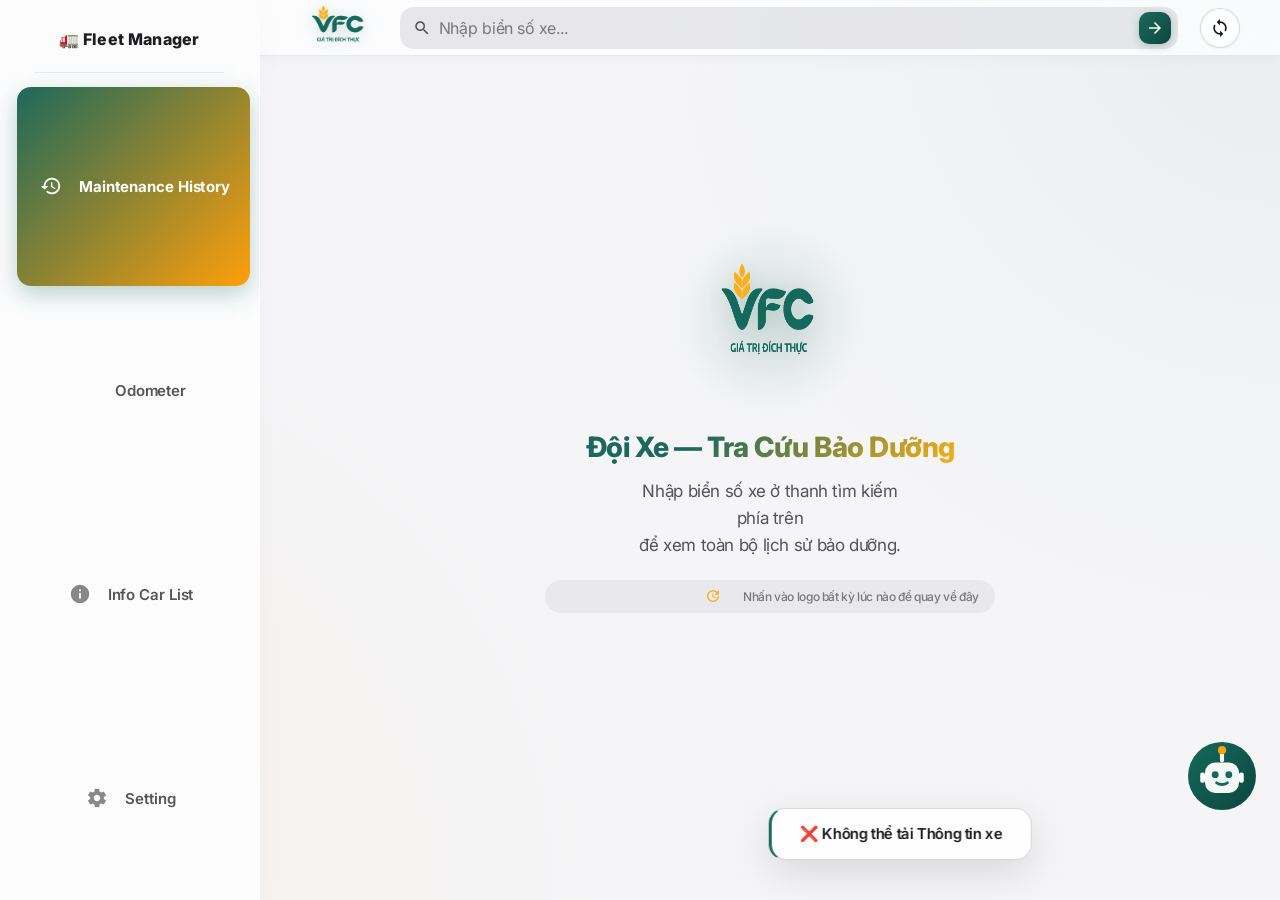
<file: index.html>
<!DOCTYPE html>
<html lang="vi">

<head>
  <meta charset="UTF-8">
  <title>Car Manager App</title>
  <link rel="preconnect" href="https://fonts.googleapis.com">
  <link rel="preconnect" href="https://fonts.gstatic.com" crossorigin>
  <link href="https://fonts.googleapis.com/css2?family=Inter:wght@300;400;500;600;700;800;900&display=swap"
    rel="stylesheet">
  <link href="https://fonts.googleapis.com/icon?family=Material+Icons" rel="stylesheet">

  <meta name="viewport"
    content="width=device-width, initial-scale=1, maximum-scale=1, user-scalable=0, viewport-fit=cover">

  <link rel="stylesheet" href="styles_base.css?v=2.1">
  <link rel="stylesheet" href="styles_theme.css?v=2.1">
  <link rel="stylesheet" href="styles_utilities.css?v=2.1">
  <link rel="stylesheet" href="styles_hero.css?v=2.1">
  <link rel="stylesheet" href="styles_components.css?v=2.1">
  <link rel="stylesheet" href="styles_navigation.css?v=2.1">
  <link rel="stylesheet" href="styles_stats.css?v=2.1">
  <link rel="stylesheet" href="styles_gps.css?v=2.1">
  <link rel="stylesheet" href="styles_schedule.css?v=2.1">
  <link rel="stylesheet" href="styles_settings.css?v=2.1">
  <link rel="stylesheet" href="styles_ai.css?v=2.1">
  <link rel="stylesheet" href="styles_info.css?v=2.1">
  <link rel="stylesheet" href="styles_enhancements.css?v=2.1">
  <link rel="stylesheet" href="styles_overlays.css?v=2.1">
  <link rel="stylesheet" href="styles_responsive.css?v=2.1">
  <link rel="stylesheet" href="styles_print.css?v=2.1">
  <link rel="stylesheet" href="desktop.css" media="(min-width: 1024px)">

  <!-- SEO & PWA Optimization -->
  <link rel="manifest" href="manifest.json">
  <meta name="theme-color" content="#14695C">
  <link rel="icon" href="Logo.svg" type="image/svg+xml">
  <link rel="apple-touch-icon" href="Logo.svg">
  <meta name="apple-mobile-web-app-capable" content="yes">
  <meta name="apple-mobile-web-app-status-bar-style" content="black-translucent">
  <meta name="apple-mobile-web-app-title" content="Tra Cứu Xe">
</head>

<body data-theme="light">

  <div id="appSection" class="app-section">
    <!-- App Header — Premium Brand Bar -->
    <div class="app-header" id="appHeader">
      <!-- Brand Logo Mark (extracted from Logo.html) -->
      <div class="header-brand" onclick="backToHero()" title="Trang chủ">
        <img class="header-logo"
          src="[data-uri]"
          style="height: 56px; width: auto; object-fit: contain; border-radius: 6px;" />
      </div>

      <!-- Search Bar -->
      <div class="header-search-container">
        <span class="material-icons header-search-icon">search</span>
        <input type="text" id="heroInput" placeholder="Nhập biển số xe..." autocomplete="off"
          oninput="toggleHeroClearBtn()" onkeydown="if(event.key==='Enter')startSearch()">

        <button id="heroClearBtn" onclick="backToHero()" class="header-clear-btn hidden">
          <span class="material-icons">close</span>
        </button>

        <button class="header-search-btn" onclick="startSearch()" id="searchGoBtn">
          <span class="material-icons">arrow_forward</span>
        </button>
      </div>

      <!-- Actions -->
      <div class="header-actions">
        <button class="icon-btn" id="refreshBtn" onclick="forceRefresh()" title="Làm mới">
          <span class="material-icons" style="font-size: 20px;">sync</span>
        </button>
      </div>
    </div>

    <!-- Empty State — Brand Showcase -->
    <div id="emptyState" class="empty-state">
      <div class="empty-logo-container">
        <div class="empty-logo-glow"></div>
        <img class="empty-logo-svg"
          src="[data-uri]"
          style="width: 140px; height: 140px; margin-bottom: 24px;">
      </div>
      <h2 class="empty-title">Đội Xe — Tra Cứu Bảo Dưỡng</h2>
      <p class="empty-text">Nhập biển số xe ở thanh tìm kiếm phía trên<br>để xem toàn bộ lịch sử bảo dưỡng.</p>
      <div class="empty-hint">
        <span class="material-icons" style="font-size: 16px;">tips_and_updates</span>
        <span>Nhấn vào logo bất kỳ lúc nào để quay về đây</span>
      </div>
    </div>

    <!-- History Tab: Main Content -->
    <div id="mainContent" class="main-content hidden">
      <div id="summaryContainer"></div>
      <div class="floating-search-chip">
        <span class="material-icons">filter_list</span>
        <input type="text" id="quickSearchInput" class="chip-input" placeholder="Lọc lịch sử..." autocomplete="off">
        <button class="chip-clear hidden" onclick="clearQuickSearch()">
          <span class="material-icons">close</span>
        </button>
      </div>
      <div id="resultsList" class="results-list"></div>
      <div id="infiniteScrollTrigger" class="infinite-scroll-trigger hidden">
        <div class="loading-spinner-small"></div>
        <span class="loading-text">Đang tải...</span>
      </div>
    </div>



    <!-- Fleet Dashboard Section (Formerly GPS) -->
    <div id="gpsSection" class="tab-section fleet-section hidden">
      <!-- 5-Box Summary Bar -->
      <div class="fleet-summary-bar">
        <div class="fleet-stat" onclick="filterFleet('all')">
          <div class="fleet-stat-value" id="fleetTotal">--</div>
          <div class="fleet-stat-label">Tổng xe</div>
        </div>
        <div class="fleet-stat" onclick="filterFleet('overdue')">
          <div class="fleet-stat-value fleet-danger" id="fleetOverdue">--</div>
          <div class="fleet-stat-label">Quá hạn</div>
        </div>
        <div class="fleet-stat" onclick="filterFleet('due_soon')">
          <div class="fleet-stat-value fleet-warning" id="fleetDueSoon">--</div>
          <div class="fleet-stat-label">Sắp hạn</div>
        </div>
        <div class="fleet-stat" onclick="filterFleet('pending')">
          <div class="fleet-stat-value fleet-info" id="fleetPending">--</div>
          <div class="fleet-stat-label">Chờ ký</div>
        </div>
        <div class="fleet-stat" onclick="filterFleet('ok')">
          <div class="fleet-stat-value fleet-safe" id="fleetOk">--</div>
          <div class="fleet-stat-label">Bình thường</div>
        </div>
      </div>

      <!-- Quick Filter Tabs & Search -->
      <div class="fleet-controls">
        <div class="fleet-search-wrap">
          <span class="material-icons" style="color:var(--ios-text-secondary);font-size:18px;">search</span>
          <input type="text" id="fleetSearchInput" class="fleet-search-input" placeholder="Tìm biển số..."
            autocomplete="off" oninput="applyFleetFilters()">
        </div>
        <div class="fleet-filter-tabs">
          <button class="fleet-tab active" data-filter="all" onclick="setFleetFilter('all')">Tất cả</button>
          <button class="fleet-tab" data-filter="overdue" onclick="setFleetFilter('overdue')">Quá hạn</button>
          <button class="fleet-tab" data-filter="due_soon" onclick="setFleetFilter('due_soon')">Sắp hạn</button>
          <button class="fleet-tab" data-filter="pending" onclick="setFleetFilter('pending')">Chờ ký</button>
          <button class="fleet-tab" data-filter="ok" onclick="setFleetFilter('ok')">OK</button>
        </div>
      </div>

      <div id="gpsVehicleList" class="fleet-vehicle-list"></div>

      <div id="gpsEmptyState" class="gps-empty-state hidden">
        <span style="font-size:48px;">📊</span>
        <h3>Chưa có dữ liệu Đội Xe</h3>
        <p>Vui lòng thử lại sau hoặc đồng bộ dữ liệu.</p>
      </div>
    </div>
    <!-- Info Car Section -->
    <div id="infoSection" class="tab-section info-section hidden">
      <div class="info-controls">
        <div class="info-search-wrap">
          <span class="material-icons" style="color:var(--ios-text-secondary);font-size:18px;">search</span>
          <input type="text" id="infoSearchInput" class="info-search-input"
            placeholder="Tìm biển số, người phụ trách..." autocomplete="off" oninput="applyInfoFilters()">
        </div>
      </div>
      <div id="infoVehicleList" class="info-vehicle-list" style="padding: 16px;"></div>
      <div id="infoEmptyState" class="gps-empty-state hidden">
        <span style="font-size:48px;">📄</span>
        <h3>Chưa có dữ liệu Thông tin xe</h3>
        <p>Vui lòng thử lại sau.</p>
      </div>
    </div>

    <!-- Settings Section -->
    <div id="settingsSection" class="tab-section settings-section hidden">

      <!-- Thông tin Ứng dụng -->
      <div style="text-align:center; padding: 20px 0 16px;">
        <div
          style="width: 72px; height: 72px; margin: 0 auto 12px; background: white; border-radius: 18px; display: flex; align-items: center; justify-content: center; box-shadow: 0 4px 12px rgba(0,0,0,0.08);">
          <img
            src="[data-uri]"
            style="width: 50px; height: 50px; object-fit: contain;">
        </div>
        <h2 style="font-size: 18px; font-weight: 700; margin: 0 0 4px; color: var(--ios-text);">VFC Fleet Manager</h2>
        <p style="font-size: 13px; color: var(--ios-text-secondary); margin: 0;">Phiên bản 2.1 • Cập nhật 07/2026</p>
      </div>

      <!-- Hiển thị -->
      <div class="settings-group">
        <div class="settings-group-title">HIỂN THỊ & GIAO DIỆN</div>

        <div class="settings-row">
          <div class="settings-row-left">
            <span class="settings-icon bg-indigo"><span class="material-icons"
                style="font-size: 18px;">dark_mode</span></span>
            <span class="settings-row-label">Chế độ tối (Dark Mode)</span>
          </div>
          <label class="toggle-switch">
            <input type="checkbox" id="darkModeToggle" onchange="toggleThemeFromSettings(this.checked)">
            <span class="toggle-slider"></span>
          </label>
        </div>

        <div class="settings-row">
          <div class="settings-row-left">
            <span class="settings-icon bg-blue"><span class="material-icons"
                style="font-size: 18px;">format_size</span></span>
            <span class="settings-row-label">Chế độ chữ to</span>
          </div>
          <label class="toggle-switch">
            <input type="checkbox" id="largeTextToggle" onchange="toggleLargeText(this.checked)">
            <span class="toggle-slider"></span>
          </label>
        </div>
      </div>

      <!-- Cấu hình Bảo dưỡng -->
      <div class="settings-group">
        <div class="settings-group-title">BẢO DƯỠNG & CẢNH BÁO</div>

        <div class="settings-row">
          <div class="settings-row-left">
            <span class="settings-icon bg-orange"><span class="material-icons"
                style="font-size: 18px;">build</span></span>
            <span class="settings-row-label">Mốc chuẩn (Mặc định)</span>
          </div>
          <select id="defaultIntervalSelect" class="settings-select" onchange="saveDefaultInterval(this.value)">
            <option value="10000">10,000 KM</option>
            <option value="5000">5,000 KM</option>
          </select>
        </div>

        <div class="settings-row">
          <div class="settings-row-left">
            <span class="settings-icon bg-red"><span class="material-icons"
                style="font-size: 18px;">notifications_active</span></span>
            <span class="settings-row-label">Ngưỡng báo trước</span>
          </div>
          <select id="alertThresholdSelect" class="settings-select" onchange="saveAlertThreshold(this.value)">
            <option value="1000">1,000 KM</option>
            <option value="1500">1,500 KM</option>
            <option value="2000">2,000 KM</option>
          </select>
        </div>

        <div class="settings-row settings-row-col">
          <div class="settings-row-left">
            <span class="settings-icon bg-gray"><span class="material-icons"
                style="font-size: 18px;">directions_car</span></span>
            <span class="settings-row-label">Xe mốc 5,000 KM (1 biển số/dòng)</span>
          </div>
          <textarea id="specialPlatesTextarea" class="settings-textarea" rows="4"
            placeholder="VD:&#10;51K529.01&#10;51K723.57"></textarea>
          <div class="settings-btn-row">
            <button class="settings-btn-sm" onclick="saveSpecialPlates()">💾 Lưu danh sách</button>
            <button class="settings-btn-sm settings-btn-secondary" onclick="resetSpecialPlates()">↩ Mặc định</button>
          </div>
        </div>
      </div>

      <!-- Quản lý Dữ liệu -->
      <div class="settings-group">
        <div class="settings-group-title">QUẢN LÝ DỮ LIỆU</div>

        <div class="settings-row">
          <div class="settings-row-left">
            <span class="settings-icon bg-green"><span class="material-icons"
                style="font-size: 18px;">sync</span></span>
            <span class="settings-row-label">Đồng bộ từ máy chủ</span>
          </div>
          <button class="settings-btn" onclick="forceRefresh()">Tải lại</button>
        </div>

        <div class="settings-row">
          <div class="settings-row-left">
            <span class="settings-icon bg-red"><span class="material-icons"
                style="font-size: 18px;">delete_sweep</span></span>
            <span class="settings-row-label">Xóa bộ nhớ đệm</span>
          </div>
          <button class="settings-btn settings-btn-danger" onclick="clearAppLocalStorage()">Xóa rác</button>
        </div>
      </div>

    </div>

  </div>

  <div id="loadingOverlay" class="loading-overlay hidden">
    <div class="loading-spinner"></div>
  </div>





  <!-- REPLACEMENT DETAILS BOTTOM SHEET -->
  <div id="replacementModal" class="bottom-sheet hidden">
    <div class="bottom-sheet-overlay" onclick="closeReplacementModal()"></div>
    <div class="bottom-sheet-content">
      <div class="bottom-sheet-drag-handle"></div>
      <div class="modal-header">
        <h2 class="modal-title">CHI TIẾT THAY THẾ</h2>
        <button class="modal-close" onclick="closeReplacementModal()">
          <span class="material-icons">close</span>
        </button>
      </div>
      <div class="modal-body">
        <div class="repl-search-wrap">
          <span class="material-icons">search</span>
          <input type="text" id="replSearchInput" placeholder="Search" onkeyup="filterReplacementCards()" />
        </div>
        <div id="replacementList" class="repl-list"></div>
        <div class="repl-add-btn-wrap">
          <button class="repl-add-btn">Add New Part</button>
        </div>
      </div>
    </div>
  </div>
  <button id="backToTopBtn" class="back-to-top hidden" onclick="scrollToTop()">
    <span class="material-icons">arrow_upward</span>
  </button>

  <!-- Bottom Navigation -->
  <div class="bottom-nav">
    <button class="nav-item active" data-section="history" onclick="switchBottomNavTab('history')">
      <span class="material-icons">history</span>
      <span class="nav-label">Maintenance History</span>
    </button>
    <button class="nav-item" data-section="gps" onclick="switchBottomNavTab('gps')">
      <span class="material-icons">commute</span>
      <span class="nav-label">Odometer</span>
    </button>
    <button class="nav-item" data-section="info" onclick="switchBottomNavTab('info')">
      <span class="material-icons">info</span>
      <span class="nav-label">Info Car List</span>
    </button>

    <button class="nav-item" data-section="settings" onclick="switchBottomNavTab('settings')">
      <span class="material-icons">settings</span>
      <span class="nav-label">Setting</span>
    </button>
  </div>

  <!-- Floating AI Assistant Widget & Chatbox -->
  <div id="aiFloatingChatbox" class="ai-floating-chatbox">
    <div class="ai-floating-header" id="aiFloatingHeader">
      <div class="ai-avatar"
        style="width: 36px; height: 36px; background: transparent; display: flex; align-items: center; justify-content: center; filter: drop-shadow(0 0 8px rgba(0, 198, 255, 0.5)); border-radius: 50%; overflow: hidden;">
        <svg viewBox="0 0 100 100" xmlns="http://www.w3.org/2000/svg" style="width: 100%; height: 100%;">
          <defs>
            <linearGradient id="aiGrad" x1="0%" y1="0%" x2="100%" y2="100%">
              <stop offset="0%" stop-color="#14695C" />
              <stop offset="100%" stop-color="#0d463e" />
            </linearGradient>
          </defs>
          <rect width="100" height="100" fill="url(#aiGrad)" />
          <path
            d="M 25 45 a 15 15 0 0 1 15 -15 h 20 a 15 15 0 0 1 15 15 v 15 a 15 15 0 0 1 -15 15 h -20 a 15 15 0 0 1 -15 -15 z"
            fill="#ffffff" opacity="0.95" />
          <circle cx="40" cy="48" r="5" fill="#14695C" />
          <circle cx="60" cy="48" r="5" fill="#14695C" />
          <path d="M 42 60 q 8 5 16 0" stroke="#14695C" stroke-width="4" fill="none" stroke-linecap="round" />
          <rect x="47" y="15" width="6" height="15" fill="#ffffff" rx="3" />
          <circle cx="50" cy="12" r="6" fill="#FCA311" />
          <rect x="18" y="45" width="7" height="15" rx="3" fill="#ffffff" />
          <rect x="75" y="45" width="7" height="15" rx="3" fill="#ffffff" />
        </svg>
      </div>
      <div class="ai-floating-header-info">
        <span class="ai-floating-title">Trợ lý ảo Đội xe AI</span>
        <span class="ai-floating-status">Gemini 3.5 Flash • Trực tuyến</span>
      </div>
      <button class="icon-btn" onclick="clearAiChat()" title="Xóa hội thoại"
        style="width: 32px; height: 32px; min-width: 32px; color: var(--ios-label-secondary); background: transparent;">
        <span class="material-icons" style="font-size: 16px;">delete_outline</span>
      </button>
      <button class="icon-btn" id="closeAiChatBtn" title="Thu nhỏ"
        style="width: 32px; height: 32px; min-width: 32px; color: var(--ios-label-secondary); background: transparent;">
        <span class="material-icons" style="font-size: 18px;">close</span>
      </button>
    </div>

    <div id="aiChatMessages" class="ai-messages">
      <div class="ai-msg bot">
        <div class="ai-msg-content">Chào bạn! Tôi là trợ lý AI chuyên về đội xe. Tôi có dữ liệu về lịch sử bảo dưỡng và
          GPS thời gian thực. Bạn muốn hỏi gì không?</div>
        <div class="ai-msg-time">Vừa xong</div>
      </div>
    </div>

    <div class="ai-suggestions" id="aiSuggestions">
      <button class="ai-chip" onclick="sendAiSuggestion('Top 5 xe tốn chi phí nhất?')">💰 Top 5 xe tốn phí</button>
      <button class="ai-chip" onclick="sendAiSuggestion('Xe nào chạy nhiều km nhất hôm nay?')">🚗 Xe chạy nhiều hôm
        nay</button>
      <button class="ai-chip" onclick="sendAiSuggestion('Tóm tắt tình trạng bảo dưỡng toàn đội xe')">📋 Tóm tắt bảo
        dưỡng</button>
    </div>

    <div class="ai-input-box">
      <div class="ai-input-wrap">
        <textarea id="aiInput" class="ai-textarea" placeholder="Hỏi về đội xe, chi phí, GPS..." rows="1"></textarea>
        <button id="sendAiBtn" class="ai-send-btn" onclick="submitAiQuery()">
          <span class="material-icons">send</span>
        </button>
      </div>
    </div>
  </div>

  <div id="aiFloatingWidget" class="ai-floating-widget" title="Trợ lý ảo AI"
    style="border-radius: 50%; overflow: hidden;">
    <svg viewBox="0 0 100 100" xmlns="http://www.w3.org/2000/svg" style="width: 100%; height: 100%; display: block;">
      <defs>
        <linearGradient id="aiGradBtn" x1="0%" y1="0%" x2="100%" y2="100%">
          <stop offset="0%" stop-color="#14695C" />
          <stop offset="100%" stop-color="#0d463e" />
        </linearGradient>
      </defs>
      <rect width="100" height="100" fill="url(#aiGradBtn)" />
      <path
        d="M 25 45 a 15 15 0 0 1 15 -15 h 20 a 15 15 0 0 1 15 15 v 15 a 15 15 0 0 1 -15 15 h -20 a 15 15 0 0 1 -15 -15 z"
        fill="#ffffff" opacity="0.95" />
      <circle cx="40" cy="48" r="5" fill="#14695C" />
      <circle cx="60" cy="48" r="5" fill="#14695C" />
      <path d="M 42 60 q 8 5 16 0" stroke="#14695C" stroke-width="4" fill="none" stroke-linecap="round" />
      <rect x="47" y="15" width="6" height="15" fill="#ffffff" rx="3" />
      <circle cx="50" cy="12" r="6" fill="#FCA311" />
      <rect x="18" y="45" width="7" height="15" rx="3" fill="#ffffff" />
      <rect x="75" y="45" width="7" height="15" rx="3" fill="#ffffff" />
    </svg>
  </div>

  <script src="scripts.js?v=2.1"></script>
  <script src="ai_logic.js"></script>
</body>

</html>
</file>
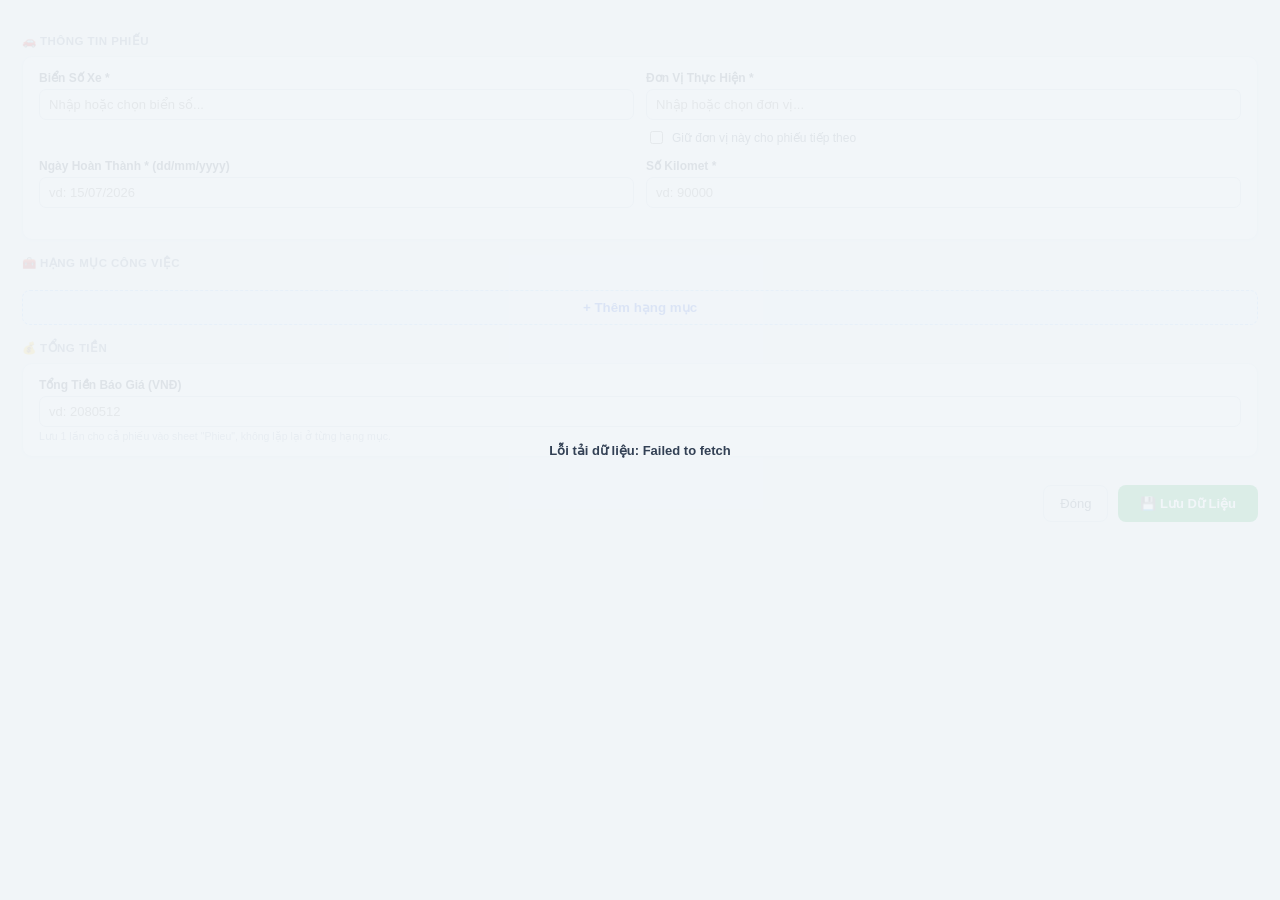
<file: modal.html>
<!DOCTYPE html>
<html>

<head>
  <base target="_top">
  <style>
    * {
      box-sizing: border-box;
    }

    body {
      font-family: 'Segoe UI', Roboto, Arial, sans-serif;
      font-size: 13px;
      color: #1e293b;
      margin: 0;
      padding: 18px 22px 16px;
      background: #f1f5f9;
    }

    .section-label {
      display: flex;
      align-items: center;
      gap: 6px;
      font-size: 11.5px;
      font-weight: 700;
      text-transform: uppercase;
      letter-spacing: .04em;
      color: #64748b;
      margin: 16px 0 8px;
    }

    .section-label:first-child {
      margin-top: 0;
    }

    label {
      display: block;
      font-weight: 600;
      margin-bottom: 4px;
      color: #334155;
      font-size: 12px;
    }

    input[type=text],
    input[type=number],
    select {
      width: 100%;
      padding: 7px 9px;
      border: 1px solid #cbd5e1;
      border-radius: 7px;
      font-size: 13px;
      background: #fff;
      transition: border-color .15s, box-shadow .15s;
    }

    input:focus,
    select:focus {
      outline: none;
      border-color: #2563eb;
      box-shadow: 0 0 0 3px rgba(37, 99, 235, .12);
    }

    .card {
      background: #fff;
      padding: 14px 16px;
      border-radius: 10px;
      border: 1px solid #e2e8f0;
      box-shadow: 0 1px 2px rgba(15, 23, 42, .04);
    }

    .top-grid {
      display: grid;
      grid-template-columns: 1fr 1fr;
      gap: 12px;
    }

    .top-grid-2 {
      display: grid;
      grid-template-columns: 1fr 1fr;
      gap: 12px;
      margin-top: 12px;
    }

    .autocomplete-wrap {
      position: relative;
    }

    .suggestions {
      position: absolute;
      top: 100%;
      left: 0;
      right: 0;
      background: #fff;
      border: 1px solid #cbd5e1;
      border-top: none;
      border-radius: 0 0 7px 7px;
      max-height: 160px;
      overflow-y: auto;
      z-index: 50;
      display: none;
      box-shadow: 0 6px 16px rgba(0, 0, 0, .10);
    }

    .suggestions div {
      padding: 6px 10px;
      cursor: pointer;
    }

    .suggestions div:hover {
      background: #eff6ff;
    }

    .hint-text {
      font-size: 11px;
      color: #64748b;
      margin-top: 3px;
      min-height: 14px;
    }

    .error-text {
      font-size: 11px;
      color: #dc2626;
      margin-top: 3px;
      min-height: 14px;
    }

    .warning-box {
      margin-top: 10px;
      background: #fff7ed;
      border: 1px solid #fdba74;
      border-radius: 8px;
      padding: 9px 12px;
      font-size: 12px;
      color: #9a3412;
    }

    .warning-box label {
      font-weight: 400;
      margin-top: 6px;
      display: flex;
      align-items: center;
      gap: 6px;
      color: #9a3412;
    }

    .quick-chips {
      display: flex;
      flex-wrap: wrap;
      gap: 6px;
      margin-bottom: 10px;
    }

    .chip {
      font-size: 11.5px;
      padding: 5px 11px;
      border-radius: 999px;
      background: #eef2ff;
      color: #4338ca;
      border: 1px solid #c7d2fe;
      cursor: pointer;
      white-space: nowrap;
      transition: background .12s;
    }

    .chip:hover {
      background: #e0e7ff;
    }

    #itemsContainer {
      display: flex;
      flex-direction: column;
      gap: 10px;
    }

    .item-row {
      display: grid;
      grid-template-columns: 108px 2fr 84px 108px 30px 30px;
      gap: 8px;
      align-items: start;
      background: #fff;
      padding: 12px 12px 10px;
      border: 1px solid #e2e8f0;
      border-radius: 10px;
      position: relative;
      box-shadow: 0 1px 2px rgba(15, 23, 42, .03);
    }

    .item-row .stt-badge {
      position: absolute;
      top: -9px;
      left: -9px;
      background: #2563eb;
      color: #fff;
      width: 21px;
      height: 21px;
      border-radius: 50%;
      display: flex;
      align-items: center;
      justify-content: center;
      font-size: 11px;
      font-weight: 700;
      box-shadow: 0 1px 3px rgba(0, 0, 0, .15);
    }

    .icon-btn {
      border: none;
      border-radius: 7px;
      width: 28px;
      height: 30px;
      cursor: pointer;
      font-size: 13px;
      margin-top: 20px;
      display: flex;
      align-items: center;
      justify-content: center;
    }

    .remove-btn {
      background: #fee2e2;
      color: #b91c1c;
    }

    .remove-btn:hover {
      background: #fecaca;
    }

    .dup-btn {
      background: #eef2ff;
      color: #4338ca;
    }

    .dup-btn:hover {
      background: #e0e7ff;
    }

    #addItemBtn {
      margin-top: 2px;
      background: #eff6ff;
      color: #1d4ed8;
      border: 1px dashed #93c5fd;
      border-radius: 8px;
      padding: 9px 12px;
      cursor: pointer;
      font-weight: 600;
      width: 100%;
    }

    #addItemBtn:hover {
      background: #dbeafe;
    }

    .items-footer-count {
      font-size: 11.5px;
      color: #64748b;
      margin-top: 6px;
      text-align: right;
    }

    .footer-bar {
      margin-top: 18px;
      display: flex;
      justify-content: flex-end;
      gap: 10px;
      position: sticky;
      bottom: -16px;
      background: #f1f5f9;
      padding: 10px 0 2px;
    }

    #saveBtn {
      background: #16a34a;
      color: #fff;
      border: none;
      padding: 10px 22px;
      border-radius: 8px;
      font-weight: 700;
      cursor: pointer;
      font-size: 13px;
    }

    #saveBtn:hover {
      background: #15803d;
    }

    #saveBtn:disabled {
      background: #9ca3af;
      cursor: not-allowed;
    }

    #cancelBtn {
      background: #f1f5f9;
      color: #334155;
      border: 1px solid #cbd5e1;
      padding: 10px 16px;
      border-radius: 8px;
      cursor: pointer;
      font-size: 13px;
    }

    #globalError {
      font-size: 12px;
      color: #dc2626;
      margin-top: 6px;
      text-align: right;
    }

    .field-invalid {
      border-color: #dc2626 !important;
    }

    .small-note {
      font-size: 10.5px;
      color: #94a3b8;
      margin-top: 3px;
    }

    .chitiet-actions {
      display: flex;
      gap: 12px;
      margin-top: 4px;
    }

    .text-link-btn {
      background: none;
      border: none;
      padding: 0;
      cursor: pointer;
      font-size: 11px;
      font-weight: 600;
      display: inline-flex;
      align-items: center;
      gap: 3px;
    }

    .text-link-btn.find {
      color: #2563eb;
    }

    .text-link-btn.find:hover {
      text-decoration: underline;
    }

    .text-link-btn.addnew {
      color: #059669;
    }

    .text-link-btn.addnew:hover {
      text-decoration: underline;
    }

    .popup-overlay {
      display: none;
      position: fixed;
      inset: 0;
      background: rgba(15, 23, 42, .4);
      z-index: 300;
      align-items: center;
      justify-content: center;
    }

    .popup-card {
      background: #fff;
      border-radius: 14px;
      padding: 20px 22px;
      width: 380px;
      max-width: 90vw;
      box-shadow: 0 12px 34px rgba(0, 0, 0, .22);
      max-height: 82vh;
      overflow-y: auto;
    }

    .popup-title {
      font-weight: 700;
      font-size: 14.5px;
      color: #0f172a;
      margin-bottom: 4px;
      display: flex;
      align-items: center;
      gap: 7px;
    }

    .popup-subtitle {
      font-size: 11.5px;
      color: #64748b;
      margin-bottom: 14px;
      line-height: 1.5;
    }

    .similar-item {
      display: flex;
      align-items: center;
      justify-content: space-between;
      gap: 10px;
      padding: 9px 11px;
      border: 1px solid #e2e8f0;
      border-radius: 8px;
      margin-bottom: 7px;
      cursor: pointer;
      transition: border-color .12s, background .12s;
    }

    .similar-item:hover {
      border-color: #93c5fd;
      background: #eff6ff;
    }

    .similar-item .label {
      font-size: 12.5px;
      color: #1e293b;
    }

    .similar-item .score {
      font-size: 10px;
      font-weight: 700;
      color: #2563eb;
      background: #eff6ff;
      border-radius: 999px;
      padding: 2px 8px;
      white-space: nowrap;
    }

    .popup-footer-link {
      text-align: center;
      margin-top: 6px;
      font-size: 11.5px;
      color: #64748b;
    }

    .popup-footer-link button {
      background: none;
      border: none;
      color: #059669;
      font-weight: 700;
      cursor: pointer;
      font-size: 11.5px;
    }

    .popup-footer-link button:hover {
      text-decoration: underline;
    }

    .popup-actions {
      display: flex;
      justify-content: flex-end;
      gap: 8px;
      margin-top: 16px;
    }

    .popup-btn-cancel {
      background: #f1f5f9;
      border: 1px solid #cbd5e1;
      color: #334155;
      padding: 8px 14px;
      border-radius: 7px;
      cursor: pointer;
      font-size: 12.5px;
    }

    .popup-btn-confirm {
      background: #059669;
      border: none;
      color: #fff;
      padding: 8px 14px;
      border-radius: 7px;
      cursor: pointer;
      font-weight: 600;
      font-size: 12.5px;
    }

    .popup-btn-confirm:disabled {
      background: #9ca3af;
      cursor: not-allowed;
    }

    .popup-error {
      font-size: 11.5px;
      color: #dc2626;
      margin-top: 8px;
      min-height: 14px;
    }

    .empty-state {
      text-align: center;
      padding: 14px 0 4px;
      color: #94a3b8;
      font-size: 12px;
    }

    .checkbox-row {
      display: flex;
      align-items: center;
      gap: 6px;
      margin-top: 8px;
      font-size: 11.5px;
      color: #475569;
    }

    .checkbox-row input {
      width: auto;
    }

    #loadingOverlay {
      position: fixed;
      inset: 0;
      background: rgba(241, 245, 249, .9);
      display: flex;
      align-items: center;
      justify-content: center;
      font-weight: 600;
      color: #334155;
      font-size: 13px;
      z-index: 100;
    }
  </style>
</head>

<body>

  <div id="loadingOverlay">Đang tải dữ liệu...</div>

  <div id="newUnitOverlay"
    style="display:none; position:fixed; inset:0; background:rgba(15,23,42,.35); z-index:200; align-items:center; justify-content:center;">
    <div
      style="background:#fff; border-radius:12px; padding:20px 22px; max-width:380px; box-shadow:0 10px 30px rgba(0,0,0,.2);">
      <div style="font-weight:700; font-size:14px; color:#0f172a; margin-bottom:8px;">Đơn vị thực hiện mới</div>
      <div id="newUnitMessage" style="font-size:12.5px; color:#334155; line-height:1.5; margin-bottom:16px;"></div>
      <div style="display:flex; justify-content:flex-end; gap:8px;">
        <button type="button" id="newUnitCancelBtn"
          style="background:#f1f5f9; border:1px solid #cbd5e1; color:#334155; padding:8px 14px; border-radius:7px; cursor:pointer; font-size:12.5px;">Hủy,
          để tôi sửa lại</button>
        <button type="button" id="newUnitConfirmBtn"
          style="background:#2563eb; border:none; color:#fff; padding:8px 14px; border-radius:7px; cursor:pointer; font-weight:600; font-size:12.5px;">✓
          Thêm mới & Lưu</button>
      </div>
    </div>
  </div>

  <div id="successBanner"
    style="display:none; background:#dcfce7; border:1px solid #86efac; color:#166534; padding:10px 14px; border-radius:9px; font-size:12.5px; font-weight:600; margin-bottom:14px;">
  </div>

  <!-- Popup: gợi ý tương tự (fuzzy match) -->
  <div id="similarOverlay" class="popup-overlay">
    <div class="popup-card">
      <div class="popup-title">🔍 Có phải bạn đang tìm?</div>
      <div class="popup-subtitle">Đối chiếu gần đúng với Danh_muc hiện có. Bấm để chọn.</div>
      <div id="similarList"></div>
      <div class="popup-footer-link">
        Không có cái nào đúng?
        <button type="button" id="similarGoAddNew">➕ Thêm mới vào Danh_muc</button>
      </div>
      <div class="popup-actions">
        <button type="button" class="popup-btn-cancel" id="similarCloseBtn">Đóng</button>
      </div>
    </div>
  </div>

  <!-- Popup: thêm nhanh vào Danh_muc -->
  <div id="addDanhMucOverlay" class="popup-overlay">
    <div class="popup-card">
      <div class="popup-title">➕ Thêm hạng mục mới vào Danh_muc</div>
      <div class="popup-subtitle">Lưu trực tiếp vào sheet Danh_muc, không cần rời khỏi form này.</div>

      <div class="autocomplete-wrap" style="margin-bottom:10px;">
        <label>Hệ thống *</label>
        <input type="text" id="newHeThong" placeholder="vd: Động cơ" autocomplete="off">
        <div class="suggestions" id="newHeThongSuggestions"></div>
      </div>
      <div class="autocomplete-wrap" style="margin-bottom:10px;">
        <label>Tên hạng mục *</label>
        <input type="text" id="newTenHangMuc" placeholder="vd: Lọc nhớt động cơ" autocomplete="off">
        <div class="suggestions" id="newTenHangMucSuggestions"></div>
      </div>
      <div>
        <label>Chi tiết công việc *</label>
        <input type="text" id="newChiTiet" placeholder="vd: Lọc nhớt chính hãng (OEM)" autocomplete="off">
      </div>

      <div class="popup-error" id="addDanhMucError"></div>
      <div class="popup-actions">
        <button type="button" class="popup-btn-cancel" id="addDanhMucCancelBtn">Hủy</button>
        <button type="button" class="popup-btn-confirm" id="addDanhMucConfirmBtn">✓ Lưu vào Danh_muc</button>
      </div>
    </div>
  </div>

  <div class="section-label">🚗 Thông tin phiếu</div>
  <div class="card">
    <div class="top-grid">
      <div class="autocomplete-wrap">
        <label>Biển Số Xe *</label>
        <input id="plate" type="text" placeholder="Nhập hoặc chọn biển số..." autocomplete="off">
        <div id="plateSuggestions" class="suggestions"></div>
        <div class="hint-text" id="plateHint">&nbsp;</div>
      </div>

      <div class="autocomplete-wrap">
        <label>Đơn Vị Thực Hiện *</label>
        <input id="unit" type="text" placeholder="Nhập hoặc chọn đơn vị..." autocomplete="off">
        <div id="unitSuggestions" class="suggestions"></div>
        <div class="checkbox-row">
          <input type="checkbox" id="keepUnitToggle">
          <label for="keepUnitToggle" style="margin:0; font-weight:400; color:#475569;">Giữ đơn vị này cho phiếu tiếp
            theo</label>
        </div>
      </div>
    </div>

    <div class="top-grid-2">
      <div>
        <label>Ngày Hoàn Thành * (dd/mm/yyyy)</label>
        <input id="date" type="text" placeholder="vd: 15/07/2026" autocomplete="off">
        <div class="error-text" id="dateError"></div>
      </div>
      <div>
        <label>Số Kilomet *</label>
        <input id="km" type="number" step="0.001" placeholder="vd: 90000">
        <div class="hint-text" id="kmHint">&nbsp;</div>
      </div>
    </div>

    <div id="kmWarning" class="warning-box" style="display:none;">
      ⚠️ <span id="kmWarningText"></span>
      <label><input type="checkbox" id="kmConfirm"> Tôi xác nhận đây là trường hợp đặc biệt (bổ sung/điều chỉnh), vẫn
        lưu số km này</label>
    </div>
  </div>

  <div class="section-label">🧰 Hạng mục công việc</div>

  <div id="quickChipsWrap">
    <div class="quick-chips" id="quickChips"></div>
  </div>

  <div id="itemsContainer"></div>
  <button type="button" id="addItemBtn">+ Thêm hạng mục</button>
  <div class="items-footer-count" id="itemsCount"></div>

  <div class="section-label">💰 Tổng tiền</div>
  <div class="card">
    <label>Tổng Tiền Báo Giá (VNĐ)</label>
    <input id="tongTien" type="number" step="1" placeholder="vd: 2080512">
    <div class="small-note">Lưu 1 lần cho cả phiếu vào sheet "Phieu", không lặp lại ở từng hạng mục.</div>
  </div>

  <div id="globalError"></div>

  <div class="footer-bar">
    <button type="button" id="cancelBtn" onclick="window.parent.postMessage({action: 'closeModal'}, '*')">Đóng</button>
    <button type="button" id="saveBtn">💾 Lưu Dữ Liệu</button>
  </div>

  <script>
    const API_URL = "https://script.google.com/macros/s/AKfycbyJtGnyQcq5bxvAHqARyZ11x0mXIVlttBo3P6o7bSk06K_iN7oImLGToWWxX3nFrTaguA/exec";

    function decompressKeys(obj) {
      if (!obj || typeof obj !== 'object') return obj;
      if (Array.isArray(obj)) return obj.map(decompressKeys);
      const mapping = { p: 'plate', d: 'date', k: 'km', a: 'action', t: 'type', st: 'subType', vh: 'vehicles', stt: 'status' };
      const newObj = {};
      for (let key in obj) {
        let newKey = Object.keys(mapping).find(k => mapping[k] === key) || key;
        newObj[newKey] = decompressKeys(obj[key]);
      }
      return newObj;
    }

    function apiCall(action, payload) {
      return fetch(API_URL, {
        method: 'POST',
        body: JSON.stringify({ action: action, ...payload })
      })
      .then(res => res.json())
      .then(res => {
        if (res.stt === 'error' || res.status === 'error' || !res.success) {
          throw new Error(res.error || res.message || 'Unknown error');
        }
        return decompressKeys(res);
      });
    }

    let INIT_DATA = { vehicles: [], vehicleUnitMap: {}, workItems: [], units: [], phanLoaiOptions: [], chiTietDefaults: {}, topChiTiet: [] };
    let itemCounter = 0;
    let lastKmInfo = null;

    document.addEventListener('DOMContentLoaded', function () {
      apiCall('getFormInitData', {}).then(onInitLoaded).catch(onInitFailed);
    });

    function onInitFailed(err) {
      document.getElementById('loadingOverlay').innerText = 'Lỗi tải dữ liệu: ' + (err.message || err);
    }

    function onInitLoaded(data) {
      INIT_DATA = data;
      document.getElementById('loadingOverlay').style.display = 'none';

      setupAutocomplete(document.getElementById('plate'), document.getElementById('plateSuggestions'),
        function () { return INIT_DATA.vehicles; },
        function (val) {
          document.getElementById('plate').value = val;
          const knownUnit = INIT_DATA.vehicleUnitMap[val];
          if (knownUnit && !document.getElementById('keepUnitToggle').checked) {
            document.getElementById('unit').value = knownUnit;
          }
          refreshLastKm(val);
        }
      );
      document.getElementById('plate').addEventListener('blur', function () { refreshLastKm(this.value.trim()); });

      setupAutocomplete(document.getElementById('unit'), document.getElementById('unitSuggestions'),
        function () { return INIT_DATA.executionUnits || []; },
        function (val) { document.getElementById('unit').value = val; }
      );

      renderQuickChips();
      addItemRow();
    }

    function renderQuickChips() {
      const wrap = document.getElementById('quickChips');
      wrap.innerHTML = '';
      (INIT_DATA.topChiTiet || []).forEach(function (chiTiet) {
        const chip = document.createElement('div');
        chip.className = 'chip';
        chip.innerText = '+ ' + chiTiet;
        chip.title = 'Thêm nhanh hạng mục này';
        chip.addEventListener('click', function () { addItemRow(chiTiet); });
        wrap.appendChild(chip);
      });
      if ((INIT_DATA.topChiTiet || []).length === 0) {
        document.getElementById('quickChipsWrap').style.display = 'none';
      }
    }

    function refreshLastKm(plate) {
      lastKmInfo = null;
      document.getElementById('kmHint').innerText = '';
      if (!plate) return;
      apiCall('getLastKmForPlate', { args: [plate] })
        .then(function (info) {
        lastKmInfo = info;
        const hintEl = document.getElementById('kmHint');
        hintEl.innerText = info
          ? 'Km gần nhất của xe này: ' + Number(info.km).toLocaleString('vi-VN') + ' (ngày ' + info.date + ')'
          : 'Chưa có dữ liệu km trước đó cho xe này.';
        validateKm();
      }).catch(e => console.error(e));
    }

    function validateKm() {
      const kmVal = Number(document.getElementById('km').value);
      const warnBox = document.getElementById('kmWarning');
      const warnText = document.getElementById('kmWarningText');
      if (lastKmInfo && !isNaN(kmVal) && kmVal > 0 && kmVal < Number(lastKmInfo.km)) {
        warnText.innerText = 'Số km bạn nhập (' + kmVal.toLocaleString('vi-VN') + ') NHỎ HƠN số km lần trước (' +
          Number(lastKmInfo.km).toLocaleString('vi-VN') + ' - ngày ' + lastKmInfo.date + ').';
        warnBox.style.display = 'block';
      } else {
        warnBox.style.display = 'none';
        document.getElementById('kmConfirm').checked = false;
      }
    }
    document.getElementById('km').addEventListener('input', validateKm);

    /* ---------- Autocomplete dùng chung ---------- */
    function setupAutocomplete(inputEl, boxEl, getListFn, onSelectFn) {
      inputEl.addEventListener('input', function () {
        document.getElementById('successBanner').style.display = 'none';
        const q = this.value.trim().toLowerCase();
        const list = getListFn();
        if (!q) { boxEl.style.display = 'none'; return; }
        const matches = list.filter(v => v.toLowerCase().includes(q)).slice(0, 30);
        renderSuggestions(boxEl, matches, onSelectFn);
      });
      inputEl.addEventListener('focus', function () {
        const list = getListFn();
        if (list.length) renderSuggestions(boxEl, list.slice(0, 30), onSelectFn);
      });
      document.addEventListener('click', function (e) {
        if (!boxEl.contains(e.target) && e.target !== inputEl) boxEl.style.display = 'none';
      });
    }

    function renderSuggestions(boxEl, matches, onSelectFn) {
      boxEl.innerHTML = '';
      if (matches.length === 0) { boxEl.style.display = 'none'; return; }
      matches.forEach(function (m) {
        const div = document.createElement('div');
        div.innerText = m;
        div.addEventListener('mousedown', function (e) {
          e.preventDefault();
          onSelectFn(m);
          boxEl.style.display = 'none';
        });
        boxEl.appendChild(div);
      });
      boxEl.style.display = 'block';
    }

    /* ---------- Quản lý hạng mục ---------- */
    function addItemRow(prefillChiTiet, copyFrom) {
      itemCounter++;
      const container = document.getElementById('itemsContainer');
      const row = document.createElement('div');
      row.className = 'item-row';
      row.innerHTML =
        '<div class="stt-badge">' + (container.children.length + 1) + '</div>' +
        '<div>' +
        '<label>Phân loại *</label>' +
        '<select class="fld-phanloai">' +
        '<option value="">-- chọn --</option>' +
        INIT_DATA.phanLoaiOptions.map(p => '<option value="' + p + '">' + p + '</option>').join('') +
        '</select>' +
        '</div>' +
        '<div class="autocomplete-wrap">' +
        '<label>Chi tiết công việc *</label>' +
        '<input type="text" class="fld-chitiet" placeholder="Gõ để tìm trong Danh_muc..." autocomplete="off">' +
        '<div class="suggestions fld-chitiet-suggestions"></div>' +
        '<div class="chitiet-actions fld-chitiet-actions" style="display:none;">' +
        '<button type="button" class="text-link-btn find">🔍 Tìm tương tự</button>' +
        '<button type="button" class="text-link-btn addnew">➕ Thêm mới</button>' +
        '</div>' +
        '</div>' +
        '<div>' +
        '<label>Số lượng *</label>' +
        '<input type="number" step="0.01" class="fld-soluong" placeholder="1">' +
        '</div>' +
        '<div class="autocomplete-wrap">' +
        '<label>Đơn vị *</label>' +
        '<input type="text" class="fld-donvi" placeholder="Cái/Lít..." autocomplete="off">' +
        '<div class="suggestions fld-donvi-suggestions"></div>' +
        '</div>' +
        '<button type="button" class="icon-btn dup-btn" title="Nhân bản hạng mục này">⧉</button>' +
        '<button type="button" class="icon-btn remove-btn" title="Xóa hạng mục">✕</button>';

      container.appendChild(row);

      const phanLoaiSelect = row.querySelector('.fld-phanloai');
      const chiTietInput = row.querySelector('.fld-chitiet');
      const chiTietBox = row.querySelector('.fld-chitiet-suggestions');
      const chiTietActions = row.querySelector('.fld-chitiet-actions');
      const findBtn = row.querySelector('.text-link-btn.find');
      const addNewBtn = row.querySelector('.text-link-btn.addnew');
      const donViInput = row.querySelector('.fld-donvi');
      const donViBox = row.querySelector('.fld-donvi-suggestions');
      const soLuongInput = row.querySelector('.fld-soluong');

      function applySmartDefaults(chiTietVal) {
        const key = chiTietVal.trim().toLowerCase();
        const defaults = INIT_DATA.chiTietDefaults && INIT_DATA.chiTietDefaults[key];
        if (!defaults) return;
        if (defaults.phanLoai && !phanLoaiSelect.value) phanLoaiSelect.value = defaults.phanLoai;
        if (defaults.donVi && !donViInput.value) donViInput.value = defaults.donVi;
      }

      function markValid() {
        chiTietActions.style.display = 'none';
        chiTietInput.classList.remove('field-invalid');
      }
      function markInvalid() {
        chiTietActions.style.display = 'flex';
        chiTietInput.classList.add('field-invalid');
      }
      function selectChiTiet(val) {
        chiTietInput.value = val;
        markValid();
        applySmartDefaults(val);
      }

      setupAutocomplete(chiTietInput, chiTietBox,
        function () { return INIT_DATA.workItems; },
        function (val) { selectChiTiet(val); }
      );
      chiTietInput.addEventListener('blur', function () {
        setTimeout(function () { // trễ 1 chút để click nút hành động không bị mất trước khi xử lý
          const v = chiTietInput.value.trim();
          if (!v) { chiTietActions.style.display = 'none'; return; }
          if (INIT_DATA.workItems.indexOf(v) === -1) markInvalid();
          else { markValid(); applySmartDefaults(v); }
        }, 150);
      });

      findBtn.addEventListener('mousedown', function (e) {
        e.preventDefault();
        openSimilarPopup(chiTietInput.value.trim(), selectChiTiet);
      });
      addNewBtn.addEventListener('mousedown', function (e) {
        e.preventDefault();
        openAddDanhMucPopup(chiTietInput.value.trim(), selectChiTiet);
      });

      setupAutocomplete(donViInput, donViBox,
        function () { return INIT_DATA.units; },
        function (val) { donViInput.value = val; }
      );

      row.querySelector('.remove-btn').addEventListener('click', function () {
        row.remove();
        renumberItems();
      });
      row.querySelector('.dup-btn').addEventListener('click', function () {
        addItemRow(null, {
          phanLoai: phanLoaiSelect.value,
          chiTiet: chiTietInput.value,
          soLuong: soLuongInput.value,
          donVi: donViInput.value
        });
      });

      if (copyFrom) {
        phanLoaiSelect.value = copyFrom.phanLoai || '';
        chiTietInput.value = copyFrom.chiTiet || '';
        soLuongInput.value = copyFrom.soLuong || '';
        donViInput.value = copyFrom.donVi || '';
      } else if (prefillChiTiet) {
        chiTietInput.value = prefillChiTiet;
        soLuongInput.value = '1';
        applySmartDefaults(prefillChiTiet);
      }

      renumberItems();
      if (!copyFrom && !prefillChiTiet) chiTietInput.focus();
    }

    function renumberItems() {
      const rows = document.querySelectorAll('.item-row');
      rows.forEach(function (r, i) { r.querySelector('.stt-badge').innerText = i + 1; });
      document.getElementById('itemsCount').innerText = rows.length + ' hạng mục';
    }

    document.getElementById('addItemBtn').addEventListener('click', function () { addItemRow(); });

    /* ---------- Validate & Save ---------- */
    function parseDateStr(str) {
      const m = str.trim().match(/^(\d{1,2})\/(\d{1,2})\/(\d{4})$/);
      if (!m) return null;
      const dd = parseInt(m[1], 10), mm = parseInt(m[2], 10), yyyy = parseInt(m[3], 10);
      if (mm < 1 || mm > 12) return null;
      const daysInMonth = new Date(yyyy, mm, 0).getDate();
      if (dd < 1 || dd > daysInMonth) return null;
      return { dd: dd, mm: mm, yyyy: yyyy };
    }

    function isKnownUnit(val) {
      const target = val.trim().toLowerCase();
      return (INIT_DATA.executionUnits || []).some(u => u.trim().toLowerCase() === target);
    }

    function doSave(payload) {
      const globalErr = document.getElementById('globalError');
      const saveBtn = document.getElementById('saveBtn');
      saveBtn.disabled = true;
      saveBtn.innerText = 'Đang lưu...';

      apiCall('saveMaintenanceRecord', { args: [payload] })
        .then(function (res) { onSaveSuccess(res, payload); })
        .catch(function (err) {
          saveBtn.disabled = false;
          saveBtn.innerText = '💾 Lưu Dữ Liệu';
          globalErr.innerText = 'Lỗi khi lưu: ' + (err.message || err);
        });
    }

    function onSaveSuccess(res, payload) {
      if (INIT_DATA.vehicles.indexOf(payload.plate) === -1) INIT_DATA.vehicles.push(payload.plate);
      INIT_DATA.vehicleUnitMap[payload.plate] = payload.unit;
      if (!isKnownUnit(payload.unit)) {
        INIT_DATA.executionUnits = INIT_DATA.executionUnits || [];
        INIT_DATA.executionUnits.push(payload.unit);
      }

      const banner = document.getElementById('successBanner');
      banner.innerText = '✅ ' + res.message + ' — form đã sẵn sàng để nhập phiếu tiếp theo.';
      banner.style.display = 'block';

      resetFormForNextEntry();

      const saveBtn = document.getElementById('saveBtn');
      saveBtn.disabled = false;
      saveBtn.innerText = '💾 Lưu Dữ Liệu';
    }

    function resetFormForNextEntry() {
      document.getElementById('plate').value = '';
      if (!document.getElementById('keepUnitToggle').checked) {
        document.getElementById('unit').value = '';
      }
      document.getElementById('date').value = '';
      document.getElementById('km').value = '';
      document.getElementById('tongTien').value = '';
      document.getElementById('dateError').innerText = '';
      document.getElementById('globalError').innerText = '';
      document.getElementById('kmHint').innerText = '';
      document.getElementById('kmWarning').style.display = 'none';
      document.getElementById('kmConfirm').checked = false;
      lastKmInfo = null;

      document.getElementById('itemsContainer').innerHTML = '';
      addItemRow();

      document.getElementById('plate').focus();
    }

    function askAddNewUnit(unitName, onConfirm, onCancel) {
      const overlay = document.getElementById('newUnitOverlay');
      document.getElementById('newUnitMessage').innerText =
        'Đơn vị "' + unitName + '" chưa có trong danh sách hiện có. Bạn có muốn thêm mới đơn vị này không? ' +
        'Sau khi xác nhận, đơn vị này sẽ được lưu và xuất hiện trong gợi ý cho các lần nhập sau.';
      overlay.style.display = 'flex';

      const confirmBtn = document.getElementById('newUnitConfirmBtn');
      const cancelBtn = document.getElementById('newUnitCancelBtn');

      function cleanup() {
        overlay.style.display = 'none';
        confirmBtn.removeEventListener('click', handleConfirm);
        cancelBtn.removeEventListener('click', handleCancel);
      }
      function handleConfirm() { cleanup(); onConfirm(); }
      function handleCancel() { cleanup(); onCancel(); }

      confirmBtn.addEventListener('click', handleConfirm);
      cancelBtn.addEventListener('click', handleCancel);
    }

    document.getElementById('saveBtn').addEventListener('click', function () {
      const globalErr = document.getElementById('globalError');
      globalErr.innerText = '';

      const plate = document.getElementById('plate').value.trim();
      const unit = document.getElementById('unit').value.trim();
      const dateStr = document.getElementById('date').value.trim();
      const km = document.getElementById('km').value;
      const tongTien = document.getElementById('tongTien').value;

      const dateErrEl = document.getElementById('dateError');
      dateErrEl.innerText = '';
      const dateParsed = parseDateStr(dateStr);
      if (!dateParsed) dateErrEl.innerText = 'Định dạng phải là dd/mm/yyyy, vd 15/07/2026.';

      const kmWarnVisible = document.getElementById('kmWarning').style.display === 'block';
      const kmConfirmed = document.getElementById('kmConfirm').checked;

      let errors = [];
      if (!plate) errors.push('Thiếu Biển số xe.');
      if (!unit) errors.push('Thiếu Đơn vị thực hiện.');
      if (!dateParsed) errors.push('Ngày hoàn thành không hợp lệ.');
      if (!km || isNaN(Number(km)) || Number(km) <= 0) errors.push('Thiếu/ sai Số kilomet.');
      if (kmWarnVisible && !kmConfirmed) errors.push('Vui lòng tick xác nhận trường hợp km nhỏ hơn lần trước, hoặc sửa lại số km.');

      const itemRows = document.querySelectorAll('.item-row');
      if (itemRows.length === 0) errors.push('Cần ít nhất 1 hạng mục công việc.');

      const items = [];
      itemRows.forEach(function (r, idx) {
        const phanLoai = r.querySelector('.fld-phanloai').value;
        const chiTiet = r.querySelector('.fld-chitiet').value.trim();
        const soLuong = r.querySelector('.fld-soluong').value;
        const donVi = r.querySelector('.fld-donvi').value.trim();
        if (!phanLoai) errors.push('Hạng mục #' + (idx + 1) + ': thiếu Phân loại.');
        if (!chiTiet) errors.push('Hạng mục #' + (idx + 1) + ': thiếu Chi tiết công việc.');
        if (!soLuong || isNaN(Number(soLuong)) || Number(soLuong) <= 0) errors.push('Hạng mục #' + (idx + 1) + ': thiếu/sai Số lượng.');
        if (!donVi) errors.push('Hạng mục #' + (idx + 1) + ': thiếu Đơn vị.');
        items.push({ phanLoai: phanLoai, chiTiet: chiTiet, soLuong: soLuong, donVi: donVi });
      });

      if (errors.length > 0) {
        globalErr.innerText = errors.join(' ');
        return;
      }

      const payload = { plate: plate, unit: unit, date: dateParsed, km: km, tongTien: tongTien, items: items };

      if (!isKnownUnit(unit)) {
        askAddNewUnit(unit,
          function onConfirm() {
            INIT_DATA.executionUnits = INIT_DATA.executionUnits || [];
            INIT_DATA.executionUnits.push(unit);
            doSave(payload);
          },
          function onCancel() { document.getElementById('unit').focus(); }
        );
        return;
      }

      doSave(payload);
    });

    /* =========================================================
     * FUZZY MATCH: so khớp gần đúng với Danh_muc (chạy trên trình duyệt)
     * ========================================================= */
    function levenshtein_(a, b) {
      const m = a.length, n = b.length;
      const dp = new Array(n + 1);
      for (let j = 0; j <= n; j++) dp[j] = j;
      for (let i = 1; i <= m; i++) {
        let prev = dp[0];
        dp[0] = i;
        for (let j = 1; j <= n; j++) {
          const tmp = dp[j];
          dp[j] = Math.min(dp[j] + 1, dp[j - 1] + 1, prev + (a[i - 1] === b[j - 1] ? 0 : 1));
          prev = tmp;
        }
      }
      return dp[n];
    }

    function similarityScore_(a, b) {
      const normA = a.toLowerCase().trim();
      const normB = b.toLowerCase().trim();
      if (!normA || !normB) return 0;
      if (normA === normB) return 1;
      const dist = levenshtein_(normA, normB);
      const maxLen = Math.max(normA.length, normB.length) || 1;
      let score = 1 - dist / maxLen;
      if (normB.indexOf(normA) !== -1 || normA.indexOf(normB) !== -1) score = Math.max(score, 0.75);
      const tokensA = normA.split(/\s+/);
      const tokensB = normB.split(/\s+/);
      const common = tokensA.filter(function (t) { return tokensB.indexOf(t) !== -1; }).length;
      const tokenScore = common / Math.max(tokensA.length, tokensB.length);
      return Math.max(score, tokenScore * 0.9);
    }

    function findSimilarChiTiet_(query, limit) {
      const results = (INIT_DATA.workItems || []).map(function (item) {
        return { item: item, score: similarityScore_(query, item) };
      });
      results.sort(function (a, b) { return b.score - a.score; });
      return results.filter(function (r) { return r.score > 0.28; }).slice(0, limit || 5);
    }

    /* =========================================================
     * POPUP: Tìm tương tự
     * ========================================================= */
    let currentChiTietCallback = null;

    function openSimilarPopup(query, onSelectCallback) {
      currentChiTietCallback = onSelectCallback;
      const listEl = document.getElementById('similarList');
      listEl.innerHTML = '';

      const matches = query ? findSimilarChiTiet_(query, 5) : [];

      if (matches.length === 0) {
        listEl.innerHTML = '<div class="empty-state">Không tìm thấy gợi ý nào gần đúng.</div>';
      } else {
        matches.forEach(function (m) {
          const item = document.createElement('div');
          item.className = 'similar-item';
          const pct = Math.round(m.score * 100);
          item.innerHTML = '<span class="label">' + m.item + '</span><span class="score">' + pct + '%</span>';
          item.addEventListener('click', function () {
            if (currentChiTietCallback) currentChiTietCallback(m.item);
            closeSimilarPopup();
          });
          listEl.appendChild(item);
        });
      }

      document.getElementById('similarOverlay').style.display = 'flex';
    }

    function closeSimilarPopup() {
      document.getElementById('similarOverlay').style.display = 'none';
    }

    document.getElementById('similarCloseBtn').addEventListener('click', closeSimilarPopup);
    document.getElementById('similarGoAddNew').addEventListener('click', function () {
      const lastQuery = document.getElementById('similarList').dataset.query || '';
      closeSimilarPopup();
      openAddDanhMucPopup(lastQuery, currentChiTietCallback);
    });

    /* =========================================================
     * POPUP: Thêm mới vào Danh_muc
     * ========================================================= */
    let currentAddNewCallback = null;

    function openAddDanhMucPopup(prefillChiTiet, onAddedCallback) {
      currentAddNewCallback = onAddedCallback;
      document.getElementById('newHeThong').value = '';
      document.getElementById('newTenHangMuc').value = '';
      document.getElementById('newChiTiet').value = prefillChiTiet || '';
      document.getElementById('addDanhMucError').innerText = '';
      document.getElementById('similarList').dataset.query = prefillChiTiet || '';
      document.getElementById('addDanhMucOverlay').style.display = 'flex';
      document.getElementById('newHeThong').focus();
    }

    function closeAddDanhMucPopup() {
      document.getElementById('addDanhMucOverlay').style.display = 'none';
    }

    document.getElementById('addDanhMucCancelBtn').addEventListener('click', closeAddDanhMucPopup);

    setupAutocomplete(
      document.getElementById('newHeThong'),
      document.getElementById('newHeThongSuggestions'),
      function () { return INIT_DATA.heThongList || []; },
      function (val) { document.getElementById('newHeThong').value = val; }
    );
    setupAutocomplete(
      document.getElementById('newTenHangMuc'),
      document.getElementById('newTenHangMucSuggestions'),
      function () {
        const heThongVal = document.getElementById('newHeThong').value.trim().toLowerCase();
        const map = INIT_DATA.heThongToTenHangMuc || {};
        return map[heThongVal] || Object.values(map).reduce(function (acc, arr) { return acc.concat(arr); }, []);
      },
      function (val) { document.getElementById('newTenHangMuc').value = val; }
    );

    document.getElementById('addDanhMucConfirmBtn').addEventListener('click', function () {
      const heThong = document.getElementById('newHeThong').value.trim();
      const tenHangMuc = document.getElementById('newTenHangMuc').value.trim();
      const chiTiet = document.getElementById('newChiTiet').value.trim();
      const errEl = document.getElementById('addDanhMucError');
      errEl.innerText = '';

      if (!heThong || !tenHangMuc || !chiTiet) {
        errEl.innerText = 'Vui lòng điền đủ cả 3 trường.';
        return;
      }

      const btn = document.getElementById('addDanhMucConfirmBtn');
      btn.disabled = true;
      btn.innerText = 'Đang lưu...';

      apiCall('addDanhMucEntry', { args: [{ heThong: heThong, tenHangMuc: tenHangMuc, chiTiet: chiTiet }] })
        .then(function (res) {
          btn.disabled = false;
          btn.innerText = '✓ Lưu vào Danh_muc';

          INIT_DATA.workItems = INIT_DATA.workItems || [];
          if (INIT_DATA.workItems.indexOf(res.chiTiet) === -1) INIT_DATA.workItems.push(res.chiTiet);
          INIT_DATA.heThongList = INIT_DATA.heThongList || [];
          if (INIT_DATA.heThongList.indexOf(res.heThong) === -1) INIT_DATA.heThongList.push(res.heThong);
          INIT_DATA.heThongToTenHangMuc = INIT_DATA.heThongToTenHangMuc || {};
          const key = res.heThong.toLowerCase();
          if (!INIT_DATA.heThongToTenHangMuc[key]) INIT_DATA.heThongToTenHangMuc[key] = [];
          if (INIT_DATA.heThongToTenHangMuc[key].indexOf(res.tenHangMuc) === -1) {
            INIT_DATA.heThongToTenHangMuc[key].push(res.tenHangMuc);
          }
          INIT_DATA.chiTietDefaults = INIT_DATA.chiTietDefaults || {};
          INIT_DATA.chiTietDefaults[res.chiTiet.toLowerCase()] = { phanLoai: '', donVi: '' };

          if (currentAddNewCallback) currentAddNewCallback(res.chiTiet);
          closeAddDanhMucPopup();
        })
        .catch(function (err) {
          btn.disabled = false;
          btn.innerText = '✓ Lưu vào Danh_muc';
          errEl.innerText = err.message || String(err);
        });
    });
  </script>
</body>

</html>
</file>
<file: styles_base.css>
:root {
    --brand-orange: #FCAF17;
    --brand-green: #1C695B;
    --brand-white: #FFFFFF;
    --brand-black: #000000;

    /* Background & Surface - Improved depth */
    --ios-bg: #F5F5F7;
    --ios-bg-secondary: #E8E8ED;
    --ios-card: rgba(255, 255, 255, 0.85);
    --ios-surface-elevated: rgba(255, 255, 255, 0.95);

    /* Text Colors - Enhanced readability */
    --ios-text: #1D1D1F;
    --ios-text-secondary: rgba(29, 29, 31, 0.75);
    --ios-text-tertiary: rgba(29, 29, 31, 0.55);
    --ios-text-inverse: #FFFFFF;

    /* Accent Green - Vibrant & visible */
    --ios-accent-green: #1C695B;
    --ios-accent-green-hover: #155043;
    --ios-accent-green-soft: rgba(28, 105, 91, 0.12);
    --ios-accent-green-border: rgba(28, 105, 91, 0.3);

    /* Accent Orange - Bold & energetic */
    --ios-accent-orange: #FF9F0A;
    --ios-accent-orange-hover: #E68A00;
    --ios-accent-orange-soft: rgba(255, 159, 10, 0.12);
    --ios-accent-orange-border: rgba(255, 159, 10, 0.3);

    /* Borders & Dividers - Stronger definition */
    --ios-sep: rgba(0, 0, 0, 0.15);
    --ios-sep-light: rgba(0, 0, 0, 0.08);
    --ios-divider: rgba(0, 0, 0, 0.12);

    /* Shadows - Simplified depth */
    --shadow-light: rgba(0, 0, 0, 0.04);
    --shadow-medium: rgba(0, 0, 0, 0.08);
    --shadow-strong: rgba(0, 0, 0, 0.12);

    /* Liquid Glass Effects - Subtle */
    --glass-bg: rgba(255, 255, 255, 0.72);
    --glass-border: rgba(255, 255, 255, 0.25);
    --glass-shadow: rgba(0, 0, 0, 0.06);
    --blur-amount: 12px;

    /* Gradients */
    --gradient-green-orange: linear-gradient(135deg, #1C695B 0%, #FF9F0A 100%);
    --gradient-light: linear-gradient(135deg, rgba(255, 255, 255, 0.9) 0%, rgba(248, 248, 250, 0.8) 100%);
    --gradient-glass: linear-gradient(135deg, rgba(255, 255, 255, 0.2) 0%, rgba(255, 255, 255, 0.08) 100%);

    /* Status Colors */
    --ios-success: #1C695B;
    --ios-warning: #FF9F0A;
    --ios-error: #FF3B30;

    /* Typography */
    --font-xs: 10px;
    --font-sm: 12px;
    --font-base: 14px;
    --font-md: 16px;
    --font-lg: 18px;
    --font-xl: 24px;
    --font-2xl: 32px;
    --font-3xl: 48px;

    /* Spacing */
    --space-xs: 4px;
    --space-sm: 8px;
    --space-md: 16px;
    --space-lg: 24px;
    --space-xl: 32px;

    /* Border Radius - Bolder iOS 18 / Bento Style */
    --radius-sm: 12px;
    --radius-md: 20px;
    --radius-lg: 32px;
    --radius-xl: 40px;
    --radius-round: 50%;

    /* Mesh Gradient Colors - Subtler */
    --mesh-green: rgba(28, 105, 91, 0.1);
    --mesh-orange: rgba(255, 159, 10, 0.08);
  }

  /* -----------------------------------------------------------------------
       iOS 26 SYSTEM COLORS - Official Apple Palette
       ----------------------------------------------------------------------- */
  :root {
    /* iOS System Colors - Light Mode */
    --ios-system-red: #FF3B30;
    --ios-system-orange: #FF9500;
    --ios-system-yellow: #FFCC00;
    --ios-system-green: #34C759;
    --ios-system-mint: #00C7BE;
    --ios-system-teal: #30B0C7;
    --ios-system-cyan: #32ADE6;
    --ios-system-blue: #007AFF;
    --ios-system-indigo: #5856D6;
    --ios-system-purple: #AF52DE;
    --ios-system-pink: #FF2D55;
    --ios-system-brown: #A2845E;

    /* iOS Gray Scale */
    --ios-gray: #8E8E93;
    --ios-gray-2: #AEAEB2;
    --ios-gray-3: #C7C7CC;
    --ios-gray-4: #D1D1D6;
    --ios-gray-5: #E5E5EA;
    --ios-gray-6: #F2F2F7;

    /* iOS Label Colors */
    --ios-label: rgba(0, 0, 0, 0.85);
    --ios-label-secondary: rgba(60, 60, 67, 0.6);
    --ios-label-tertiary: rgba(60, 60, 67, 0.3);
    --ios-label-quaternary: rgba(60, 60, 67, 0.18);

    /* iOS Fill Colors */
    --ios-fill: rgba(120, 120, 128, 0.2);
    --ios-fill-secondary: rgba(120, 120, 128, 0.16);
    --ios-fill-tertiary: rgba(118, 118, 128, 0.12);
    --ios-fill-quaternary: rgba(116, 116, 128, 0.08);
  }

  [data-theme="dark"] {
    /* iOS System Colors - Dark Mode */
    --ios-system-red: #FF453A;
    --ios-system-orange: #FF9F0A;
    --ios-system-yellow: #FFD60A;
    --ios-system-green: #30D158;
    --ios-system-mint: #63E6E2;
    --ios-system-teal: #40C8E0;
    --ios-system-cyan: #64D2FF;
    --ios-system-blue: #0A84FF;
    --ios-system-indigo: #5E5CE6;
    --ios-system-purple: #BF5AF2;
    --ios-system-pink: #FF375F;
    --ios-system-brown: #AC8E68;

    /* iOS Gray Scale - Dark */
    --ios-gray: #8E8E93;
    --ios-gray-2: #636366;
    --ios-gray-3: #48484A;
    --ios-gray-4: #3A3A3C;
    --ios-gray-5: #2C2C2E;
    --ios-gray-6: #1C1C1E;

    /* iOS Label Colors - Dark */
    --ios-label: rgba(255, 255, 255, 0.85);
    --ios-label-secondary: rgba(235, 235, 245, 0.6);
    --ios-label-tertiary: rgba(235, 235, 245, 0.3);
    --ios-label-quaternary: rgba(235, 235, 245, 0.18);

    /* iOS Fill Colors - Dark */
    --ios-fill: rgba(120, 120, 128, 0.36);
    --ios-fill-secondary: rgba(120, 120, 128, 0.32);
    --ios-fill-tertiary: rgba(118, 118, 128, 0.24);
    --ios-fill-quaternary: rgba(116, 116, 128, 0.18);

    /* Mesh Gradient Colors - Vibrant Dark Mode */
    --mesh-green: rgba(48, 209, 88, 0.18);
    --mesh-orange: rgba(255, 159, 10, 0.15);
  }

  /* Apply iOS system colors to components */
  .summary-btn {
    background: linear-gradient(135deg, var(--ios-system-orange) 0%, #FF8800 100%);
  }

  .hero-search-btn {
    background: var(--ios-accent-green);
    box-shadow: 0 4px 12px rgba(28, 105, 91, 0.3);
  }

  [data-theme="dark"] .hero-search-btn {
    background: var(--ios-system-green);
    box-shadow: 0 4px 12px rgba(48, 209, 88, 0.3);
  }

  .search-btn {
    color: var(--ios-accent-green);
  }

  [data-theme="dark"] .search-btn {
    color: var(--ios-system-green);
  }

  /* V107: Removed old search-box and filter-input focus states */
</file>
<file: styles_theme.css>
/* ━━━━━━━━━━━━━━━━━━━━━━━━━━━━━━━━━━━━━━━━━━━━━━━━━━━━━━━━━━━━━━━━━━
       THEME TỐI - DARK MODE (Enhanced Contrast & Liquid Glass)
       ━━━━━━━━━━━━━━━━━━━━━━━━━━━━━━━━━━━━━━━━━━━━━━━━━━━━━━━━━━━━━━━━━━ */
  [data-theme="dark"] {
    /* Background & Surface - Deep layers with better separation */
    --ios-bg: #000000;
    --ios-bg-secondary: #1C1C1E;
    --ios-card: rgba(28, 28, 30, 0.85);
    --ios-surface-elevated: rgba(44, 44, 46, 0.95);

    /* Text Colors - Enhanced visibility */
    --ios-text: #F5F5F7;
    --ios-text-secondary: rgba(245, 245, 247, 0.8);
    --ios-text-tertiary: rgba(245, 245, 247, 0.6);
    --ios-text-inverse: #000000;

    /* Accent Green - Brighter for dark mode */
    --ios-accent-green: #30D158;
    --ios-accent-green-hover: #32D760;
    --ios-accent-green-soft: rgba(48, 209, 88, 0.15);
    --ios-accent-green-border: rgba(48, 209, 88, 0.35);

    /* Accent Orange - Vibrant glow */
    --ios-accent-orange: #FF9F0A;
    --ios-accent-orange-hover: #FFB340;
    --ios-accent-orange-soft: rgba(255, 159, 10, 0.15);
    --ios-accent-orange-border: rgba(255, 159, 10, 0.35);

    /* Borders & Dividers - Visible separation */
    --ios-sep: rgba(255, 255, 255, 0.2);
    --ios-sep-light: rgba(255, 255, 255, 0.1);
    --ios-divider: rgba(255, 255, 255, 0.15);

    /* Shadows - Deeper for dark mode */
    --shadow-light: rgba(0, 0, 0, 0.4);
    --shadow-medium: rgba(0, 0, 0, 0.6);
    --shadow-strong: rgba(0, 0, 0, 0.8);

    /* Liquid Glass Effects - Dark variant */
    --glass-bg: rgba(28, 28, 30, 0.6);
    --glass-border: rgba(255, 255, 255, 0.15);
    --glass-shadow: rgba(0, 0, 0, 0.5);
    --blur-amount: 30px;

    /* Gradients */
    --gradient-green-orange: linear-gradient(135deg, #30D158 0%, #FF9F0A 100%);
    --gradient-light: linear-gradient(135deg, rgba(28, 28, 30, 0.9) 0%, rgba(44, 44, 46, 0.8) 100%);
    --gradient-glass: linear-gradient(135deg, rgba(255, 255, 255, 0.15) 0%, rgba(255, 255, 255, 0.05) 100%);

    /* Status Colors */
    --ios-success: #30D158;
    --ios-warning: #FF9F0A;
    --ios-error: #FF453A;
  }

  * {
    box-sizing: border-box;
    -webkit-tap-highlight-color: transparent;
    margin: 0;
    padding: 0;
    font-family: 'Inter', -apple-system, BlinkMacSystemFont, "SF Pro Text", "SF Pro Icons", "Helvetica Neue", Helvetica, Arial, sans-serif;
  }

  body {
    background: var(--ios-bg);
    color: var(--ios-text);
    font-size: 17px;
    line-height: 1.47059;
    font-weight: 400;
    letter-spacing: -0.022em;
    -webkit-font-smoothing: antialiased;
    -moz-osx-font-smoothing: grayscale;
    -webkit-overflow-scrolling: touch;
    min-height: 100vh;
    text-rendering: optimizeLegibility;
  }

  /* Blur background sections when modal is open */
  body.modal-open #heroSection,
  body.modal-open #appSection {
    filter: blur(8px);
    pointer-events: none;
    transition: filter 0.3s ease;
  }

  .modal.hidden {
    display: none !important;
  }

  .hidden {
    display: none !important;
  }

  .text-center {
    text-align: center;
  }
</file>
<file: styles_utilities.css>
/* ═══════════════════════════════════════════════════════════════════════
       14. UTILITY CLASSES
       ═══════════════════════════════════════════════════════════════════════ */
  .thin-border {
    border-bottom: 0.5px solid var(--ios-sep);
  }

  /* ⚡ V112 Background Focus Overrides */
  .modal-blur-bg {
    filter: blur(8px) brightness(0.6) !important;
    pointer-events: none !important;
    transition: filter 0.3s ease, brightness 0.3s ease !important;
    user-select: none !important;
  }
</file>
<file: styles_hero.css>
/* ═══════════════════════════════════════════════════════════════════════
       3. HERO SECTION (Landing Page)
       ═══════════════════════════════════════════════════════════════════════ */

  /* Hero Container */
  .hero-section {
    position: relative;
    min-height: 100vh;
    /* Cho phép chiếm toàn màn hình nếu chưa có kết quả */
    display: flex;
    flex-direction: column;
    justify-content: flex-start;
    align-items: center;
    padding: 24px 16px 40px 16px;
    /* Loại bỏ gradient cũ, sử dụng màu nền đồng nhất với body */
    background: var(--ios-bg);
    overflow: hidden;
  }

  /* Hero Background Animation */
  .hero-bg {
    position: absolute;
    top: 0;
    left: 0;
    right: 0;
    bottom: 0;
    opacity: 0.05;
    z-index: 0;
    pointer-events: none;
  }

  .hero-bg::before,
  .hero-bg::after {
    content: '';
    position: absolute;
    border-radius: 50%;
    background: var(--gradient-3);
    animation: float 20s ease-in-out infinite;
  }

  .hero-bg::before {
    width: 400px;
    height: 400px;
    top: -200px;
    left: -200px;
  }

  .hero-bg::after {
    width: 300px;
    height: 300px;
    bottom: -150px;
    right: -150px;
    background: var(--gradient-2);
    animation-delay: 2s;
  }

  /* Hero Content */
  .hero-content {
    position: relative;
    z-index: 1;
    text-align: center;
    max-width: 100%;
    padding: 0;
  }

  /* Hero Logo */
  .hero-icon {
    width: 100%;
    max-width: 280px;
    height: auto;
    margin: 0 auto 12px;
    background: transparent;
    box-shadow: none;
    border-radius: 0;
    display: flex;
    align-items: center;
    justify-content: center;
    animation: pulse 3s ease-in-out infinite;
  }

  .hero-icon svg {
    width: 100% !important;
    height: auto !important;
    display: block;
  }

  .hero-icon .material-icons {
    font-size: 64px;
    color: white;
  }

  /* Hero Typography */
  .hero-title {
    font-size: 36px;
    font-weight: 800;
    margin-bottom: 12px;
    background: #1C695B;
    -webkit-background-clip: text;
    -webkit-text-fill-color: transparent;
    background-clip: text;
    letter-spacing: -1px;
  }

  .hero-subtitle {
    font-size: 18px;
    color: var(--ios-secondary);
    margin-bottom: 20px;
    font-weight: 500;
  }

  /* Hero Search Box */
  .hero-search-box {
    background: var(--glass-bg);
    border-radius: 60px;
    padding: 8px 8px 8px 24px;
    display: flex;
    align-items: center;
    gap: 12px;
    box-shadow: 0 12px 48px var(--shadow-medium), 0 4px 16px var(--shadow-light);
    border: 2px solid var(--ios-sep);
    transition: all 0.4s cubic-bezier(0.34, 1.56, 0.64, 1);
    max-width: 480px;
    margin: 0 auto 0;
    width: 100%;
    backdrop-filter: blur(var(--blur-amount));
    -webkit-backdrop-filter: blur(var(--blur-amount));
  }

  .hero-search-box:focus-within {
    box-shadow: 0 15px 50px var(--shadow-medium);
    transform: translateY(-2px);
  }

  .hero-input {
    flex: 1;
    border: none;
    background: transparent;
    color: var(--ios-text);
    font-size: 18px;
    outline: none;
    font-weight: 500;
    padding: 12px 0;
  }

  .hero-input::placeholder {
    color: var(--ios-text-tertiary);
  }

  .hero-search-btn {
    background: linear-gradient(135deg, var(--brand-green) 0%, rgba(28, 105, 91, 0.9) 100%);
    color: white;
    border: none;
    border-radius: 50%;
    width: 48px;
    height: 48px;
    display: flex;
    align-items: center;
    justify-content: center;
    cursor: pointer;
    transition: all 0.3s cubic-bezier(0.34, 1.56, 0.64, 1);
    box-shadow:
      0 0 0 0.5px rgba(255, 255, 255, 0.2) inset,
      0 4px 12px rgba(28, 105, 91, 0.3),
      0 2px 6px rgba(28, 105, 91, 0.2);
    flex-shrink: 0;
  }

  .hero-search-btn:hover {
    transform: scale(1.05);
    box-shadow:
      0 0 0 0.5px rgba(255, 255, 255, 0.3) inset,
      0 6px 20px rgba(28, 105, 91, 0.4),
      0 3px 10px rgba(28, 105, 91, 0.25);
  }

  .hero-search-btn:active {
    transform: scale(0.92);
    transition: all 0.1s ease;
  }

  .app-section {
    min-height: 100vh;
    background: var(--ios-bg);
    display: flex;
    flex-direction: column;
    position: relative;
    overflow-x: hidden;
  }

  /* Animated Mesh Gradient Layer */
  .app-section::before,
  .app-section::after {
    content: '';
    position: fixed;
    width: 60vw;
    height: 60vh;
    border-radius: 50%;
    filter: blur(120px);
    z-index: 0;
    pointer-events: none;
    opacity: 0.8;
  }

  .app-section::before {
    top: -10vh;
    left: -10vw;
    background: var(--mesh-green);
    animation: meshFloat 18s ease-in-out infinite;
  }

  .app-section::after {
    bottom: -10vh;
    right: -10vw;
    background: var(--mesh-orange);
    animation: meshFloatAlt 22s ease-in-out infinite;
  }

  .app-section>* {
    z-index: 10;
    /* Đưa tất cả các thẻ nằm trên hệ thống mesh */
    position: relative;
  }

  .app-section.active {
    display: flex;
  }

  .main-content {
    flex: 1;
    padding: 12px 16px;
    overflow-y: auto;
    -webkit-overflow-scrolling: touch;
  }

  /* App Header - Clean Liquid Glass */
  .app-header {
    position: sticky;
    top: 0;
    background: var(--glass-bg);
    padding: 8px 12px;
    padding-top: max(8px, env(safe-area-inset-top));
    border-bottom: 0.5px solid var(--ios-sep);
    display: flex;
    align-items: center;
    justify-content: space-between;
    gap: 12px;
    z-index: 100;
    box-shadow: 0 1px 3px var(--shadow-light);
    min-height: 56px;
    backdrop-filter: blur(40px) saturate(180%);
    -webkit-backdrop-filter: blur(40px) saturate(180%);
  }

  /* Header Title - Plate Number Display */
  .header-title {
    flex: 1;
    display: flex;
    align-items: center;
    justify-content: center;
    min-width: 0;
  }

  .plate-number {
    font-size: 18px;
    font-weight: 700;
    letter-spacing: 1px;
    color: var(--ios-text);
    text-transform: uppercase;
    font-family: 'SF Mono', 'Courier New', monospace;
  }




  .header-actions {
    display: flex;
    gap: 8px;
    flex-shrink: 0;
    align-items: center;
  }

  .icon-btn {
    background: var(--glass-bg);
    border: 1px solid var(--ios-sep);
    border-radius: 50%;
    width: 40px;
    height: 40px;
    min-width: 40px;
    display: flex;
    align-items: center;
    justify-content: center;
    cursor: pointer;
    transition: all 0.2s ease;
    color: var(--ios-text);
    flex-shrink: 0;
    backdrop-filter: blur(var(--blur-amount));
    -webkit-backdrop-filter: blur(var(--blur-amount));
    box-shadow: 0 1px 3px var(--shadow-light);
  }

  .icon-btn:hover {
    background: var(--ios-bg-secondary);
  }

  .icon-btn:active {
    transform: scale(0.92);
    transition: all 0.1s ease;
  }

  .icon-btn.loading {
    pointer-events: none;
  }

  .icon-btn.loading .material-icons {
    animation: spin 0.8s linear infinite;
  }

  /* Empty State */
  .empty-state {
    flex: 1;
    display: flex;
    flex-direction: column;
    justify-content: center;
    align-items: center;
    padding: 60px 24px;
    text-align: center;
  }

  .empty-icon {
    width: 120px;
    height: 120px;
    background: var(--ios-bg-secondary);
    border-radius: 50%;
    display: flex;
    align-items: center;
    justify-content: center;
    margin-bottom: 24px;
  }

  .empty-icon .material-icons {
    font-size: 64px;
    color: var(--ios-text-tertiary);
  }

  .empty-title {
    font-size: 24px;
    font-weight: 700;
    margin-bottom: 8px;
    color: var(--ios-text);
  }

  .empty-text {
    font-size: 16px;
    color: var(--ios-text-secondary);
  }

  /* Main Content */
  .main-content {
    flex: 1;
    padding: 16px;
    overflow-y: auto;
  }

  #summaryContainer {
    margin-bottom: 12px;
    display: flex;
    flex-direction: column;
    gap: 0;
  }

  .summary-card {
    background: linear-gradient(135deg, rgba(28, 105, 91, 0.9) 0%, rgba(28, 105, 91, 0.78) 100%);
    color: white;
    border-radius: var(--radius-md);
    padding: 16px;
    margin-bottom: 0;
    display: flex;
    flex-direction: column;
    gap: 16px;
    box-shadow: 0 4px 16px rgba(28, 105, 91, 0.2);
    border: 1px solid rgba(255, 255, 255, 0.15);
    transition: all 0.3s ease;
    position: relative;
    overflow: hidden;
  }

  .summary-grid {
    display: flex;
    justify-content: space-between;
    align-items: center;
    width: 100%;
  }

  .summary-divider {
    width: 1px;
    height: 44px;
    background: rgba(255, 255, 255, 0.25);
  }

  .summary-card::before {
    content: '';
    position: absolute;
    top: 0;
    right: 0;
    width: 120px;
    height: 120px;
    background: radial-gradient(circle, rgba(255, 255, 255, 0.05) 0%, transparent 70%);
    pointer-events: none;
    z-index: 0;
  }

  .summary-card.warning-state {
    background: linear-gradient(135deg, rgba(255, 152, 0, 0.95) 0%, rgba(255, 100, 0, 0.88) 100%);
    box-shadow: 0 4px 12px rgba(255, 152, 0, 0.25);
  }

  .summary-item {
    display: flex;
    flex-direction: column;
    z-index: 1;
  }

  .summary-item.right-align {
    text-align: right;
    align-items: flex-end;
  }

  .summary-item .label {
    font-size: 13px;
    opacity: 0.8;
    font-weight: 600;
    text-transform: uppercase;
    margin-bottom: 4px;
    letter-spacing: 0.3px;
  }

  .summary-item .value {
    font-size: 20px;
    font-weight: 800;
    letter-spacing: -0.5px;
  }

  .summary-item .value.highlight {
    color: #FFCA28;
  }

  .summary-item-subtitle {
    font-size: 10px;
    opacity: 0.72;
    font-weight: 500;
    margin-top: 2px;
  }

  .summary-btn {
    padding: 10px 14px;
    background: linear-gradient(135deg, rgba(252, 175, 23, 0.95) 0%, rgba(255, 153, 0, 0.9) 100%);
    border: 1px solid rgba(255, 255, 255, 0.2);
    border-radius: 12px;
    color: white;
    font-weight: 700;
    font-size: 13px;
    cursor: pointer;
    transition: all 0.3s ease;
    display: flex;
    align-items: center;
    justify-content: center;
    gap: 8px;
    box-shadow: 0 4px 12px rgba(252, 175, 23, 0.25);
    position: relative;
    z-index: 1;
    text-transform: uppercase;
    letter-spacing: 0.5px;
    width: 100%;
    white-space: nowrap;
  }

  .summary-btn:hover {
    transform: translateY(-1px);
    box-shadow: 0 6px 16px rgba(252, 175, 23, 0.3);
  }

  .summary-btn:active {
    transform: scale(0.98);
  }


  /* Details Collapse (Dropdown) */
  .details-collapse {
    background: var(--ios-card);
    border-radius: var(--radius-lg);
    margin-bottom: 16px;
    border: 1px solid var(--ios-sep);
    box-shadow: inset 0 1px 1px rgba(255, 255, 255, 0.3);
    overflow: hidden;
    transition: all 0.4s cubic-bezier(0.34, 1.56, 0.64, 1);
    backdrop-filter: blur(40px);
    -webkit-backdrop-filter: blur(40px);
  }

  .details-collapse:hover {
    box-shadow: 0 4px 12px var(--shadow-light);
  }

  .details-collapse summary {
    padding: 16px;
    cursor: pointer;
    font-weight: 700;
    font-size: 16px;
    color: #1C695B;
    display: flex;
    align-items: center;
    justify-content: space-between;
    user-select: none;
    list-style: none;
    transition: all 0.2s ease;
  }

  .details-collapse summary::-webkit-details-marker {
    display: none;
  }

  .details-collapse summary:hover {
    background: var(--ios-bg-secondary);
  }

  .details-collapse[open] summary {
    border-bottom: 1px solid var(--ios-sep);
    background: var(--ios-bg-secondary);
  }

  .details-collapse[open] summary .material-icons {
    transform: rotate(180deg);
  }

  .details-collapse summary .material-icons {
    transition: transform 0.3s ease;
  }

  .details-table {
    width: 100%;
    border-collapse: collapse;
  }

  .details-table td {
    padding: 12px 16px;
    border-bottom: 1px solid var(--ios-sep-light);
    font-size: 16px;
  }

  .details-table tr:last-child td {
    border-bottom: none;
  }

  .details-table strong {
    color: var(--ios-text);
  }



  .card {
    background: var(--ios-card);
    border-radius: 20px;
    margin-bottom: 12px;
    padding: 0;
    box-shadow: 0 1px 4px var(--shadow-light);
    border: 1px solid var(--ios-sep-light);
    transition: all 0.2s ease;
    overflow: hidden;
  }

  .card:active {
    transform: scale(0.99);
  }

  /* Timeline dot */
  .card::before {
    display: none;
  }

  .card:hover {
    box-shadow: 0 2px 8px var(--shadow-medium);
    border-color: var(--ios-accent-green-border);
  }

  .card-header {
    padding: 14px 16px;
    display: flex;
    flex-direction: column;
    gap: 8px;
    border-bottom: 1px solid var(--ios-sep-light);
  }

  .card-header-main {
    display: flex;
    align-items: center;
    justify-content: flex-start;
  }

  .card-header-sub {
    display: flex;
    justify-content: space-between;
    align-items: center;
  }

  .card-date {
    font-weight: 500;
    font-size: 13px;
    color: var(--ios-secondary);
    display: flex;
    align-items: center;
  }

  .card-badge {
    display: inline-flex;
    align-items: center;
    padding: 3px 8px;
    background: var(--ios-accent-green-soft);
    color: var(--ios-accent-green);
    border-radius: 4px;
    font-size: 10px;
    font-weight: 600;
    text-transform: uppercase;
    letter-spacing: 0.3px;
    width: fit-content;
    border: 1px solid var(--ios-accent-green-border);
  }

  .card-badge.periodic {
    background: rgba(33, 150, 243, 0.07);
    color: #1E88E5;
    border-color: rgba(33, 150, 243, 0.2);
  }

  .card-badge.replacement {
    background: rgba(255, 152, 0, 0.07);
    color: #F57C00;
    border-color: rgba(255, 152, 0, 0.2);
  }

  .card-badge.mixed {
    background: rgba(156, 39, 176, 0.07);
    color: #8E24AA;
    border-color: rgba(156, 39, 176, 0.2);
  }

  .card-km {
    font-weight: 800;
    font-size: 24px;
    color: var(--ios-text);
    line-height: 1;
    letter-spacing: -0.5px;
    display: flex;
    align-items: baseline;
    gap: 6px;
  }

  .card-km-label {
    font-size: 13px;
    color: var(--ios-secondary);
    font-weight: 600;
    text-transform: uppercase;
    display: inline;
  }

  .card-body {
    padding: 8px 16px 12px;
    display: flex;
    flex-direction: column;
    gap: 0;
  }

  .work-item {
    padding: 10px 0;
    border-bottom: 1px solid var(--ios-sep-light);
    display: flex;
    gap: 10px;
    align-items: flex-start;
  }

  .work-item:last-child {
    border-bottom: none;
    padding-bottom: 4px;
  }

  .work-item-icon {
    margin-top: 2px;
    font-size: 18px;
    color: var(--ios-accent-green);
    flex-shrink: 0;
    width: 20px;
    display: flex;
    align-items: center;
    justify-content: center;
  }

  .work-item-icon.replacement {
    color: var(--ios-accent-orange);
  }

  .work-item-content {
    flex: 1;
    display: flex;
    flex-direction: column;
    gap: 2px;
  }

  .tag {
    display: inline-flex;
    align-items: center;
    gap: 2px;
    padding: 2px 6px;
    background: var(--ios-accent-green-soft);
    color: var(--ios-accent-green);
    border-radius: 4px;
    font-size: 9px;
    font-weight: 700;
    text-transform: uppercase;
    letter-spacing: 0.3px;
    width: fit-content;
  }

  .tag.system-icon {
    background: var(--ios-accent-green-soft);
  }

  .work-desc {
    font-size: 14px;
    color: var(--ios-text);
    line-height: 1.45;
  }

  .work-category {
    color: var(--ios-secondary);
    font-weight: 400;
    display: inline;
    margin-right: 2px;
  }

  .work-desc strong {
    color: var(--ios-text);
    font-weight: 600;
    display: inline;
  }

  .work-type-label {
    font-size: 9px;
    color: var(--ios-text-tertiary);
    font-weight: 500;
    text-transform: uppercase;
    letter-spacing: 0.2px;
  }

  /* Load More Button */
  .load-more-container {
    text-align: center;
    padding: 24px 0;
  }

  .btn-load-more {
    background: var(--ios-card);
    border: 2px solid #FFB718;
    color: #FFB718;
    padding: 12px 32px;
    border-radius: 10px;
    font-weight: 700;
    font-size: 18px;
    cursor: pointer;
    transition: all 0.3s ease;
    display: inline-flex;
    align-items: center;
    gap: 8px;
  }

  .btn-load-more:hover {
    background: #FFB718;
    color: white;
    transform: translateY(-2px);
    box-shadow: 0 4px 12px rgba(0, 113, 227, 0.3);
  }

  .btn-load-more.loading::after {
    content: '';
    width: 16px;
    height: 16px;
    border: 2px solid currentColor;
    border-right-color: transparent;
    border-radius: 50%;
    animation: spin 0.6s linear infinite;
  }

  /* Background Dimmer for Bottom Sheet */
  .bottom-sheet-overlay {
    position: fixed;
    top: 0;
    left: 0;
    right: 0;
    bottom: 0;
    background: rgba(0, 0, 0, 0.4);
    z-index: 1000;
    opacity: 0;
    transition: opacity 0.3s ease;
    backdrop-filter: blur(4px);
    -webkit-backdrop-filter: blur(4px);
  }

  .bottom-sheet:not(.hidden) .bottom-sheet-overlay {
    opacity: 1;
  }

  /* Bottom Sheet Container */
  .bottom-sheet {
    position: fixed;
    top: 0;
    left: 0;
    right: 0;
    bottom: 0;
    z-index: 1001;
    display: flex;
    flex-direction: column;
    justify-content: flex-end;
    pointer-events: none;
  }

  .bottom-sheet:not(.hidden) {
    pointer-events: auto;
  }

  .bottom-sheet-content {
    background: var(--ios-bg);
    border-radius: 24px 24px 0 0;
    padding: 0 16px 32px 16px;
    width: 100%;
    max-height: 85vh;
    display: flex;
    flex-direction: column;
    transform: translateY(100%);
    transition: transform 0.4s cubic-bezier(0.32, 0.72, 0, 1);
    box-shadow: 0 -8px 24px rgba(0, 0, 0, 0.15);
    pointer-events: auto;
    position: relative;
    z-index: 1001;
  }

  .bottom-sheet:not(.hidden) .bottom-sheet-content {
    transform: translateY(0);
  }

  .bottom-sheet-drag-handle {
    width: 36px;
    height: 5px;
    background: var(--ios-sep);
    border-radius: 3px;
    margin: 12px auto;
  }
</file>
<file: styles_components.css>
/* ═══════════════════════════════════════════════════════════════════════
       8. POPUP MODAL - CHI TIẾT THAY THẾ GẦN NHẤT
       ═══════════════════════════════════════════════════════════════════════ */

  /* Modal Overlay */
  .modal-overlay {
    position: fixed;
    top: 0;
    left: 0;
    right: 0;
    bottom: 0;
    background: rgba(0, 0, 0, 0.6);
    backdrop-filter: blur(8px);
    display: flex;
    align-items: center;
    justify-content: center;
    z-index: 9998;
    opacity: 0;
    visibility: hidden;
    transition: all 0.3s ease;
    padding: 20px;
  }

  .modal-overlay.active {
    opacity: 1;
    visibility: visible;
  }

  /* Modal Container */
  .modal-container {
    background: var(--glass-bg);
    border-radius: 20px;
    width: 100%;
    max-width: 500px;
    max-height: 90vh;
    overflow: hidden;
    box-shadow: 0 8px 32px var(--shadow-strong);
    border: 1px solid var(--glass-border);
    transform: scale(0.95) translateY(10px);
    transition: all 0.3s ease;
    display: flex;
    flex-direction: column;
    backdrop-filter: blur(var(--blur-amount));
    -webkit-backdrop-filter: blur(var(--blur-amount));
  }

  .modal-overlay.active .modal-container {
    transform: scale(1) translateY(0);
  }

  /* Modal Header */
  .modal-header {
    display: flex;
    justify-content: space-between;
    align-items: center;
    padding: 0 0 16px 0;
    border-bottom: 1px solid var(--ios-sep-light);
    margin-bottom: 12px;
  }

  .modal-title {
    font-size: 18px;
    font-weight: 800;
    color: var(--ios-text);
  }

  .modal-close {
    background: var(--ios-fill);
    border: none;
    border-radius: 50%;
    width: 32px;
    height: 32px;
    display: flex;
    align-items: center;
    justify-content: center;
    cursor: pointer;
    color: var(--ios-text-secondary);
  }

  .modal-close:hover {
    background: rgba(255, 255, 255, 0.3);
    transform: scale(1.1);
  }

  .modal-close:active {
    transform: scale(0.95);
  }

  /* Modal Body */
  .modal-body {
    flex: 1;
    overflow-y: auto;
    -webkit-overflow-scrolling: touch;
    padding-bottom: env(safe-area-inset-bottom);
  }

  .modal-body::-webkit-scrollbar {
    width: 6px;
  }

  .modal-body::-webkit-scrollbar-track {
    background: var(--ios-bg-secondary);
    border-radius: 3px;
  }

  .modal-body::-webkit-scrollbar-thumb {
    background: var(--ios-sep);
    border-radius: 3px;
  }

  .modal-body::-webkit-scrollbar-thumb:hover {
    background: var(--ios-text-tertiary);
  }

  /* Modal Table */
  .modal-table {
    width: 100%;
    border-collapse: collapse;
  }

  .modal-table tr {
    border-bottom: 1px solid var(--ios-sep-light);
    transition: all 0.2s ease;
  }

  .modal-table tr:last-child {
    border-bottom: none;
  }

  .modal-table tr:hover {
    background: var(--ios-bg-secondary);
  }

  .modal-table td {
    padding: 16px 12px;
    vertical-align: middle;
    line-height: 1.3;
  }

  .modal-table tr:active {
    background-color: var(--ios-accent-green-soft) !important;
    transition: background 0.1s;
  }

  /* Đảm bảo chữ trắng/đen rõ ràng theo theme */
  [data-theme="dark"] .modal-table td {
    color: #FFFFFF;
  }

  .modal-table td:first-child {
    font-weight: 600;
    color: var(--ios-text);
    font-size: 17px;
  }

  .modal-table td:last-child {
    text-align: right;
  }

  .modal-km-value {
    color: #FFB718;
    font-weight: 700;
    font-size: 18px;
    display: block;
  }

  .modal-date-value {
    font-size: 13px;
    color: var(--ios-text-secondary);
    margin-top: 4px;
    display: block;
  }

  /* Modal Footer (Optional) */
  .modal-footer {
    padding: 20px 24px;
    border-top: 1px solid var(--ios-sep);
    background: var(--ios-bg-secondary);
    display: flex;
    justify-content: center;
  }

  .modal-ok-btn {
    background: #1C695B;
    color: white;
    border: none;
    padding: 12px 40px;
    border-radius: 10px;
    font-weight: 700;
    font-size: 18px;
    cursor: pointer;
    transition: all 0.3s ease;
    box-shadow: 0 4px 12px rgba(28, 105, 91, 0.3);
  }

  .modal-ok-btn:hover {
    transform: translateY(-2px);
    box-shadow: 0 6px 16px rgba(28, 105, 91, 0.4);
  }

  .modal-ok-btn:active {
    transform: scale(0.95);
  }


  /* ═══════════════════════════════════════════════════════════════════════
       13. MODAL POPUP - CHI TIẾT THAY THẾ
       ═══════════════════════════════════════════════════════════════════════ */
  /* Scroll Lock for Background */
  html.modal-open,
  body.modal-open {
    overflow: hidden !important;
    height: 100% !important;
    overscroll-behavior: none;
  }

  .modal {
    position: fixed;
    top: 0;
    left: 0;
    right: 0;
    bottom: 0;
    z-index: 9999;
    display: flex;
    align-items: center;
    justify-content: center;
    padding: 16px;
  }

  .modal.hidden {
    display: none !important;
  }

  .modal-overlay {
    position: absolute;
    top: 0;
    left: 0;
    right: 0;
    bottom: 0;
    background: rgba(0, 0, 0, 0.45);
    backdrop-filter: blur(12px);
    -webkit-backdrop-filter: blur(12px);
    animation: fadeIn 0.3s ease;
    cursor: pointer;
  }

  .modal-content {
    position: relative;
    background: var(--ios-bg);
    border-radius: var(--radius-md);
    width: 95%;
    max-width: 500px;
    max-height: 85vh;
    overflow: hidden;
    /* Fixes white gaps by clipping children */
    box-shadow:
      0 20px 40px rgba(0, 0, 0, 0.2),
      0 0 0 1px var(--ios-sep-light);
    animation: modalSlideIn 0.4s cubic-bezier(0.175, 0.885, 0.32, 1.275);
    display: flex;
    flex-direction: column;
    border: none;
  }

  @keyframes modalSlideIn {
    from {
      transform: scale(0.95) translateY(20px);
      opacity: 0;
    }

    to {
      transform: scale(1) translateY(0);
      opacity: 1;
    }
  }

  .modal-header {
    display: flex;
    justify-content: space-between;
    align-items: center;
    padding: 16px 20px;
    background: linear-gradient(135deg, #1C695B 0%, #155043 100%);
    color: white;
    flex-shrink: 0;
    /* Removed border-radius as parent clips it */
    position: relative;
    z-index: 1;
  }

  .modal-title {
    margin: 0;
    font-size: 16px;
    font-weight: 700;
    color: white;
  }

  .modal-close {
    background: rgba(255, 255, 255, 0.2);
    border: none;
    cursor: pointer;
    display: flex;
    align-items: center;
    justify-content: center;
    padding: 4px;
    color: white;
    border-radius: 6px;
    transition: all 0.2s ease;
    width: 32px;
    height: 32px;
  }

  .modal-close:hover {
    background: rgba(255, 255, 255, 0.3);
    transform: scale(1.05);
  }

  .modal-close .material-icons {
    font-size: 20px;
  }

  .modal-body {
    overflow-y: auto;
    flex: 1;
    padding: 12px;
    max-height: calc(70vh - 50px);
    overscroll-behavior: contain;
    -webkit-overflow-scrolling: touch;
  }

  .modal-body::-webkit-scrollbar {
    width: 4px;
  }

  .modal-body::-webkit-scrollbar-track {
    background: var(--ios-bg-secondary);
  }

  .modal-body::-webkit-scrollbar-thumb {
    background: var(--ios-sep);
    border-radius: 2px;
  }

  .modal-body::-webkit-scrollbar-thumb:hover {
    background: var(--ios-text-tertiary);
  }

  .modal-table {
    width: 100%;
    border-collapse: collapse;
  }

  .modal-table tr {
    border-bottom: 1px solid var(--ios-sep-light);
    transition: background 0.2s ease;
  }

  .modal-table tr:last-child {
    border-bottom: none;
  }

  .modal-table tr:hover {
    background: var(--ios-bg-secondary);
  }

  .modal-table td {
    padding: 8px 0;
    font-size: 13px;
    vertical-align: middle;
    border-bottom: 1px solid var(--ios-sep-light)
  }

  .modal-table td:first-child {
    color: var(--ios-text);
    font-weight: 600;
    width: 65%;
  }

  .modal-table td:last-child {
    text-align: right;
    padding-right: 4px;
  }

  .modal-table strong {
    color: var(--ios-text);
    display: block;
    font-size: 13px;
    font-weight: 600;
    margin-bottom: 2px;
  }

  .modal-table span {
    color: #FFB718;
    font-weight: 700;
    display: block;
    font-size: 13px;
  }

  .modal-table div {
    font-size: 9px;
    color: var(--ios-text-secondary);
    margin-top: 2px;
  }
</file>
<file: styles_navigation.css>
/* ═══════════════════════════════════════════════════════════════════════
     NEW iOS 26 COMPONENTS - SEARCH MODAL, FLOATING CHIP, BOTTOM NAV
     ═══════════════════════════════════════════════════════════════════════ */

  /* Search Modal - Full Screen Overlay */
  .search-modal {
    position: fixed;
    top: 0;
    left: 0;
    right: 0;
    bottom: 0;
    z-index: 1000;
    display: flex;
    flex-direction: column;
    opacity: 0;
    pointer-events: none;
    transition: opacity 0.3s ease;
  }

  .search-modal:not(.hidden) {
    opacity: 1;
    pointer-events: auto;
  }

  .search-modal-backdrop {
    position: absolute;
    top: 0;
    left: 0;
    right: 0;
    bottom: 0;
    background: rgba(0, 0, 0, 0.4);
    backdrop-filter: blur(10px);
    -webkit-backdrop-filter: blur(10px);
  }

  .search-modal-content {
    position: relative;
    z-index: 1;
    padding: max(12px, env(safe-area-inset-top)) 16px 16px;
    background: var(--ios-bg);
  }

  .search-modal-bar {
    background: var(--glass-bg);
    backdrop-filter: blur(40px) saturate(200%);
    -webkit-backdrop-filter: blur(40px) saturate(200%);
    border-radius: 12px;
    padding: 10px 12px;
    display: flex;
    align-items: center;
    gap: 10px;
    box-shadow:
      0 0 0 0.5px rgba(255, 255, 255, 0.2) inset,
      0 4px 16px var(--shadow-light);
    border: 1px solid var(--ios-sep);
  }

  .search-modal-icon {
    color: var(--ios-text-secondary);
    font-size: 22px;
    flex-shrink: 0;
  }

  .search-modal-input {
    flex: 1;
    border: none;
    background: transparent;
    color: var(--ios-text);
    font-size: 17px;
    outline: none;
    font-weight: 500;
  }

  .search-modal-input::placeholder {
    color: var(--ios-text-tertiary);
  }

  .search-modal-cancel {
    background: transparent;
    border: none;
    color: var(--brand-green);
    font-size: 16px;
    font-weight: 600;
    cursor: pointer;
    padding: 4px 8px;
    flex-shrink: 0;
    transition: opacity 0.2s ease;
  }

  .search-modal-cancel:active {
    opacity: 0.6;
  }

  /* Floating Search Chip - Sticky Filter */
  .floating-search-chip {
    position: sticky;
    top: 64px;
    margin: 12px 16px;
    background: var(--glass-bg);
    backdrop-filter: blur(60px) saturate(220%);
    -webkit-backdrop-filter: blur(60px) saturate(220%);
    border-radius: 24px;
    padding: 10px 16px;
    display: flex;
    align-items: center;
    gap: 10px;
    z-index: 90;
    box-shadow:
      0 0 0 0.5px rgba(255, 255, 255, 0.15) inset,
      0 4px 16px rgba(0, 0, 0, 0.08);
    border: 1px solid var(--ios-sep);
    transition: all 0.3s cubic-bezier(0.34, 1.56, 0.64, 1);
  }

  .floating-search-chip:focus-within {
    box-shadow:
      0 0 0 0.5px rgba(255, 255, 255, 0.2) inset,
      0 6px 20px rgba(0, 0, 0, 0.12),
      0 0 0 3px var(--ios-accent-green-soft);
  }

  .floating-search-chip .material-icons {
    color: var(--ios-text-secondary);
    font-size: 20px;
    flex-shrink: 0;
  }

  .chip-input {
    flex: 1;
    border: none;
    background: transparent;
    color: var(--ios-text);
    font-size: 15px;
    outline: none;
    min-width: 0;
  }

  .chip-input::placeholder {
    color: var(--ios-text-tertiary);
  }

  .chip-clear {
    background: rgba(0, 0, 0, 0.1);
    border: none;
    border-radius: 50%;
    width: 20px;
    height: 20px;
    min-width: 20px;
    display: flex;
    align-items: center;
    justify-content: center;
    cursor: pointer;
    flex-shrink: 0;
    transition: all 0.2s ease;
    padding: 0;
  }

  .chip-clear .material-icons {
    font-size: 14px;
    color: var(--ios-text-secondary);
  }

  .chip-clear:active {
    transform: scale(0.9);
  }

  /* Infinite Scroll Trigger */
  .infinite-scroll-trigger {
    display: flex;
    align-items: center;
    justify-content: center;
    gap: 12px;
    padding: 24px;
    color: var(--ios-text-secondary);
  }

  .loading-spinner-small {
    width: 20px;
    height: 20px;
    border: 2px solid var(--ios-sep);
    border-top-color: var(--brand-green);
    border-radius: 50%;
    animation: spin 0.8s linear infinite;
  }

  .loading-text {
    font-size: 14px;
    font-weight: 500;
  }

  /* Bottom Navigation - Clean Floating Tab Bar */
  .bottom-nav {
    position: fixed;
    bottom: max(12px, env(safe-area-inset-bottom));
    left: 16px;
    right: 16px;
    background: var(--glass-bg);
    backdrop-filter: blur(40px) saturate(180%);
    -webkit-backdrop-filter: blur(40px) saturate(180%);
    border: 1px solid var(--glass-border);
    border-radius: var(--radius-lg);
    padding: 6px 12px;
    display: flex;
    justify-content: space-around;
    align-items: center;
    z-index: 100;
    box-shadow: 0 2px 12px var(--shadow-medium);
  }

  .nav-item {
    background: transparent;
    border: none;
    border-radius: var(--radius-md);
    display: flex;
    flex-direction: column;
    align-items: center;
    justify-content: center;
    gap: 3px;
    padding: 6px 12px;
    color: var(--ios-text-secondary);
    cursor: pointer;
    transition: all 0.2s ease;
    flex: 1;
    max-width: 100px;
    position: relative;
  }

  .nav-item .material-icons {
    font-size: 22px;
    transition: all 0.2s ease;
  }

  .nav-label {
    font-size: 10px;
    font-weight: 600;
    letter-spacing: 0.2px;
    transition: all 0.2s ease;
  }

  .nav-item.active {
    color: var(--brand-green);
  }

  .nav-item:active {
    transform: scale(0.95);
  }

  /* Adjust main content for bottom nav */
  .app-section {
    padding-bottom: 100px;
  }

  /* Hide old search box styles */
  .search-box {
    display: none !important;
  }

  .filter-section {
    display: none !important;
  }


  /* ═══════════════════════════════════════════════════════════════════════
   V130 PREMIUM REDESIGN — Header, Empty State, Bottom Nav
   ═══════════════════════════════════════════════════════════════════════ */

  /* ── Header Brand Logo ── */
  .header-brand {
    flex-shrink: 0;
    cursor: pointer;
    transition: all 0.3s cubic-bezier(0.34, 1.56, 0.64, 1);
    -webkit-tap-highlight-color: transparent;
  }

  .header-brand:active {
    transform: scale(0.88);
  }

  .header-logo {
    width: 40px;
    height: 40px;
    border-radius: 10px;
    filter: drop-shadow(0 2px 8px rgba(28, 105, 91, 0.25));
    transition: filter 0.3s ease;
  }

  .header-brand:hover .header-logo {
    filter: drop-shadow(0 4px 16px rgba(28, 105, 91, 0.4));
  }

  /* ── Header Search Container ── */
  .header-search-container {
    flex: 1;
    margin: 0 10px;
    display: flex;
    align-items: center;
    background: var(--ios-fill-secondary);
    border-radius: 14px;
    padding: 0 6px 0 12px;
    height: 42px;
    border: 1.5px solid transparent;
    transition: all 0.3s cubic-bezier(0.34, 1.56, 0.64, 1);
  }

  .header-search-container:focus-within {
    background: var(--ios-card);
    border-color: var(--ios-accent-green-border);
    box-shadow: 0 0 0 4px var(--ios-accent-green-soft),
      0 4px 12px rgba(0, 0, 0, 0.08);
  }

  .header-search-icon {
    font-size: 18px !important;
    color: var(--ios-text-secondary);
    margin-right: 8px;
    flex-shrink: 0;
    transition: color 0.2s;
  }

  .header-search-container:focus-within .header-search-icon {
    color: var(--ios-accent-green);
  }

  .header-search-container input {
    border: none;
    background: transparent;
    width: 100%;
    outline: none;
    font-size: 16px;
    color: var(--ios-text);
    font-weight: 500;
    font-family: inherit;
    letter-spacing: -0.01em;
  }

  .header-search-container input::placeholder {
    color: var(--ios-text-tertiary);
    font-weight: 400;
  }

  /* Clear button */
  .header-clear-btn {
    border: none;
    background: var(--ios-fill);
    color: var(--ios-text-secondary);
    border-radius: 50%;
    width: 22px;
    height: 22px;
    min-width: 22px;
    display: flex;
    align-items: center;
    justify-content: center;
    margin-right: 6px;
    cursor: pointer;
    transition: all 0.2s;
    padding: 0;
    flex-shrink: 0;
  }

  .header-clear-btn .material-icons {
    font-size: 14px !important;
  }

  .header-clear-btn:active {
    transform: scale(0.85);
    background: var(--ios-accent-green-soft);
  }

  /* Search Go button */
  .header-search-btn {
    width: 32px;
    height: 32px;
    min-width: 32px;
    border: none;
    background: linear-gradient(135deg, var(--brand-green) 0%, #0d463e 100%);
    color: white;
    border-radius: 10px;
    display: flex;
    align-items: center;
    justify-content: center;
    cursor: pointer;
    transition: all 0.3s cubic-bezier(0.34, 1.56, 0.64, 1);
    flex-shrink: 0;
    box-shadow: 0 2px 8px rgba(28, 105, 91, 0.3);
  }

  .header-search-btn .material-icons {
    font-size: 18px !important;
  }

  .header-search-btn:hover {
    transform: scale(1.08);
    box-shadow: 0 4px 16px rgba(28, 105, 91, 0.45);
  }

  .header-search-btn:active {
    transform: scale(0.9);
  }

  /* ── Empty State — Brand Showcase ── */
  .empty-state {
    flex: 1;
    display: flex;
    flex-direction: column;
    justify-content: center;
    align-items: center;
    padding: 40px 24px 80px;
    text-align: center;
  }

  .empty-logo-container {
    position: relative;
    width: 160px;
    height: 160px;
    margin-bottom: 28px;
  }

  .empty-logo-glow {
    position: absolute;
    inset: -20px;
    background: radial-gradient(circle, rgba(28, 105, 91, 0.15) 0%, transparent 70%);
    border-radius: 50%;
    animation: pulseGlow 3s ease-in-out infinite;
  }

  @keyframes pulseGlow {

    0%,
    100% {
      transform: scale(1);
      opacity: 0.6;
    }

    50% {
      transform: scale(1.15);
      opacity: 1;
    }
  }

  .empty-logo-svg {
    width: 100%;
    height: 100%;
    position: relative;
    z-index: 1;
    border-radius: 26px;
    filter: drop-shadow(0 4px 12px rgba(28, 105, 91, 0.2));
  }

  @keyframes floatLogo {

    0%,
    100% {
      transform: translateY(0);
    }

    50% {
      transform: translateY(-8px);
    }
  }

  .empty-title {
    font-size: 22px;
    font-weight: 800;
    margin-bottom: 10px;
    background: linear-gradient(135deg, var(--brand-green) 30%, var(--brand-orange) 100%);
    -webkit-background-clip: text;
    -webkit-text-fill-color: transparent;
    background-clip: text;
    letter-spacing: -0.5px;
  }

  .empty-text {
    font-size: 15px;
    color: var(--ios-text-secondary);
    line-height: 1.6;
    max-width: 280px;
    margin-bottom: 20px;
  }

  .empty-hint {
    display: flex;
    align-items: center;
    gap: 6px;
    padding: 8px 16px;
    background: var(--ios-bg-secondary);
    border-radius: 20px;
    color: var(--ios-text-tertiary);
    font-size: 12px;
    font-weight: 500;
    animation: fadeIn 1.5s ease forwards;
    opacity: 0;
    animation-delay: 0.8s;
  }

  @keyframes fadeIn {
    to {
      opacity: 1;
    }
  }

  .empty-hint .material-icons {
    color: var(--brand-orange);
    font-size: 16px !important;
  }

  /* ── Bottom Nav — Enhanced with Pill Indicator ── */
  .nav-item.active {
    color: var(--brand-green);
    background: var(--ios-accent-green-soft);
  }

  .nav-item.active .nav-label {
    font-weight: 700;
  }

  /* ── Dark Mode Enhancements for New Components ── */
  [data-theme="dark"] .header-search-btn {
    background: linear-gradient(135deg, #30D158 0%, #1C695B 100%);
    box-shadow: 0 2px 8px rgba(48, 209, 88, 0.3);
  }

  [data-theme="dark"] .empty-logo-glow {
    background: radial-gradient(circle, rgba(48, 209, 88, 0.12) 0%, transparent 70%);
  }

  [data-theme="dark"] .empty-logo-svg {
    filter: drop-shadow(0 8px 24px rgba(48, 209, 88, 0.2));
  }

  [data-theme="dark"] .empty-title {
    background: linear-gradient(135deg, #30D158 30%, #FCAF17 100%);
    -webkit-background-clip: text;
    -webkit-text-fill-color: transparent;
    background-clip: text;
  }

  [data-theme="dark"] .nav-item.active {
    color: #30D158;
    background: rgba(48, 209, 88, 0.12);
  }

  [data-theme="dark"] .header-brand:hover .header-logo {
    filter: drop-shadow(0 4px 16px rgba(48, 209, 88, 0.4));
  }
</file>
<file: styles_stats.css>
/* ═══════════════════════════════════════════════════════════════════════
     STATS SECTION
     ═══════════════════════════════════════════════════════════════════════ */

  .stats-section {
    padding-bottom: 90px;
    min-height: calc(100vh - 56px);
  }

  /* Time Filter */
  .stats-time-filter {
    display: flex;
    gap: 8px;
    padding: 12px 16px;
    overflow-x: auto;
    -webkit-overflow-scrolling: touch;
    scrollbar-width: none;
  }

  .stats-time-filter::-webkit-scrollbar {
    display: none;
  }

  .time-filter-btn {
    background: var(--glass-bg);
    backdrop-filter: blur(40px) saturate(200%);
    -webkit-backdrop-filter: blur(40px) saturate(200%);
    border: 1px solid var(--ios-sep);
    border-radius: 20px;
    padding: 8px 16px;
    color: var(--ios-text-secondary);
    font-size: 14px;
    font-weight: 600;
    cursor: pointer;
    transition: all 0.3s cubic-bezier(0.34, 1.56, 0.64, 1);
    white-space: nowrap;
    flex-shrink: 0;
  }

  .time-filter-btn.active {
    background: var(--brand-green);
    color: white;
    border-color: var(--brand-green);
    transform: scale(1.05);
  }

  .time-filter-btn:hover {
    transform: translateY(-2px);
  }

  /* Stats Overview Cards */
  .stats-overview {
    display: grid;
    grid-template-columns: repeat(2, 1fr);
    gap: 12px;
    padding: 0 16px 16px;
  }

  .stat-card {
    background: var(--glass-bg);
    backdrop-filter: blur(60px) saturate(220%);
    -webkit-backdrop-filter: blur(60px) saturate(220%);
    border-radius: 16px;
    padding: 16px;
    text-align: center;
    border: 1px solid var(--ios-sep);
    box-shadow:
      0 0 0 0.5px rgba(255, 255, 255, 0.15) inset,
      0 4px 16px rgba(0, 0, 0, 0.08);
    transition: all 0.3s ease;
  }

  .stat-card:hover {
    transform: translateY(-4px);
    box-shadow:
      0 0 0 0.5px rgba(255, 255, 255, 0.2) inset,
      0 8px 24px rgba(0, 0, 0, 0.12);
  }

  .stat-icon {
    font-size: 32px;
    display: block;
    margin-bottom: 8px;
  }

  .stat-value {
    font-size: 24px;
    font-weight: 800;
    color: var(--brand-green);
    margin-bottom: 4px;
  }

  .stat-label {
    font-size: 12px;
    color: var(--ios-text-secondary);
    font-weight: 600;
  }

  /* Charts */
  .stats-charts {
    padding: 0 16px;
    display: flex;
    flex-direction: column;
    gap: 16px;
  }

  .chart-card {
    background: var(--glass-bg);
    backdrop-filter: blur(60px) saturate(220%);
    -webkit-backdrop-filter: blur(60px) saturate(220%);
    border-radius: 20px;
    padding: 20px;
    border: 1px solid var(--ios-sep);
    box-shadow:
      0 0 0 0.5px rgba(255, 255, 255, 0.15) inset,
      0 4px 16px rgba(0, 0, 0, 0.08);
  }

  .chart-title {
    font-size: 16px;
    font-weight: 700;
    color: var(--ios-text);
    margin: 0 0 16px 0;
  }

  #maintenanceTypeChart,
  #timelineChart {
    max-height: 250px;
  }

  /* Top Services */
  .stats-top-services {
    padding: 16px;
  }

  .section-title {
    font-size: 16px;
    font-weight: 700;
    color: var(--ios-text);
    margin: 0 0 12px 0;
  }

  .top-services-list {
    display: flex;
    flex-direction: column;
    gap: 8px;
  }

  .service-item {
    background: var(--glass-bg);
    backdrop-filter: blur(40px) saturate(200%);
    -webkit-backdrop-filter: blur(40px) saturate(200%);
    border-radius: 12px;
    padding: 12px;
    border: 1px solid var(--ios-sep);
    display: flex;
    justify-content: space-between;
    align-items: center;
  }

  .service-item-left {
    flex: 1;
    min-width: 0;
  }

  .service-name {
    font-size: 14px;
    font-weight: 600;
    color: var(--ios-text);
    white-space: nowrap;
    overflow: hidden;
    text-overflow: ellipsis;
  }

  .service-last-date {
    font-size: 11px;
    color: var(--ios-text-tertiary);
    margin-top: 2px;
  }

  .service-count {
    font-size: 18px;
    font-weight: 800;
    color: var(--brand-green);
    flex-shrink: 0;
    margin-left: 12px;
  }

  /* Stats Empty State */
  .stats-empty-state {
    text-align: center;
    padding: 60px 20px;
  }

  .stats-empty-state .empty-icon {
    font-size: 64px;
    display: block;
    margin-bottom: 16px;
    opacity: 0.5;
  }

  .stats-empty-state h3 {
    font-size: 18px;
    font-weight: 700;
    color: var(--ios-text);
    margin: 0 0 8px 0;
  }

  .stats-empty-state p {
    font-size: 14px;
    color: var(--ios-text-secondary);
    margin: 0;
  }

  /* Tablet & Desktop */
  @media (min-width: 768px) {
    .stats-overview {
      grid-template-columns: repeat(4, 1fr);
    }

    .stats-charts {
      flex-direction: row;
    }

    .chart-card {
      flex: 1;
    }
  }

  /* Tab sections inside appSection — fill flex column, scroll vertically */
  .tab-section {
    flex: 1;
    overflow-y: auto;
    -webkit-overflow-scrolling: touch;
    padding-bottom: 80px;
  }
</file>
<file: styles_gps.css>
/* ═══════════════════════════════════════════════════════ GPS SECTION */
  .gps-section {
    padding: 0 0 0;
  }

  .gps-summary-bar {
    display: flex;
    align-items: center;
    justify-content: space-around;
    background: var(--glass-bg);
    backdrop-filter: blur(20px);
    border-bottom: 0.5px solid var(--ios-sep);
    padding: 14px 16px;
  }

  .gps-stat {
    flex: 1;
    text-align: center;
    display: flex;
    flex-direction: column;
    gap: 4px;
  }

  .gps-stat-value {
    font-size: 28px;
    font-weight: 800;
    line-height: 1;
    color: var(--ios-text);
  }

  .gps-stat-label {
    font-size: 11px;
    color: var(--ios-text-secondary);
    font-weight: 600;
  }

  .gps-stat-value.gps-active {
    color: var(--ios-system-green);
  }

  .gps-stat-value.gps-total-km {
    color: var(--ios-system-blue);
  }

  .gps-divider {
    width: 0.5px;
    height: 40px;
    background: var(--ios-sep);
  }

  .gps-search-bar {
    padding: 12px 16px;
    position: sticky;
    top: 56px;
    background: var(--ios-bg);
    z-index: 50;
    border-bottom: 0.5px solid var(--ios-sep-light);
  }

  .gps-search-wrap {
    display: flex;
    align-items: center;
    gap: 8px;
    background: var(--glass-bg);
    border: 1px solid var(--ios-sep);
    border-radius: 12px;
    padding: 8px 12px;
    backdrop-filter: blur(20px);
  }

  .gps-search-input {
    flex: 1;
    border: none;
    background: transparent;
    color: var(--ios-text);
    font-size: 15px;
    outline: none;
    font-family: 'SF Mono', monospace;
  }

  .gps-vehicle-list {
    padding: 12px 16px;
    display: flex;
    flex-direction: column;
    gap: 10px;
  }

  .gps-card {
    background: var(--ios-card);
    border-radius: 16px;
    padding: 14px 16px;
    display: flex;
    align-items: center;
    gap: 14px;
    box-shadow: 0 2px 8px var(--shadow-light);
    border: 1px solid var(--ios-sep-light);
    transition: all 0.2s ease;
    backdrop-filter: blur(20px);
  }

  .gps-card:active {
    transform: scale(0.98);
  }

  .gps-card-status-indicator {
    width: 4px;
    border-radius: 4px;
    align-self: stretch;
    min-height: 54px;
    flex-shrink: 0;
  }

  .gps-card-active .gps-card-status-indicator {
    background: var(--ios-system-green);
    box-shadow: 0 0 8px rgba(52, 199, 89, 0.4);
  }

  .gps-card-idle .gps-card-status-indicator {
    background: var(--ios-gray-3);
  }

  .gps-card-body {
    flex: 1;
    min-width: 0;
  }

  .gps-card-plate {
    font-size: 17px;
    font-weight: 800;
    font-family: 'SF Mono', monospace;
    color: var(--ios-text);
    letter-spacing: 0.5px;
    margin-bottom: 2px;
  }

  .gps-card-meta {
    font-size: 13px;
    color: var(--ios-text-secondary);
    line-height: 1.6;
    font-weight: 500;
  }

  .gps-card-update {
    font-size: 10px;
    color: var(--ios-text-tertiary);
    margin-top: 2px;
  }

  .gps-card-right {
    text-align: right;
    flex-shrink: 0;
  }

  .gps-card-total-km {
    font-size: 18px;
    font-weight: 800;
    color: var(--ios-system-blue);
    margin-bottom: 2px;
  }

  .gps-card-total-label {
    font-size: 10px;
    color: var(--ios-text-tertiary);
    font-weight: 600;
    text-transform: uppercase;
  }

  .gps-empty-state {
    display: flex;
    flex-direction: column;
    align-items: center;
    justify-content: center;
    padding: 60px 24px;
    gap: 12px;
    text-align: center;
    color: var(--ios-text-secondary);
  }

  .gps-empty-state h3 {
    color: var(--ios-text);
    font-size: 18px;
    font-weight: 700;
    margin: 0;
  }

  .gps-empty-state p {
    font-size: 14px;
    margin: 0;
  }
</file>
<file: styles_schedule.css>
/* ═══════════════════════════════════════════════════════ SCHEDULE SECTION */
  .schedule-section {
    padding: 0 0 0;
  }

  .schedule-summary-bar {
    display: flex;
    align-items: center;
    justify-content: space-around;
    background: var(--glass-bg);
    backdrop-filter: blur(20px);
    border-bottom: 0.5px solid var(--ios-sep);
    padding: 14px 16px;
  }

  .sched-stat {
    flex: 1;
    text-align: center;
    display: flex;
    flex-direction: column;
    gap: 4px;
  }

  .sched-stat-value {
    font-size: 28px;
    font-weight: 800;
    line-height: 1;
  }

  .sched-stat-label {
    font-size: 11px;
    color: var(--ios-text-secondary);
    font-weight: 600;
  }

  .sched-overdue .sched-stat-value {
    color: var(--ios-system-red);
  }

  .sched-due-soon .sched-stat-value {
    color: var(--ios-system-orange);
  }

  .sched-ok .sched-stat-value {
    color: var(--ios-system-green);
  }

  .sched-divider {
    width: 0.5px;
    height: 40px;
    background: var(--ios-sep);
  }

  .schedule-filter-bar {
    padding: 12px 16px;
    display: flex;
    flex-direction: column;
    gap: 10px;
    position: sticky;
    top: 56px;
    background: var(--ios-bg);
    z-index: 50;
    border-bottom: 0.5px solid var(--ios-sep-light);
  }

  .schedule-search-wrap {
    display: flex;
    align-items: center;
    gap: 8px;
    background: var(--glass-bg);
    border: 1px solid var(--ios-sep);
    border-radius: 12px;
    padding: 8px 12px;
    backdrop-filter: blur(20px);
  }

  .schedule-search-input {
    flex: 1;
    border: none;
    background: transparent;
    color: var(--ios-text);
    font-size: 15px;
    outline: none;
  }

  .sched-status-tabs {
    display: flex;
    gap: 6px;
  }

  .sched-tab {
    flex: 1;
    padding: 7px 4px;
    border: 1px solid var(--ios-sep);
    border-radius: 10px;
    background: transparent;
    color: var(--ios-text-secondary);
    font-size: 12px;
    font-weight: 600;
    cursor: pointer;
    transition: all 0.2s ease;
  }

  .sched-tab.active {
    background: var(--ios-accent-green);
    color: white;
    border-color: transparent;
  }

  .schedule-list {
    padding: 12px 16px;
    display: flex;
    flex-direction: column;
    gap: 10px;
  }

  .sched-card {
    background: var(--ios-card);
    border-radius: 16px;
    padding: 14px 16px;
    display: flex;
    align-items: center;
    gap: 14px;
    box-shadow: 0 2px 8px var(--shadow-light);
    border: 1px solid var(--ios-sep-light);
    cursor: pointer;
    transition: all 0.2s ease;
    backdrop-filter: blur(20px);
  }

  .sched-card:active {
    transform: scale(0.98);
  }

  .sched-card-status-bar {
    width: 4px;
    border-radius: 4px;
    align-self: stretch;
    min-height: 60px;
    flex-shrink: 0;
  }

  .sched-card.overdue .sched-card-status-bar {
    background: var(--ios-system-red);
  }

  .sched-card.due_soon .sched-card-status-bar {
    background: var(--ios-system-orange);
  }

  .sched-card.ok .sched-card-status-bar {
    background: var(--ios-system-green);
  }

  .sched-card.unknown .sched-card-status-bar {
    background: var(--ios-gray-3);
  }

  .sched-card-body {
    flex: 1;
    min-width: 0;
  }

  .sched-card-plate {
    font-size: 17px;
    font-weight: 800;
    font-family: 'SF Mono', monospace;
    color: var(--ios-text);
    letter-spacing: 0.5px;
    margin-bottom: 4px;
  }

  .sched-card-meta {
    font-size: 12px;
    color: var(--ios-text-secondary);
    line-height: 1.6;
  }

  .sched-card-right {
    text-align: right;
    flex-shrink: 0;
  }

  .sched-card-km-remaining {
    font-size: 18px;
    font-weight: 800;
    margin-bottom: 4px;
  }

  .sched-card.overdue .sched-card-km-remaining {
    color: var(--ios-system-red);
  }

  .sched-card.due_soon .sched-card-km-remaining {
    color: var(--ios-system-orange);
  }

  .sched-card.ok .sched-card-km-remaining {
    color: var(--ios-system-green);
  }

  .sched-card-status-badge {
    font-size: 10px;
    font-weight: 700;
    padding: 3px 8px;
    border-radius: 20px;
    text-transform: uppercase;
    display: inline-block;
  }

  .sched-card.overdue .sched-card-status-badge {
    background: rgba(255, 59, 48, .15);
    color: var(--ios-system-red);
  }

  .sched-card.due_soon .sched-card-status-badge {
    background: rgba(255, 149, 0, .15);
    color: var(--ios-system-orange);
  }

  .sched-card.ok .sched-card-status-badge {
    background: rgba(52, 199, 89, .15);
    color: var(--ios-system-green);
  }

  .sched-card.unknown .sched-card-status-badge {
    background: var(--ios-fill);
    color: var(--ios-gray);
  }

  .sched-empty-state {
    display: flex;
    flex-direction: column;
    align-items: center;
    justify-content: center;
    padding: 60px 24px;
    gap: 12px;
    text-align: center;
    color: var(--ios-text-secondary);
  }

  .sched-empty-state h3 {
    color: var(--ios-text);
    font-size: 18px;
  }

  .sched-empty-state p {
    font-size: 14px;
  }
</file>
<file: styles_settings.css>
/* ═══════════════════════════════════════════════════════ SETTINGS SECTION */
  .settings-section {
    padding: 16px 16px 0;
    display: flex;
    flex-direction: column;
    gap: 16px;
  }

  .settings-group {
    background: var(--ios-card);
    border-radius: 16px;
    overflow: hidden;
    box-shadow: 0 2px 8px var(--shadow-light);
    border: 1px solid var(--ios-sep-light);
  }

  .settings-group-title {
    font-size: 12px;
    font-weight: 700;
    text-transform: uppercase;
    letter-spacing: 0.8px;
    color: var(--ios-text-secondary);
    padding: 10px 16px 6px;
    background: var(--ios-bg-secondary);
  }

  .settings-row {
    display: flex;
    align-items: center;
    justify-content: space-between;
    gap: 12px;
    padding: 14px 16px;
    border-top: 0.5px solid var(--ios-sep-light);
  }

  .settings-row:first-of-type {
    border-top: none;
  }

  .settings-row-col {
    flex-direction: column;
    align-items: flex-start;
  }

  .settings-row-left {
    display: flex;
    align-items: center;
    gap: 10px;
  }

  .settings-icon {
    font-size: 20px;
    flex-shrink: 0;
  }

  .settings-row-label {
    font-size: 15px;
    color: var(--ios-text);
    font-weight: 500;
  }

  .settings-value-text {
    font-size: 14px;
    color: var(--ios-text-secondary);
    font-weight: 500;
  }

  .toggle-switch {
    position: relative;
    display: inline-block;
    width: 51px;
    height: 31px;
    flex-shrink: 0;
  }

  .toggle-switch input {
    opacity: 0;
    width: 0;
    height: 0;
  }

  .toggle-slider {
    position: absolute;
    inset: 0;
    background: var(--ios-gray-4);
    border-radius: 31px;
    cursor: pointer;
    transition: 0.3s;
  }

  .toggle-slider::before {
    content: '';
    position: absolute;
    height: 27px;
    width: 27px;
    left: 2px;
    bottom: 2px;
    background: white;
    border-radius: 50%;
    transition: 0.3s cubic-bezier(0.34, 1.56, 0.64, 1);
    box-shadow: 0 2px 6px rgba(0, 0, 0, .25);
  }

  .toggle-switch input:checked+.toggle-slider {
    background: var(--ios-accent-green);
  }

  .toggle-switch input:checked+.toggle-slider::before {
    transform: translateX(20px);
  }

  .settings-select {
    background: var(--ios-bg-secondary);
    border: 1px solid var(--ios-sep);
    border-radius: 10px;
    padding: 7px 12px;
    font-size: 14px;
    color: var(--ios-text);
    outline: none;
    cursor: pointer;
  }

  .settings-textarea {
    width: 100%;
    background: var(--ios-bg-secondary);
    border: 1px solid var(--ios-sep);
    border-radius: 12px;
    padding: 10px 12px;
    font-size: 14px;
    color: var(--ios-text);
    font-family: 'SF Mono', monospace;
    resize: vertical;
    outline: none;
    margin-top: 8px;
    line-height: 1.6;
  }

  .settings-btn-row {
    display: flex;
    gap: 8px;
    width: 100%;
    margin-top: 8px;
  }

  .settings-btn-sm {
    flex: 1;
    padding: 9px;
    border-radius: 10px;
    border: none;
    font-size: 13px;
    font-weight: 600;
    cursor: pointer;
    background: var(--ios-accent-green);
    color: white;
    transition: all .2s;
  }

  .settings-btn-sm.settings-btn-secondary {
    background: var(--ios-bg-secondary);
    color: var(--ios-text);
    border: 1px solid var(--ios-sep);
  }

  .settings-btn {
    padding: 8px 16px;
    border-radius: 10px;
    border: none;
    font-size: 14px;
    font-weight: 600;
    cursor: pointer;
    background: var(--ios-accent-green);
    color: white;
    transition: all .2s;
  }

  .settings-btn.settings-btn-danger {
    background: var(--ios-system-red);
  }

  .settings-btn:active,
  .settings-btn-sm:active {
    transform: scale(0.96);
  }
</file>
<file: styles_ai.css>
/* ═══════════════════════════════════════════════════════ AI FLOATING ASSISTANT WIDGET */
  .ai-floating-widget {
    position: fixed;
    bottom: 90px;
    right: 24px;
    width: 68px;
    /* Slightly larger for the robot shape */
    height: 68px;
    border-radius: 50%;
    background: transparent;
    display: flex;
    justify-content: center;
    align-items: center;
    cursor: pointer;
    z-index: 9999;
    user-select: none;
    transition: transform 0.2s ease;
    touch-action: none;
    -webkit-tap-highlight-color: transparent;
  }

  .ai-floating-widget:active {
    cursor: grabbing;
    transform: scale(0.92);
  }

  .ai-robot-icon {
    width: 100%;
    height: 100%;
    object-fit: contain;
    animation: robotFloat 3s ease-in-out infinite;
  }

  @keyframes robotFloat {

    0%,
    100% {
      transform: translateY(0px) scale(1);
      filter: drop-shadow(0 4px 6px rgba(0, 0, 0, 0.3)) drop-shadow(0 0 10px rgba(0, 198, 255, 0.4));
    }

    50% {
      transform: translateY(-8px) scale(1.03);
      filter: drop-shadow(0 8px 12px rgba(0, 0, 0, 0.2)) drop-shadow(0 0 25px rgba(0, 198, 255, 0.8));
    }
  }

  .ai-floating-chatbox {
    position: fixed;
    width: 380px;
    height: 520px;
    border-radius: var(--radius-md);
    background: var(--ios-card);
    backdrop-filter: blur(12px);
    -webkit-backdrop-filter: blur(12px);
    border: 1px solid var(--glass-border);
    box-shadow: 0 8px 32px var(--shadow-strong);
    display: flex;
    flex-direction: column;
    z-index: 9998;
    overflow: visible;
    opacity: 0;
    visibility: hidden;
    transform: scale(0.95) translateY(10px);
    pointer-events: none;
    transition: all 0.3s ease;
  }

  .ai-floating-chatbox.active {
    opacity: 1;
    visibility: visible;
    transform: scale(1) translateY(0);
    pointer-events: auto;
  }

  /* Speech bubble arrow pointer */
  .ai-floating-chatbox::before {
    content: '';
    position: absolute;
    bottom: -11px;
    left: 50%;
    transform: translateX(-50%);
    border-width: 11px 11px 0;
    border-style: solid;
    border-color: var(--glass-border) transparent;
    display: block;
    width: 0;
    z-index: 9999;
    pointer-events: none;
  }

  .ai-floating-chatbox::after {
    content: '';
    position: absolute;
    bottom: -10px;
    left: 50%;
    transform: translateX(-50%);
    border-width: 10px 10px 0;
    border-style: solid;
    border-color: var(--ios-card) transparent;
    display: block;
    width: 0;
    z-index: 10000;
    pointer-events: none;
  }

  .ai-floating-header {
    padding: 12px 16px;
    background: var(--glass-bg);
    border-bottom: 0.5px solid var(--ios-sep-light);
    border-radius: var(--radius-md) var(--radius-md) 0 0;
    display: flex;
    align-items: center;
    gap: 12px;
    cursor: move;
    user-select: none;
  }

  .ai-floating-header-info {
    flex: 1;
    display: flex;
    flex-direction: column;
    gap: 2px;
  }

  .ai-floating-title {
    font-size: 15px;
    font-weight: 700;
    color: var(--ios-text);
  }

  .ai-floating-status {
    font-size: 11px;
    color: var(--ios-system-green);
    font-weight: 600;
  }

  .ai-avatar {
    width: 36px;
    height: 36px;
    background: linear-gradient(135deg, #FF9500 0%, #FF2D55 100%);
    border-radius: var(--radius-sm);
    display: flex;
    align-items: center;
    justify-content: center;
    font-size: 20px;
    box-shadow: 0 4px 8px rgba(255, 45, 85, 0.2);
  }

  @media (max-width: 1023px) {
    .ai-floating-widget {
      bottom: calc(100px + env(safe-area-inset-bottom));
      right: 16px;
      width: 48px;
      height: 48px;
      box-shadow: 0 6px 20px rgba(175, 82, 222, 0.4), 0 2px 6px rgba(0, 0, 0, 0.15);
      z-index: 10005 !important;
    }

    .ai-floating-widget .material-icons {
      font-size: 24px !important;
    }

    .ai-floating-chatbox {
      width: calc(100vw - 32px) !important;
      height: calc(100vh - 180px) !important;
      left: 16px !important;
      top: 90px !important;
      right: 16px !important;
      bottom: auto !important;
      z-index: 10004 !important;
    }

    .ai-floating-chatbox::before,
    .ai-floating-chatbox::after {
      display: none !important;
    }
  }

  .ai-messages {
    flex: 1;
    padding: 20px;
    overflow-y: auto;
    display: flex;
    flex-direction: column;
    gap: 16px;
    scroll-behavior: smooth;
  }

  .ai-msg {
    max-width: 85%;
    padding: 12px 16px;
    border-radius: 20px;
    font-size: 15px;
    line-height: 1.5;
    position: relative;
    animation: msgAppear 0.3s ease;
    word-wrap: break-word;
  }

  .ai-msg.bot {
    align-self: flex-start;
    background: var(--ios-card);
    color: var(--ios-text);
    border-bottom-left-radius: 4px;
    box-shadow: 0 2px 8px var(--shadow-light);
    border: 0.5px solid var(--ios-sep-light);
  }

  .ai-msg.user {
    align-self: flex-end;
    background: var(--ios-accent-green);
    color: white;
    border-bottom-right-radius: 4px;
    box-shadow: 0 4px 12px rgba(28, 105, 91, 0.2);
  }

  .ai-msg-time {
    font-size: 10px;
    opacity: 0.6;
    margin-top: 6px;
    text-align: right;
  }

  .ai-suggestions {
    padding: 0 20px 12px;
    display: flex;
    gap: 8px;
    overflow-x: auto;
    scrollbar-width: none;
    -ms-overflow-style: none;
  }

  .ai-suggestions::-webkit-scrollbar {
    display: none;
  }

  .ai-chip {
    white-space: nowrap;
    padding: 8px 16px;
    border-radius: 20px;
    background: var(--ios-bg-secondary);
    border: 1px solid var(--ios-sep);
    color: var(--ios-text);
    font-size: 13px;
    font-weight: 600;
    cursor: pointer;
    transition: all 0.2s;
  }

  .ai-chip:active {
    transform: scale(0.95);
    background: var(--ios-fill);
  }

  .ai-input-box {
    padding: 12px 20px;
    padding-bottom: calc(12px + env(safe-area-inset-bottom));
    background: var(--glass-bg);
    border-top: 0.5px solid var(--ios-sep);
    backdrop-filter: blur(12px);
    border-radius: 0 0 var(--radius-md) var(--radius-md);
  }

  .ai-input-wrap {
    display: flex;
    align-items: flex-end;
    gap: 10px;
    background: var(--ios-bg-secondary);
    border-radius: 24px;
    padding: 6px 6px 6px 16px;
    border: 1px solid var(--ios-sep);
  }

  .ai-textarea {
    flex: 1;
    border: none;
    background: transparent;
    color: var(--ios-text);
    font-size: 15px;
    padding: 8px 0;
    outline: none;
    resize: none;
    max-height: 120px;
    font-family: inherit;
  }

  .ai-send-btn {
    width: 36px;
    height: 36px;
    border-radius: 50%;
    background: var(--ios-accent-green);
    color: white;
    border: none;
    display: flex;
    align-items: center;
    justify-content: center;
    cursor: pointer;
    transition: all 0.2s;
    flex-shrink: 0;
  }

  .ai-send-btn:disabled {
    background: var(--ios-gray-3);
    opacity: 0.5;
    cursor: not-allowed;
  }

  .ai-send-btn:active:not(:disabled) {
    transform: scale(0.9);
  }

  @keyframes msgAppear {
    from {
      opacity: 0;
      transform: translateY(10px) scale(0.95);
    }

    to {
      opacity: 1;
      transform: translateY(0) scale(1);
    }
  }

  .ai-typing {
    display: flex;
    gap: 4px;
    padding: 8px 0;
  }

  .ai-dot {
    width: 6px;
    height: 6px;
    background: var(--ios-gray);
    border-radius: 50%;
    animation: aiDot 1.4s infinite;
  }

  .ai-dot:nth-child(2) {
    animation-delay: 0.2s;
  }

  .ai-dot:nth-child(3) {
    animation-delay: 0.4s;
  }

  @keyframes aiDot {

    0%,
    100% {
      opacity: 0.3;
      transform: translateY(0);
    }

    50% {
      opacity: 1;
      transform: translateY(-4px);
    }
  }

  /* ============================================================
   AI QUOTE SCANNER UI (NEW V128-AI)
   ============================================================ */

  /* Floating Action Button (FAB) */
  .fab-btn {
    position: fixed;
    bottom: 90px;
    right: 20px;
    width: 60px;
    height: 60px;
    border-radius: 50%;
    background: var(--ios-accent-green);
    color: white;
    border: none;
    display: flex;
    align-items: center;
    justify-content: center;
    box-shadow: 0 4px 16px rgba(28, 105, 91, 0.3);
    cursor: pointer;
    z-index: 800;
    transition: all 0.2s ease;
  }

  .fab-btn:active {
    transform: scale(0.9) rotate(-15deg);
  }

  .fab-btn .material-icons {
    font-size: 28px;
  }

  /* Scan Modal Specifics */
  .scan-modal {
    width: 95%;
    max-width: 600px;
    max-height: 90vh;
    display: flex;
    flex-direction: column;
  }

  .scan-basic-info {
    display: grid;
    grid-template-columns: 1.5fr 1.2fr 1fr;
    gap: 12px;
    margin-bottom: 20px;
    background: var(--ios-bg-secondary);
    padding: 15px;
    border-radius: 15px;
  }

  .scan-input-group {
    display: flex;
    flex-direction: column;
    gap: 5px;
  }

  .scan-input-group label {
    font-size: 10px;
    font-weight: 700;
    color: var(--ios-text-secondary);
    text-transform: uppercase;
  }

  .scan-input-group input {
    padding: 8px 10px;
    border-radius: 8px;
    border: 1px solid var(--ios-sep);
    font-size: 14px;
    background: var(--ios-card);
    color: var(--ios-text);
  }

  .scan-sub-title {
    font-size: 15px;
    font-weight: 700;
    margin: 10px 0;
    color: var(--ios-accent-green);
  }

  .scan-items-list {
    max-height: 35vh;
    overflow-y: auto;
    border: 1.5px solid var(--ios-sep);
    border-radius: 16px;
    background: var(--ios-bg);
  }

  .scan-item-row {
    display: flex;
    gap: 10px;
    padding: 10px;
    border-bottom: 1.5px solid var(--ios-sep-light);
    align-items: center;
  }

  .scan-item-row:last-child {
    border-bottom: none;
  }

  .scan-item-name {
    flex: 2;
    padding: 8px;
    border: none;
    background: transparent;
    font-size: 14px;
    color: var(--ios-text);
    font-weight: 500;
  }

  .scan-item-cost {
    flex: 1;
    padding: 8px;
    border: 1.5px solid var(--ios-sep);
    border-radius: 8px;
    text-align: right;
    font-weight: 700;
    color: var(--ios-accent-green);
    background: var(--ios-card);
    width: 100px;
  }

  .scan-item-del {
    width: 36px;
    height: 36px;
    display: flex;
    align-items: center;
    justify-content: center;
    color: var(--ios-red);
    background: var(--ios-red-soft);
    border: none;
    border-radius: 50%;
    cursor: pointer;
  }

  .scan-actions {
    display: flex;
    justify-content: space-between;
    align-items: center;
    margin-top: 15px;
    padding: 10px 5px;
  }

  .scan-add-btn {
    background: var(--ios-accent-green-soft);
    border: none;
    color: var(--ios-accent-green);
    padding: 10px 18px;
    border-radius: 20px;
    font-size: 13px;
    font-weight: 700;
    display: flex;
    align-items: center;
    gap: 6px;
    cursor: pointer;
  }

  .scan-total {
    font-size: 14px;
    color: var(--ios-text-secondary);
  }

  .scan-total strong {
    color: var(--ios-accent-green);
    font-size: 20px;
    font-weight: 800;
  }

  @media (max-width: 480px) {
    .scan-basic-info {
      grid-template-columns: 1fr;
      gap: 12px;
    }
  }

  /* -----------------------------------------------------------------------
   AI QUOTE SCANNER MODAL (V128-AI UPGRADE)
   ----------------------------------------------------------------------- */
  .scan-modal {
    max-width: 1100px !important;
    width: 95vw !important;
    height: 90vh !important;
    display: flex;
    flex-direction: column;
  }

  .scan-modal-grid {
    display: grid;
    grid-template-columns: 1fr 1.2fr;
    gap: 20px;
    height: 100%;
    overflow: hidden;
    margin-bottom: 20px;
  }

  @media (max-width: 768px) {
    .scan-modal-grid {
      grid-template-columns: 1fr;
      grid-template-rows: 250px 1fr;
    }
  }

  .scan-preview-panel {
    background: var(--ios-bg-secondary);
    border-radius: var(--radius-md);
    overflow: hidden;
    position: relative;
    border: 1px solid var(--ios-sep);
    height: 100%;
  }

  .scan-preview-panel iframe,
  .scan-preview-panel img {
    width: 100%;
    height: 100%;
    object-fit: contain;
    border: none;
  }

  .scan-data-panel {
    display: flex;
    flex-direction: column;
    overflow-y: auto;
    padding-right: 8px;
    height: 100%;
  }

  /* Scrollbar for data panel */
  .scan-data-panel::-webkit-scrollbar {
    width: 6px;
  }

  .scan-data-panel::-webkit-scrollbar-thumb {
    background: var(--ios-sep);
    border-radius: 10px;
  }

  .scan-basic-info {
    display: grid;
    grid-template-columns: 1fr 1fr 1fr;
    gap: 12px;
    background: var(--ios-bg-secondary);
    padding: 16px;
    border-radius: var(--radius-md);
    margin-bottom: 20px;
  }

  .scan-input-group label {
    display: block;
    font-size: 11px;
    font-weight: 700;
    color: var(--ios-text-secondary);
    text-transform: uppercase;
    margin-bottom: 4px;
  }

  .scan-input-group input,
  .scan-input-group select {
    width: 100%;
    padding: 10px;
    border-radius: 10px;
    border: 1px solid var(--ios-sep-light);
    background: var(--ios-card);
    font-size: 14px;
    font-weight: 600;
    color: var(--ios-text);
    outline: none;
  }

  .scan-items-list {
    display: flex;
    flex-direction: column;
    gap: 12px;
  }

  .scan-item-card {
    background: var(--ios-card);
    border: 1px solid var(--ios-sep-light);
    border-radius: var(--radius-md);
    padding: 16px;
    position: relative;
    box-shadow: 0 2px 8px var(--shadow-light);
  }

  .scan-item-grid {
    display: grid;
    grid-template-columns: 1.5fr 1fr;
    gap: 12px;
    margin-bottom: 12px;
  }

  .scan-item-row-3 {
    display: grid;
    grid-template-columns: 1fr 1fr 1fr;
    gap: 8px;
  }

  .scan-total-bar {
    margin-top: 20px;
    background: var(--ios-fill-quaternary);
    padding: 16px;
    border-radius: var(--radius-md);
    display: flex;
    justify-content: space-between;
    align-items: center;
    border: 1px dashed var(--ios-sep);
  }

  .scan-total-label {
    font-weight: 700;
    color: var(--ios-text-secondary);
  }

  .scan-total-value {
    font-size: 20px;
    font-weight: 800;
    color: var(--ios-accent-green);
  }

  .scan-del-btn {
    position: absolute;
    top: 10px;
    right: 10px;
    color: var(--ios-error);
    background: transparent;
    border: none;
    cursor: pointer;
    opacity: 0.6;
    transition: all 0.2s;
  }

  .scan-del-btn:hover {
    opacity: 1;
    transform: scale(1.1);
  }

/* ═══════════════════════════════════════════════════════════════
   MASTER PROMPT V1.0 — Review UI (2-trang: Phiếu + Báo Giá)
   ═══════════════════════════════════════════════════════════════ */

.master-section-block {
  background: var(--ios-card);
  border: 1px solid var(--ios-sep-light);
  border-radius: 16px;
  padding: 16px;
  margin-bottom: 14px;
  box-shadow: 0 1px 4px var(--shadow-light);
  animation: msgAppear 0.3s ease;
}

.master-section-title {
  display: flex;
  align-items: center;
  gap: 8px;
  font-size: 13px;
  font-weight: 800;
  color: var(--ios-accent-green);
  text-transform: uppercase;
  letter-spacing: 0.5px;
  margin-bottom: 12px;
  padding-bottom: 10px;
  border-bottom: 1px solid var(--ios-sep-light);
}

.master-section-title .material-icons {
  font-size: 18px;
}

.master-section-title.warn {
  color: #FF9500;
}

/* ── Info grid (Phiếu Đề Nghị) ─────────────────────────── */
.master-info-grid {
  display: grid;
  grid-template-columns: 1fr 1fr;
  gap: 8px 16px;
  margin-bottom: 12px;
}

.master-info-row {
  display: flex;
  flex-direction: column;
  gap: 2px;
  font-size: 13px;
}

.master-label {
  font-size: 10px;
  font-weight: 700;
  color: var(--ios-text-secondary);
  text-transform: uppercase;
  letter-spacing: 0.4px;
}

/* ── Hạng mục rows (checkbox list) ─────────────────────── */
.master-hang-muc-row {
  display: flex;
  align-items: center;
  gap: 8px;
  padding: 6px 4px;
  border-bottom: 1px solid var(--ios-sep-light);
  font-size: 13px;
}

.master-hang-muc-row:last-of-type {
  border-bottom: none;
}

.master-hm-stt {
  width: 20px;
  font-weight: 700;
  color: var(--ios-text-secondary);
  flex-shrink: 0;
}

.master-hm-name {
  flex: 1;
  color: var(--ios-text);
}

.master-badge {
  padding: 2px 7px;
  border-radius: 6px;
  font-size: 10px;
  font-weight: 800;
  background: var(--ios-fill);
  color: var(--ios-text-secondary);
  flex-shrink: 0;
}

.master-badge.badge-repair {
  background: rgba(255, 59, 48, 0.15);
  color: #FF3B30;
}

.master-badge.badge-replace {
  background: rgba(52, 199, 89, 0.15);
  color: #34C759;
}

/* ── Báo Giá item rows ─────────────────────────────────── */
.master-item-row {
  padding: 10px 4px;
  border-bottom: 1px solid var(--ios-sep-light);
}

.master-item-row:last-of-type {
  border-bottom: none;
}

.master-item-name {
  font-size: 13px;
  font-weight: 600;
  color: var(--ios-text);
  margin-bottom: 4px;
}

.master-item-meta {
  display: flex;
  gap: 12px;
  font-size: 12px;
  color: var(--ios-text-secondary);
}

.master-item-total {
  margin-left: auto;
  font-weight: 700;
  color: var(--ios-accent-green);
}

/* ── Tổng tiền block ────────────────────────────────────── */
.master-total-block {
  margin-top: 12px;
  padding: 12px;
  background: var(--ios-bg-secondary);
  border-radius: 12px;
  border: 1px dashed var(--ios-sep);
}

.master-total-row {
  display: flex;
  justify-content: space-between;
  font-size: 13px;
  color: var(--ios-text-secondary);
  padding: 4px 0;
}

.master-grand-total {
  font-size: 15px;
  font-weight: 800;
  color: var(--ios-text);
  border-top: 1px solid var(--ios-sep);
  margin-top: 4px;
  padding-top: 8px;
}

.master-grand-total span:last-child {
  color: var(--ios-accent-green);
}

/* ── Warnings block ─────────────────────────────────────── */
.master-warnings-block {
  background: rgba(255, 149, 0, 0.08);
  border: 1px solid rgba(255, 149, 0, 0.3);
  border-radius: 14px;
  padding: 14px;
  margin-bottom: 14px;
}

.master-warn-item {
  font-size: 12px;
  color: #FF9500;
  padding: 4px 0;
  border-bottom: 1px solid rgba(255, 149, 0, 0.15);
  word-break: break-all;
}

.master-warn-item:last-child {
  border-bottom: none;
}

/* ── Responsive ─────────────────────────────────────────── */
@media (max-width: 480px) {
  .master-info-grid {
    grid-template-columns: 1fr;
  }

  .master-item-meta {
    flex-wrap: wrap;
  }
}
</file>
<file: styles_info.css>
/* ═══════════════════════════════════════════════════════════════════════
     INFO CAR STYLES — Premium iOS 18 Redesign
     ═══════════════════════════════════════════════════════════════════════ */

  /* ── Section Container ── */
  .info-section {
    height: 100%;
    overflow-y: auto;
    background: var(--ios-bg-secondary);
    padding-bottom: 80px;
  }

  /* ── Search Controls ── */
  .info-controls {
    position: sticky;
    top: 0;
    z-index: 10;
    background: rgba(242, 242, 247, 0.85);
    padding: 12px 16px;
    backdrop-filter: blur(12px);
    -webkit-backdrop-filter: blur(12px);
    border-bottom: 0.5px solid var(--ios-sep-light);
  }

  [data-theme="dark"] .info-controls {
    background: rgba(28, 28, 30, 0.85);
  }

  .info-search-wrap {
    display: flex;
    align-items: center;
    background: var(--ios-card);
    border: 1px solid var(--ios-sep);
    border-radius: 12px;
    padding: 10px 14px;
    gap: 10px;
    box-shadow: 0 2px 8px rgba(0,0,0,0.04);
    transition: border-color 0.2s, box-shadow 0.2s;
  }

  .info-search-wrap:focus-within {
    border-color: var(--ios-system-blue);
    box-shadow: 0 0 0 3px rgba(0, 122, 255, 0.12);
  }

  .info-search-input {
    border: none;
    background: transparent;
    width: 100%;
    font-size: 16px;
    color: var(--ios-text);
    outline: none;
    font-weight: 500;
  }

  .info-search-input::placeholder {
    color: var(--ios-text-tertiary);
    font-weight: 400;
  }

  /* ── Vehicle Grid ── */
  .info-vehicle-list {
    display: grid;
    grid-template-columns: repeat(auto-fill, minmax(280px, 1fr));
    gap: 16px;
    padding: 16px;
  }

  /* ═══════════════════════════════════════════════════════════════════════
     COMPACT CARD (FRONT)
     ═══════════════════════════════════════════════════════════════════════ */
  .info-card-container {
    perspective: 1200px;
    height: auto;
    min-height: 200px;
  }

  .info-card {
    position: relative;
    width: 100%;
    height: 100%;
    transition: transform 0.6s cubic-bezier(0.4, 0.0, 0.2, 1);
    transform-style: preserve-3d;
    cursor: pointer;
  }

  .info-card.flipped .info-card-inner {
    transform: rotateY(180deg);
  }

  .info-card-inner {
    position: relative;
    width: 100%;
    height: 100%;
    transition: transform 0.6s cubic-bezier(0.4, 0.0, 0.2, 1);
    transform-style: preserve-3d;
  }

  .info-card-front, .info-card-back {
    position: absolute;
    top: 0;
    left: 0;
    width: 100%;
    height: 100%;
    backface-visibility: hidden;
    -webkit-backface-visibility: hidden;
    background: var(--ios-card);
    border-radius: 20px;
    box-shadow: 0 4px 16px var(--shadow-medium);
    border: 1px solid var(--ios-sep-light);
    overflow: hidden;
    display: flex;
    flex-direction: column;
  }

  .info-card-back {
    transform: rotateY(180deg);
    overflow: hidden;
    display: flex;
    flex-direction: column;
  }

  /* ── Front Card Content ── */
  .info-front-content {
    display: flex;
    flex-direction: column;
    height: 100%;
    padding: 16px;
    gap: 0;
  }

  .info-front-header {
    display: flex;
    justify-content: space-between;
    align-items: center;
    margin-bottom: 14px;
  }

  .info-plate-badge {
    background: var(--brand-green);
    color: #fff;
    padding: 6px 14px;
    border-radius: 10px;
    font-weight: 800;
    font-size: 16px;
    font-family: 'SF Mono', 'Courier New', monospace;
    letter-spacing: 0.8px;
    box-shadow: 0 3px 10px rgba(28, 105, 91, 0.3);
  }

  .info-status-pill {
    display: inline-flex;
    align-items: center;
    gap: 5px;
    padding: 5px 10px;
    border-radius: 20px;
    font-size: 11px;
    font-weight: 700;
    text-transform: uppercase;
    letter-spacing: 0.3px;
  }

  .info-status-pill.status-active {
    background: rgba(48, 209, 88, 0.12);
    color: #34C759;
  }

  .info-status-pill.status-inactive {
    background: rgba(255, 59, 48, 0.1);
    color: #FF3B30;
  }

  .info-front-body {
    display: flex;
    flex-direction: column;
    gap: 14px;
    flex: 1;
  }

  .info-role-row {
    display: flex;
    align-items: center;
    gap: 12px;
  }

  .info-role-icon {
    width: 40px;
    height: 40px;
    border-radius: 12px;
    display: flex;
    align-items: center;
    justify-content: center;
    flex-shrink: 0;
  }

  .pic-icon {
    background: linear-gradient(135deg, rgba(10, 132, 255, 0.15), rgba(10, 132, 255, 0.08));
    color: #007AFF;
  }

  .driver-icon {
    background: linear-gradient(135deg, rgba(48, 209, 88, 0.15), rgba(48, 209, 88, 0.08));
    color: #34C759;
  }

  .info-role-text {
    display: flex;
    flex-direction: column;
    gap: 2px;
    min-width: 0;
  }

  .info-role-title {
    font-size: 10px;
    color: var(--ios-text-tertiary);
    text-transform: uppercase;
    font-weight: 700;
    letter-spacing: 0.5px;
  }

  .info-role-name {
    font-size: 15px;
    color: var(--ios-text);
    font-weight: 600;
    white-space: nowrap;
    overflow: hidden;
    text-overflow: ellipsis;
  }

  .driver-phone {
    font-size: 13px;
    color: var(--ios-text-secondary);
    font-weight: 500;
  }

  .info-call-btn {
    width: 36px;
    height: 36px;
    border-radius: 50%;
    background: var(--brand-green);
    color: white;
    display: flex;
    align-items: center;
    justify-content: center;
    text-decoration: none;
    box-shadow: 0 3px 10px rgba(28, 105, 91, 0.3);
    transition: transform 0.2s, box-shadow 0.2s;
    flex-shrink: 0;
  }

  .info-call-btn:active {
    transform: scale(0.88);
    box-shadow: 0 2px 6px rgba(28, 105, 91, 0.2);
  }

  .info-front-footer {
    margin-top: auto;
    padding-top: 12px;
    border-top: 1px solid var(--ios-sep-light);
    display: flex;
    justify-content: center;
    align-items: center;
    gap: 6px;
    color: var(--brand-green);
    font-size: 12px;
    font-weight: 600;
    opacity: 0.6;
  }

  .info-front-footer .material-icons {
    font-size: 14px;
  }

  /* ═══════════════════════════════════════════════════════════════════════
     EXPANDED CARD (BACK)
     ═══════════════════════════════════════════════════════════════════════ */

  /* ── Header Bar ── */
  .info-card-header {
    background: var(--ios-card);
    padding: 14px 18px;
    display: flex;
    justify-content: space-between;
    align-items: center;
    border-bottom: 1px solid var(--ios-sep-light);
    box-shadow: 0 1px 6px rgba(0,0,0,0.03);
    z-index: 10;
    position: relative;
    flex-shrink: 0;
  }

  .info-card-plate {
    background: var(--brand-green);
    color: #fff;
    padding: 6px 14px;
    border-radius: 8px;
    font-weight: 800;
    font-size: 15px;
    font-family: 'SF Mono', 'Courier New', monospace;
    letter-spacing: 0.5px;
  }

  .info-header-actions {
    display: flex;
    align-items: center;
    gap: 10px;
  }

  .info-close-btn {
    background: var(--ios-bg-secondary);
    border: none;
    border-radius: 50%;
    width: 32px;
    height: 32px;
    color: var(--ios-text-secondary);
    cursor: pointer;
    display: flex;
    align-items: center;
    justify-content: center;
    transition: transform 0.15s, background 0.15s;
  }
  
  .info-close-btn:active {
    transform: scale(0.85);
    background: var(--ios-sep-light);
  }

  /* ── Scroll Area ── */
  .info-card-scroll-area {
    overflow-y: auto;
    flex: 1;
    background: var(--ios-bg-secondary);
    padding: 14px;
    display: flex;
    flex-direction: column;
    gap: 14px;
    -webkit-overflow-scrolling: touch;
  }

  /* ═══════════════════════════════════════════════════════════════════════
     ACCORDION SECTIONS (Bento Groups)
     ═══════════════════════════════════════════════════════════════════════ */
  .info-bento-section {
    background: var(--ios-card);
    border-radius: 16px;
    box-shadow: 0 1px 4px rgba(0,0,0,0.04);
    border: 1px solid var(--ios-sep-light);
    display: flex;
    flex-direction: column;
    transition: box-shadow 0.3s ease;
  }

  .info-bento-section:not(.collapsed) {
    box-shadow: 0 2px 8px var(--shadow-medium);
  }

  .info-bento-section-title {
    font-size: 13px;
    font-weight: 700;
    color: var(--ios-text);
    text-transform: uppercase;
    letter-spacing: 0.5px;
    padding: 14px 16px;
    display: flex;
    align-items: center;
    justify-content: space-between;
    cursor: pointer;
    user-select: none;
    transition: background 0.15s;
    border-radius: 16px;
  }

  .info-bento-section:not(.collapsed) .info-bento-section-title {
    border-bottom: 1px solid var(--ios-sep-light);
    border-bottom-left-radius: 0;
    border-bottom-right-radius: 0;
    color: var(--ios-text-secondary);
  }
  
  .info-bento-section-title:active {
    background: rgba(0,0,0,0.03);
  }

  [data-theme="dark"] .info-bento-section-title:active {
    background: rgba(255,255,255,0.05);
  }

  .section-title-left {
    display: flex;
    align-items: center;
    gap: 10px;
  }

  .section-title-icon {
    font-size: 20px;
  }

  .section-chevron {
    font-size: 20px;
    transition: transform 0.35s cubic-bezier(0.4, 0.0, 0.2, 1);
    color: var(--ios-text-tertiary);
  }

  .info-bento-section:not(.collapsed) .section-chevron {
    transform: rotate(180deg);
  }

  /* ── Collapsed = Hidden ── */
  .info-bento-section.collapsed .info-bento-grid {
    display: none !important;
  }

  /* ── Grid Layout ── */
  .info-bento-grid {
    display: grid;
    grid-template-columns: repeat(2, 1fr);
    gap: 10px;
    padding: 12px;
    background: rgba(0, 0, 0, 0.015);
    border-bottom-left-radius: 16px;
    border-bottom-right-radius: 16px;
  }

  [data-theme="dark"] .info-bento-grid {
    background: rgba(255, 255, 255, 0.025);
  }

  /* ═══════════════════════════════════════════════════════════════════════
     BENTO ITEMS (Individual Data Tiles)
     ═══════════════════════════════════════════════════════════════════════ */
  .info-bento-item {
    background: var(--ios-card);
    border-radius: 12px;
    padding: 10px 12px;
    display: flex;
    align-items: center;
    gap: 10px;
    border: 0.5px solid var(--ios-sep-light);
    box-shadow: 0 1px 3px rgba(0,0,0,0.03);
    transition: transform 0.15s ease;
  }

  .info-bento-item:active {
    transform: scale(0.97);
  }

  /* ── Icon Wrap ── */
  .info-bento-icon-wrap {
    width: 34px;
    height: 34px;
    border-radius: 10px;
    background: var(--ios-accent-green-soft);
    color: var(--ios-accent-green);
    display: flex;
    align-items: center;
    justify-content: center;
    flex-shrink: 0;
  }

  .info-bento-icon {
    font-size: 18px;
  }

  /* ── Color-coded Icon Groups ── */
  .info-bento-icon-wrap.icon-group-blue,
  .section-title-icon.icon-group-blue {
    background: rgba(0, 122, 255, 0.1);
    color: #007AFF;
  }

  .info-bento-icon-wrap.icon-group-orange,
  .section-title-icon.icon-group-orange {
    background: rgba(255, 149, 0, 0.1);
    color: #FF9500;
  }

  .info-bento-icon-wrap.icon-group-purple,
  .section-title-icon.icon-group-purple {
    background: rgba(175, 82, 222, 0.1);
    color: #AF52DE;
  }

  .section-title-icon {
    width: 28px;
    height: 28px;
    border-radius: 8px;
    display: flex;
    align-items: center;
    justify-content: center;
    font-size: 16px;
  }

  /* ── Dark Mode Color Overrides ── */
  [data-theme="dark"] .info-bento-icon-wrap {
    background: rgba(48, 209, 88, 0.15);
    color: var(--ios-system-green);
  }

  [data-theme="dark"] .info-bento-icon-wrap.icon-group-blue,
  [data-theme="dark"] .section-title-icon.icon-group-blue {
    background: rgba(10, 132, 255, 0.18);
    color: #0A84FF;
  }

  [data-theme="dark"] .info-bento-icon-wrap.icon-group-orange,
  [data-theme="dark"] .section-title-icon.icon-group-orange {
    background: rgba(255, 159, 10, 0.18);
    color: #FF9F0A;
  }

  [data-theme="dark"] .info-bento-icon-wrap.icon-group-purple,
  [data-theme="dark"] .section-title-icon.icon-group-purple {
    background: rgba(191, 90, 242, 0.18);
    color: #BF5AF2;
  }

  /* ── Content Text ── */
  .info-bento-content {
    display: flex;
    flex-direction: column;
    gap: 2px;
    overflow: hidden;
    min-width: 0;
  }

  .info-bento-label {
    font-size: 10px;
    color: var(--ios-text-tertiary);
    text-transform: uppercase;
    font-weight: 700;
    letter-spacing: 0.5px;
    white-space: nowrap;
    overflow: hidden;
    text-overflow: ellipsis;
  }

  .info-bento-value {
    font-size: 14px;
    color: var(--ios-text);
    font-weight: 700;
    word-break: break-word;
    line-height: 1.3;
  }

  /* ═══════════════════════════════════════════════════════════════════════
     OVERLAY & EXPANDED STATE
     ═══════════════════════════════════════════════════════════════════════ */
  .info-overlay {
    position: fixed;
    top: 0;
    left: 0;
    right: 0;
    bottom: 0;
    background: rgba(0, 0, 0, 0.55);
    backdrop-filter: blur(12px) saturate(150%);
    -webkit-backdrop-filter: blur(12px) saturate(150%);
    z-index: 9998;
    opacity: 0;
    visibility: hidden;
    transition: all 0.3s ease;
    transform: translateZ(0);
    will-change: opacity, backdrop-filter;
  }

  .info-overlay.active {
    opacity: 1;
    visibility: visible;
  }

  .info-card-container.expanded {
    position: fixed;
    top: 50%;
    left: 50%;
    width: 90vw;
    max-width: 400px;
    height: 75vh;
    max-height: 640px;
    transform: translate3d(-50%, -50%, 0);
    z-index: 9999;
    animation: popInCard 0.4s cubic-bezier(0.175, 0.885, 0.32, 1.275) forwards;
    will-change: transform;
    -webkit-font-smoothing: antialiased;
  }

  @keyframes popInCard {
    0% { transform: translate3d(-50%, -50%, 0) scale(0.85); opacity: 0; }
    100% { transform: translate3d(-50%, -50%, 0) scale(1); opacity: 1; }
  }

  .info-card-container.expanded .info-card-front,
  .info-card-container.expanded .info-card-back {
    box-shadow: 0 16px 40px rgba(0, 0, 0, 0.2);
    background: #ffffff !important;
    border: none !important;
    border-radius: 24px;
  }

  [data-theme="dark"] .info-card-container.expanded .info-card-front,
  [data-theme="dark"] .info-card-container.expanded .info-card-back {
    background: #1C1C1E !important;
    box-shadow: 0 16px 40px rgba(0, 0, 0, 0.5);
  }
</file>
<file: styles_enhancements.css>
/* ═══════════════════════════════════════════════════════════════════════
 V130.1 PREMIUM ENHANCEMENTS — Loading, Toast, Cards, Summary
 ═══════════════════════════════════════════════════════════════════════ */

/* ── Loading Overlay — Branded Dual-Ring Spinner ── */
.loading-overlay {
  background: rgba(0, 0, 0, 0.35);
  backdrop-filter: blur(12px) saturate(150%);
  -webkit-backdrop-filter: blur(12px) saturate(150%);
}

.loading-spinner {
  width: 48px;
  height: 48px;
  border: 3px solid rgba(255, 255, 255, 0.15);
  border-top-color: var(--brand-green);
  border-right-color: var(--brand-orange);
  border-radius: 50%;
  animation: spinBrand 0.9s cubic-bezier(0.4, 0.0, 0.2, 1) infinite;
  box-shadow: 0 0 24px rgba(28, 105, 91, 0.2);
}

@keyframes spinBrand {
  to {
    transform: rotate(360deg);
  }
}

/* ── Toast — Premium Frosted Glass ── */
.toast {
  position: fixed;
  bottom: 100px;
  left: 50%;
  transform: translateX(-50%) translateY(0);
  background: var(--glass-bg);
  backdrop-filter: blur(60px) saturate(200%);
  -webkit-backdrop-filter: blur(60px) saturate(200%);
  color: var(--ios-text);
  padding: 12px 20px;
  border-radius: 16px;
  box-shadow: 0 8px 32px var(--shadow-medium),
    inset 0 1px 1px rgba(255, 255, 255, 0.3);
  border: 1px solid var(--ios-sep);
  border-left: 3px solid var(--brand-green);
  font-weight: 600;
  font-size: 14px;
  z-index: 10000;
  animation: toastSlideIn 0.4s cubic-bezier(0.34, 1.56, 0.64, 1);
  max-width: 85%;
  text-align: left;
  transition: opacity 0.3s ease;
}

@keyframes toastSlideIn {
  0% {
    opacity: 0;
    transform: translateX(-50%) translateY(20px) scale(0.92);
  }

  100% {
    opacity: 1;
    transform: translateX(-50%) translateY(0) scale(1);
  }
}

/* ── Summary Card — Animated Shimmer + Refinements ── */
.summary-card {
  position: relative;
  overflow: hidden;
}

.summary-card::after {
  content: '';
  position: absolute;
  top: 0;
  left: -100%;
  width: 60%;
  height: 100%;
  background: linear-gradient(90deg,
      transparent 0%,
      rgba(255, 255, 255, 0.08) 50%,
      transparent 100%);
  animation: shimmer 4s ease-in-out infinite;
  z-index: 0;
  pointer-events: none;
}

@keyframes shimmer {
  0% {
    left: -100%;
  }

  50% {
    left: 150%;
  }

  100% {
    left: 150%;
  }
}

.summary-card .summary-item .value {
  font-variant-numeric: tabular-nums;
  text-shadow: 0 1px 2px rgba(0, 0, 0, 0.15);
}

.summary-btn {
  position: relative;
  overflow: hidden;
}

.summary-btn::before {
  content: '';
  position: absolute;
  top: 0;
  left: -100%;
  width: 100%;
  height: 100%;
  background: linear-gradient(90deg, transparent, rgba(255, 255, 255, 0.2), transparent);
  transition: left 0.5s ease;
}

.summary-btn:hover::before {
  left: 100%;
}

/* ── History Cards — Enhanced Micro-interactions ── */
.card {
  position: relative;
  overflow: hidden;
}

.card::after {
  content: '';
  position: absolute;
  top: 0;
  left: 0;
  width: 3px;
  height: 100%;
  background: linear-gradient(180deg, var(--brand-green) 0%, var(--brand-orange) 100%);
  opacity: 0;
  transition: opacity 0.3s ease;
  border-radius: 0 2px 2px 0;
}

.card:hover::after {
  opacity: 1;
}

.card-header {
  position: relative;
}

.card-km {
  font-variant-numeric: tabular-nums;
}

/* Card date typography refinement */
.card-title {
  font-variant-numeric: tabular-nums;
}

/* ── Work Item Icon — Subtle Brand Animation ── */
.work-item-icon {
  transition: transform 0.2s ease;
}

.work-item:hover .work-item-icon {
  transform: scale(1.15);
}

/* ── Settings Page — Premium Group Cards ── */
.settings-section {
  padding: 16px;
  padding-bottom: 100px;
}

.settings-group {
  background: var(--ios-card);
  border-radius: 16px;
  margin-bottom: 16px;
  border: 1px solid var(--ios-sep-light);
  overflow: hidden;
  box-shadow: 0 2px 8px var(--shadow-light);
  backdrop-filter: blur(20px);
  -webkit-backdrop-filter: blur(20px);
}

.settings-group-title {
  padding: 12px 16px 6px;
  font-size: 13px;
  font-weight: 700;
  color: var(--ios-text-secondary);
  text-transform: uppercase;
  letter-spacing: 0.5px;
}

.settings-row {
  padding: 14px 16px;
  display: flex;
  align-items: center;
  justify-content: space-between;
  border-bottom: 0.5px solid var(--ios-sep-light);
  transition: background 0.15s ease;
}

.settings-row:last-child {
  border-bottom: none;
}

.settings-row:active {
  background: var(--ios-fill-quaternary);
}

.settings-row-left {
  display: flex;
  align-items: center;
  gap: 12px;
  flex: 1;
}

.settings-icon {
  font-size: 18px;
  width: 30px;
  height: 30px;
  display: flex;
  align-items: center;
  justify-content: center;
  border-radius: 8px;
  color: white;
}

.settings-icon .material-icons {
  color: white !important;
  display: block !important;
  opacity: 1 !important;
  visibility: visible !important;
}

.bg-blue {
  background: #007AFF;
}

.bg-orange {
  background: #FF9500;
}

.bg-green {
  background: #34C759;
}

.bg-red {
  background: #FF3B30;
}

.bg-gray {
  background: #8E8E93;
}

.bg-indigo {
  background: #5856D6;
}

.settings-row-label {
  font-size: 15px;
  font-weight: 500;
  color: var(--ios-text);
}

.settings-value-text {
  font-size: 14px;
  color: var(--ios-text-secondary);
  font-weight: 500;
}

/* Settings Toggle */
.toggle-switch {
  position: relative;
  width: 51px;
  height: 31px;
  flex-shrink: 0;
}

.toggle-switch input {
  opacity: 0;
  width: 0;
  height: 0;
}

.toggle-slider {
  position: absolute;
  inset: 0;
  background: var(--ios-fill);
  border-radius: 31px;
  cursor: pointer;
  transition: all 0.3s cubic-bezier(0.34, 1.56, 0.64, 1);
}

.toggle-slider::before {
  content: '';
  position: absolute;
  width: 27px;
  height: 27px;
  left: 2px;
  bottom: 2px;
  background: white;
  border-radius: 50%;
  transition: all 0.3s cubic-bezier(0.34, 1.56, 0.64, 1);
  box-shadow: 0 2px 4px rgba(0, 0, 0, 0.2);
}

.toggle-switch input:checked+.toggle-slider {
  background: var(--brand-green);
}

.toggle-switch input:checked+.toggle-slider::before {
  transform: translateX(20px);
}

/* Settings Buttons */
.settings-btn {
  padding: 8px 16px;
  background: var(--ios-accent-green-soft);
  color: var(--brand-green);
  border: 1px solid var(--ios-accent-green-border);
  border-radius: 10px;
  font-weight: 600;
  font-size: 13px;
  cursor: pointer;
  transition: all 0.2s;
  flex-shrink: 0;
}

.settings-btn:active {
  transform: scale(0.95);
}

.settings-btn-danger {
  background: rgba(255, 59, 48, 0.08);
  color: var(--ios-error);
  border-color: rgba(255, 59, 48, 0.2);
}

.settings-select {
  padding: 8px 12px;
  background: var(--ios-bg-secondary);
  color: var(--ios-text);
  border: 1px solid var(--ios-sep);
  border-radius: 10px;
  font-size: 14px;
  font-weight: 500;
  outline: none;
  font-family: inherit;
  appearance: none;
  -webkit-appearance: none;
  cursor: pointer;
}

/* Settings Column Layout */
.settings-row-col {
  flex-direction: column;
  align-items: stretch;
  gap: 10px;
}

.settings-textarea { width: 100%;
padding: 10px 14px;
background: var(--ios-bg-secondary);
color: var(--ios-text);
border: 1px solid var(--ios-sep);
border-radius: 12px;
font-size: 14px;
font-family: inherit;
resize: vertical;
outline: none;
transition: border-color 0.2s;
}

.settings-textarea:focus {
  border-color: var(--ios-accent-green-border);
  box-shadow: 0 0 0 3px var(--ios-accent-green-soft);
}

.settings-btn-row {
  display: flex;
  gap: 8px;
}

.settings-btn-sm {
  flex: 1;
  padding: 10px;
  border-radius: 10px;
  font-weight: 600;
  font-size: 13px;
  cursor: pointer;
  border: none;
  background: var(--brand-green);
  color: white;
  transition: all 0.2s;
}

.settings-btn-sm:active {
  transform: scale(0.97);
}

.settings-btn-secondary {
  background: var(--ios-fill);
  color: var(--ios-text-secondary);
}

/* ── GPS Section — Premium Stat Cards ── */
.gps-summary-bar {
  display: flex;
  align-items: center;
  justify-content: space-around;
  padding: 16px;
  background: var(--ios-card);
  border-radius: 16px;
  margin: 16px;
  border: 1px solid var(--ios-sep-light);
  box-shadow: 0 2px 8px var(--shadow-light);
}

.gps-stat-value {
  font-size: 22px;
  font-weight: 800;
  color: var(--ios-text);
  text-align: center;
  font-variant-numeric: tabular-nums;
}

.gps-stat-value.gps-active {
  color: var(--brand-green);
}

.gps-stat-value.gps-total-km {
  color: var(--brand-orange);
}

.gps-stat-label {
  font-size: 11px;
  color: var(--ios-text-secondary);
  text-align: center;
  font-weight: 600;
  text-transform: uppercase;
  letter-spacing: 0.3px;
  margin-top: 2px;
}

.gps-divider {
  width: 1px;
  height: 32px;
  background: var(--ios-sep);
}

/* GPS Search */
.gps-search-bar {
  padding: 0 16px 12px;
}

.gps-search-wrap {
  display: flex;
  align-items: center;
  gap: 8px;
  background: var(--ios-fill-secondary);
  border-radius: 12px;
  padding: 10px 14px;
}

.gps-search-input {
  flex: 1;
  border: none;
  background: transparent;
  color: var(--ios-text);
  font-size: 15px;
  outline: none;
  font-family: inherit;
}

/* GPS Vehicle Card */
.gps-card {
  margin: 0 16px 10px;
  background: var(--ios-card);
  border-radius: 16px;
  padding: 14px 16px;
  display: flex;
  align-items: center;
  gap: 12px;
  border: 1px solid var(--ios-sep-light);
  box-shadow: 0 2px 8px var(--shadow-light);
  transition: all 0.3s ease;
  position: relative;
  overflow: hidden;
}

.gps-card-active {
  border-left: 3px solid var(--brand-green);
}

.gps-card-idle {
  border-left: 3px solid var(--ios-gray-4);
}

.gps-card-body {
  flex: 1;
}

.gps-card-plate {
  font-weight: 700;
  font-size: 16px;
  color: var(--ios-text);
  letter-spacing: 0.5px;
  font-variant-numeric: tabular-nums;
}

.gps-card-meta {
  font-size: 13px;
  color: var(--ios-text-secondary);
  margin-top: 2px;
}

.gps-card-update {
  font-size: 11px;
  color: var(--ios-text-tertiary);
  margin-top: 2px;
}

.gps-card-right {
  text-align: right;
  flex-shrink: 0;
}

.gps-card-total-km {
  font-size: 18px;
  font-weight: 800;
  color: var(--brand-orange);
  font-variant-numeric: tabular-nums;
}

.gps-card-total-label {
  font-size: 10px;
  color: var(--ios-text-tertiary);
  text-transform: uppercase;
  font-weight: 600;
}

/* GPS Empty State */
.gps-empty-state {
  text-align: center;
  padding: 40px 24px;
  color: var(--ios-text-secondary);
}

.gps-empty-state h3 {
  font-size: 18px;
  margin: 12px 0 8px;
  color: var(--ios-text);
}

.gps-empty-state p {
  font-size: 14px;
  color: var(--ios-text-tertiary);
}

.gps-vehicle-list {
  padding-bottom: 80px;
}




/* ── Fleet Dashboard (Advanced GPS) ── */
.fleet-section {
  padding-bottom: 90px;
}

.fleet-summary-bar {
  display: grid;
  grid-template-columns: repeat(4, 1fr);
  gap: 8px;
  padding: 16px;
  background: var(--ios-card);
  border-radius: 16px;
  margin: 16px;
  border: 1px solid var(--ios-sep-light);
  box-shadow: 0 4px 12px var(--shadow-light);
}

.fleet-stat {
  display: flex;
  flex-direction: column;
  align-items: center;
  justify-content: center;
  padding: 8px 4px;
  border-radius: 12px;
  transition: background 0.2s;
  cursor: pointer;
}

.fleet-stat:active {
  background: var(--ios-bg-secondary);
}

.fleet-stat-value {
  font-size: 20px;
  font-weight: 800;
  color: var(--ios-text);
  font-variant-numeric: tabular-nums;
  line-height: 1.2;
}

.fleet-stat-label {
  font-size: 10px;
  color: var(--ios-text-secondary);
  font-weight: 600;
  text-transform: uppercase;
  margin-top: 4px;
  text-align: center;
}

.fleet-danger {
  color: var(--ios-error);
}

.fleet-warning {
  color: var(--brand-orange);
}

.fleet-safe {
  color: var(--brand-green);
}

.fleet-controls {
  position: sticky;
  top: 60px;
  z-index: 50;
  background: var(--glass-bg);
  backdrop-filter: blur(40px) saturate(200%);
  -webkit-backdrop-filter: blur(40px) saturate(200%);
  padding: 10px 16px 14px;
  border-bottom: 1px solid var(--ios-sep-light);
  display: flex;
  flex-direction: column;
  gap: 12px;
}

.fleet-search-wrap {
  display: flex;
  align-items: center;
  gap: 8px;
  background: var(--ios-fill-secondary);
  border-radius: 12px;
  padding: 10px 14px;
}

.fleet-search-input {
  flex: 1;
  border: none;
  background: transparent;
  color: var(--ios-text);
  font-size: 15px;
  outline: none;
}

.fleet-filter-tabs {
  display: flex;
  gap: 8px;
  overflow-x: auto;
  scrollbar-width: none;
  -webkit-overflow-scrolling: touch;
}

.fleet-filter-tabs::-webkit-scrollbar {
  display: none;
}

.fleet-tab {
  padding: 6px 14px;
  border-radius: 16px;
  background: var(--ios-bg-secondary);
  color: var(--ios-text-secondary);
  font-size: 13px;
  font-weight: 600;
  border: 1px solid transparent;
  white-space: nowrap;
  cursor: pointer;
  transition: all 0.2s ease;
}

.fleet-tab.active {
  background: var(--ios-text);
  color: var(--ios-bg);
}

.fleet-vehicle-list {
  padding: 12px 16px 20px;
  display: flex;
  flex-direction: column;
  gap: 12px;
}

.fleet-card {
  background: var(--ios-card);
  border-radius: 16px;
  padding: 14px 16px;
  border: 1px solid var(--ios-sep-light);
  box-shadow: 0 4px 16px var(--shadow-light);
  position: relative;
  overflow: hidden;
  transition: all 0.3s ease;
}

.fleet-card-header {
  display: flex;
  justify-content: space-between;
  align-items: center;
  margin-bottom: 10px;
}

.fleet-card-plate {
  font-size: 18px;
  font-weight: 800;
  color: var(--ios-text);
  display: flex;
  align-items: center;
  gap: 8px;
}

.fleet-status-dot {
  width: 10px;
  height: 10px;
  border-radius: 50%;
}

.fleet-status-dot.overdue {
  background: var(--ios-error);
  box-shadow: 0 0 8px rgba(255, 59, 48, 0.4);
}

.fleet-status-dot.due_soon {
  background: var(--brand-orange);
  box-shadow: 0 0 8px rgba(255, 153, 0, 0.4);
}

.fleet-status-dot.ok {
  background: var(--brand-green);
  box-shadow: 0 0 8px rgba(28, 105, 91, 0.4);
}

.fleet-edit-btn {
  background: var(--ios-fill-secondary);
  color: var(--brand-green);
  border: none;
  border-radius: 10px;
  padding: 4px 10px;
  font-size: 12px;
  font-weight: 700;
  cursor: pointer;
  display: flex;
  align-items: center;
  gap: 4px;
}

.fleet-edit-btn:active {
  transform: scale(0.95);
}

.fleet-metrics {
  display: flex;
  justify-content: space-between;
  font-size: 13px;
  color: var(--ios-text-secondary);
  margin-bottom: 12px;
}

.fleet-metric-val {
  font-weight: 700;
  color: var(--ios-text);
}

.fleet-progress-wrap {
  margin-bottom: 12px;
}

.fleet-progress-bar {
  height: 6px;
  background: var(--ios-bg-secondary);
  border-radius: 3px;
  overflow: hidden;
  position: relative;
}

.fleet-progress-fill {
  height: 100%;
  border-radius: 3px;
  transition: width 0.5s cubic-bezier(0.4, 0, 0.2, 1);
}

.fleet-progress-fill.overdue {
  background: var(--ios-error);
}

.fleet-progress-fill.due_soon {
  background: linear-gradient(90deg, var(--brand-green), var(--brand-orange));
}

.fleet-progress-fill.ok {
  background: var(--brand-green);
}

.fleet-progress-labels {
  display: flex;
  justify-content: space-between;
  font-size: 11px;
  color: var(--ios-text-tertiary);
  margin-top: 6px;
  font-weight: 500;
}

.fleet-alert {
  font-size: 12px;
  font-weight: 600;
  padding: 6px 10px;
  border-radius: 8px;
  margin-bottom: 8px;
  display: inline-block;
}

.fleet-alert.overdue {
  background: rgba(255, 59, 48, 0.1);
  color: var(--ios-error);
}

.fleet-alert.due_soon {
  background: rgba(255, 153, 0, 0.1);
  color: var(--brand-orange);
}

.fleet-card-footer {
  font-size: 10px;
  color: var(--ios-text-tertiary);
  text-align: right;
  border-top: 1px solid var(--ios-sep-light);
  padding-top: 8px;
  margin-top: 4px;
}

/* Inline Editor */
.fleet-editor {
  background: var(--ios-fill-secondary);
  border-radius: 12px;
  padding: 12px;
  margin-top: 12px;
  animation: slideDown 0.3s ease-out;
}

.fleet-editor-title {
  font-size: 13px;
  font-weight: 600;
  color: var(--ios-text);
  margin-bottom: 10px;
}

.fleet-editor-input-wrap {
  display: flex;
  gap: 8px;
  margin-bottom: 12px;
}

.fleet-editor-input {
  flex: 1;
  background: var(--ios-bg);
  border: 1px solid var(--ios-sep);
  border-radius: 8px;
  padding: 8px 12px;
  font-size: 16px;
  font-weight: 700;
  color: var(--ios-text);
  outline: none;
}

.fleet-editor-input:focus {
  border-color: var(--brand-green);
  box-shadow: 0 0 0 3px var(--ios-accent-green-soft);
}

.fleet-editor-actions {
  display: flex;
  gap: 8px;
}

.fleet-editor-btn {
  flex: 1;
  padding: 8px;
  border-radius: 8px;
  font-size: 13px;
  font-weight: 700;
  border: none;
  cursor: pointer;
}

.fleet-editor-btn.cancel {
  background: var(--ios-fill);
  color: var(--ios-text-secondary);
}

.fleet-editor-btn.save {
  background: var(--brand-green);
  color: white;
}

.fleet-info {
  color: #007AFF;
}

.fleet-status-dot.pending {
  background: #007AFF;
  box-shadow: 0 0 8px rgba(0, 122, 255, 0.4);
}

.fleet-progress-fill.pending {
  background: #007AFF;
}

.fleet-alert.pending {
  background: rgba(0, 122, 255, 0.1);
  color: #007AFF;
}

/* Large Text Mode */
body.large-text {
  font-size: 110%;
}

body.large-text .fleet-metric-val {
  font-size: 20px;
}

body.large-text .fleet-card-plate {
  font-size: 18px;
}

/* ── Chi Tiết Thay Thế (Replacement Cards) ── */
.repl-list {
  display: flex;
  flex-direction: column;
  gap: 12px;
  padding: 4px;
}

.repl-card {
  background: var(--ios-card);
  border-radius: 16px;
  padding: 14px 16px;
  border: 1px solid var(--ios-sep-light);
  box-shadow: 0 4px 12px var(--shadow-light);
  transition: all 0.2s ease;
}

.repl-card:active {
  transform: scale(0.98);
}

.repl-card-header {
  display: grid;
  grid-template-columns: auto 1fr auto;
  gap: 12px;
  align-items: center;
  margin-bottom: 12px;
}

.repl-icon {
  font-size: 24px;
  background: var(--ios-fill-secondary);
  width: 44px;
  height: 44px;
  display: flex;
  align-items: center;
  justify-content: center;
  border-radius: 12px;
}

.repl-title {
  font-size: 15px;
  font-weight: 700;
  color: var(--ios-text);
  margin-bottom: 2px;
}

.repl-date {
  font-size: 11px;
  color: var(--ios-text-secondary);
  font-weight: 500;
}

.repl-stats {
  text-align: right;
}

.repl-km-current {
  font-size: 12px;
  color: var(--ios-text);
}

.repl-km-current strong {
  font-size: 14px;
  font-weight: 800;
}

.repl-km-next {
  font-size: 10px;
  color: var(--ios-text-secondary);
  margin-top: 2px;
}

.repl-progress-container {
  height: 6px;
  background: var(--ios-bg-secondary);
  border-radius: 3px;
  overflow: hidden;
  margin-bottom: 12px;
}

.repl-progress-bar {
  height: 100%;
  border-radius: 3px;
  background: var(--brand-green);
  transition: width 0.5s ease-out;
}

.repl-footer {
  display: flex;
  justify-content: space-between;
  align-items: center;
  padding-top: 10px;
  border-top: 1px solid var(--ios-sep-light);
}

.repl-unit {
  font-size: 12px;
  font-weight: 600;
  color: var(--ios-text-secondary);
}

.repl-next-due {
  font-size: 13px;
  color: var(--ios-text);
}

.repl-next-due strong {
  font-size: 15px;
  font-weight: 800;
}

/* Status Colors */
.repl-card.status-danger {
  border-left: 4px solid var(--ios-error);
}

.repl-card.status-danger .repl-progress-bar {
  background: var(--ios-error);
}

.repl-card.status-danger .repl-next-due strong {
  color: var(--ios-error);
}

.repl-card.status-warning {
  border-left: 4px solid var(--brand-orange);
}

.repl-card.status-warning .repl-progress-bar {
  background: var(--brand-orange);
}

.repl-card.status-warning .repl-next-due strong {
  color: var(--brand-orange);
}

.repl-card.status-ok {
  border-left: 4px solid var(--brand-green);
}

.repl-card.status-ok .repl-next-due strong {
  color: var(--brand-green);
}

.repl-card.status-unknown {
  border-left: 4px solid var(--ios-gray);
  opacity: 0.7;
}

.repl-card.status-unknown .repl-progress-bar {
  background: var(--ios-gray);
}

.repl-card.status-unknown .repl-next-due strong {
  color: var(--ios-gray);
}

/* ── 3D Mock Layout Overrides ── */
.repl-list {
  padding: 0 4px 8px 4px !important;
}

.repl-card {
  padding: 16px !important;
}

.repl-card-title-row {
  display: flex;
  align-items: center;
  gap: 10px;
  margin-bottom: 8px;
}

.repl-title-icon {
  font-size: 20px;
  display: flex;
  align-items: center;
  justify-content: center;
}

.repl-title-text {
  font-size: 17px;
  font-weight: 700;
  color: var(--ios-text);
  letter-spacing: 0.3px;
}

.repl-card-grid {
  display: flex;
  justify-content: space-between;
  margin-bottom: 12px;
}

.repl-card-col {
  display: flex;
  flex-direction: column;
  gap: 4px;
}

.repl-card-col.right-align {
  align-items: flex-end;
}

.repl-label {
  font-size: 11px;
  color: var(--ios-secondary);
  text-transform: uppercase;
  letter-spacing: 0.3px;
  font-weight: 600;
}

.repl-val {
  font-size: 14px;
  font-weight: 600;
  color: var(--ios-text);
}

.repl-progress-wrap {
  height: 4px;
  background: var(--ios-sep);
  border-radius: 2px;
  overflow: hidden;
}

.repl-progress-bar {
  height: 100%;
  border-radius: 2px;
  background: var(--brand-green);
  transition: width 0.5s cubic-bezier(0.4, 0, 0.2, 1);
}

.repl-card.status-danger .repl-progress-bar {
  background: var(--ios-error) !important;
}

.repl-card.status-danger .repl-card-title-row .repl-title-text,
.repl-card.status-danger .repl-card-col.right-align .repl-val {
  color: var(--ios-error);
}

.repl-card.status-warning .repl-progress-bar {
  background: var(--brand-orange) !important;
}

.repl-card.status-warning .repl-card-title-row .repl-title-text,
.repl-card.status-warning .repl-card-col.right-align .repl-val {
  color: var(--brand-orange);
}

.repl-card.status-ok .repl-progress-bar {
  background: var(--brand-green) !important;
}

.repl-card.status-ok .repl-card-col.right-align .repl-val {
  color: var(--brand-green);
}

.repl-card.status-danger {
  border-left: none !important;
}

.repl-card.status-warning {
  border-left: none !important;
}

.repl-card.status-ok {
  border-left: none !important;
}

.repl-card.status-unknown {
  border-left: none !important;
}

.repl-search-wrap {
  display: flex;
  align-items: center;
  background: var(--ios-fill-secondary);
  border-radius: 12px;
  padding: 10px 14px;
  margin: 4px 16px 8px 16px;
  gap: 8px;
}

.repl-search-wrap .material-icons {
  color: var(--ios-text-secondary);
  font-size: 20px;
}

.repl-search-wrap input {
  border: none;
  background: transparent;
  color: var(--ios-text);
  font-size: 15px;
  width: 100%;
  outline: none;
}

.repl-search-wrap input::placeholder {
  color: var(--ios-text-secondary);
}

/* ── 3D Transparent Theme Overrides for Replacement Modal (Light Theme Default) ── */
#replacementModal .bottom-sheet-overlay {
  background: rgba(0, 0, 0, 0.15) !important;
  backdrop-filter: none !important;
  -webkit-backdrop-filter: none !important;
}

#replacementModal .bottom-sheet-content {
  background: linear-gradient(135deg, rgba(255, 255, 255, 0.75), rgba(240, 245, 250, 0.85)) !important;
  backdrop-filter: blur(40px) saturate(200%) !important;
  -webkit-backdrop-filter: blur(40px) saturate(200%) !important;
  border: 1px solid rgba(255, 255, 255, 0.6) !important;
  border-bottom: none !important;
  box-shadow:
    inset 0 1px 1px rgba(255, 255, 255, 0.8),
    inset 0 0 40px rgba(0, 200, 255, 0.03),
    0 -10px 40px rgba(0, 100, 150, 0.08) !important;
}

#replacementModal .modal-header {
  background: transparent !important;
  border-bottom: none !important;
  display: flex !important;
  justify-content: space-between !important;
  align-items: center !important;
  padding: 16px 16px 8px 16px !important;
  margin-bottom: 0 !important;
}

#replacementModal .modal-title {
  color: var(--ios-text) !important;
  text-shadow: 0 1px 4px rgba(255, 255, 255, 0.8) !important;
  font-weight: 800 !important;
  font-size: 20px !important;
  letter-spacing: -0.5px !important;
  margin: 0 !important;
  padding: 0 !important;
}

#replacementModal .modal-close {
  background: rgba(0, 0, 0, 0.04) !important;
  color: var(--ios-text) !important;
  border: 1px solid rgba(0, 0, 0, 0.05) !important;
  backdrop-filter: blur(10px) !important;
  -webkit-backdrop-filter: blur(10px) !important;
  border-radius: 50% !important;
  width: 32px !important;
  height: 32px !important;
  display: flex !important;
  align-items: center !important;
  justify-content: center !important;
}

#replacementModal .repl-card {
  background: linear-gradient(135deg, rgba(255, 255, 255, 0.6) 0%, rgba(255, 255, 255, 0.3) 100%) !important;
  border: 1px solid rgba(255, 255, 255, 0.8) !important;
  border-bottom: 1px solid rgba(255, 255, 255, 0.4) !important;
  border-right: 1px solid rgba(255, 255, 255, 0.4) !important;
  box-shadow:
    inset 0 1px 1px rgba(255, 255, 255, 0.9),
    0 8px 32px rgba(0, 0, 0, 0.06) !important;
}

/* Text colors are inherited for light theme to preserve status colors */

#replacementModal .repl-search-wrap {
  background: rgba(0, 0, 0, 0.04) !important;
  border: 1px solid rgba(255, 255, 255, 0.8) !important;
  box-shadow: inset 0 2px 6px rgba(0, 0, 0, 0.04), 0 1px 0 rgba(255, 255, 255, 0.8) !important;
  border-radius: 14px !important;
  padding: 10px 14px !important;
  margin: 8px 16px 16px 16px !important;
}

#replacementModal .repl-search-wrap input {
  color: var(--ios-text) !important;
}

#replacementModal .repl-search-wrap input::placeholder {
  color: var(--ios-text-tertiary) !important;
}

#replacementModal .repl-title-icon {
  background: transparent !important;
  font-size: 24px !important;
  text-shadow: 0 4px 12px rgba(0, 0, 0, 0.08) !important;
}

#replacementModal .repl-progress-wrap {
  background: rgba(0, 0, 0, 0.05) !important;
  box-shadow: inset 0 1px 3px rgba(0, 0, 0, 0.08), 0 1px 0 rgba(255, 255, 255, 0.8) !important;
}

#replacementModal .repl-add-btn-wrap {
  padding: 8px 16px 16px 16px;
}

#replacementModal .repl-add-btn {
  width: 100%;
  padding: 16px;
  background: linear-gradient(135deg, rgba(255, 255, 255, 0.7) 0%, rgba(255, 255, 255, 0.4) 100%) !important;
  border: 1px solid rgba(255, 255, 255, 0.8) !important;
  border-bottom: 1px solid rgba(255, 255, 255, 0.4) !important;
  border-radius: 16px;
  color: var(--brand-green);
  font-size: 16px;
  font-weight: 600;
  cursor: pointer;
  transition: all 0.3s cubic-bezier(0.4, 0, 0.2, 1);
  box-shadow: 0 8px 24px rgba(0, 0, 0, 0.06), inset 0 1px 1px rgba(255, 255, 255, 0.9) !important;
}

#replacementModal .repl-add-btn:active {
  transform: scale(0.96);
  background: rgba(255, 255, 255, 0.8) !important;
}

/* ── 3D Transparent Theme Overrides for Replacement Modal (Dark Theme) ── */
[data-theme="dark"] #replacementModal .bottom-sheet-overlay {
  background: rgba(0, 0, 0, 0.4) !important;
}

[data-theme="dark"] #replacementModal .bottom-sheet-content {
  background: linear-gradient(135deg, rgba(15, 35, 30, 0.25), rgba(10, 20, 20, 0.4)) !important;
  border: 1px solid rgba(0, 255, 200, 0.25) !important;
  box-shadow:
    inset 0 1px 1px rgba(255, 255, 255, 0.15),
    inset 0 0 40px rgba(0, 255, 200, 0.05),
    0 -10px 40px rgba(0, 200, 180, 0.15) !important;
}

[data-theme="dark"] #replacementModal .modal-title {
  color: #fff !important;
  text-shadow: 0 2px 10px rgba(255, 255, 255, 0.2) !important;
  font-weight: 800 !important;
  font-size: 20px !important;
  letter-spacing: -0.5px !important;
}

[data-theme="dark"] #replacementModal .modal-close {
  background: rgba(255, 255, 255, 0.1) !important;
  color: #fff !important;
  border: 1px solid rgba(255, 255, 255, 0.05) !important;
  border-radius: 50% !important;
  width: 32px !important;
  height: 32px !important;
  display: flex !important;
  align-items: center !important;
  justify-content: center !important;
}

[data-theme="dark"] #replacementModal .repl-card {
  background: linear-gradient(135deg, rgba(255, 255, 255, 0.1) 0%, rgba(255, 255, 255, 0.02) 100%) !important;
  border: 1px solid rgba(255, 255, 255, 0.15) !important;
  border-bottom: 1px solid rgba(255, 255, 255, 0.05) !important;
  border-right: 1px solid rgba(255, 255, 255, 0.05) !important;
  box-shadow:
    inset 0 1px 1px rgba(255, 255, 255, 0.15),
    0 8px 32px rgba(0, 0, 0, 0.2) !important;
}

[data-theme="dark"] #replacementModal .repl-card.status-ok .repl-title-text,
[data-theme="dark"] #replacementModal .repl-card.status-unknown .repl-title-text,
[data-theme="dark"] #replacementModal .repl-val {
  color: #fff !important;
}

[data-theme="dark"] #replacementModal .repl-card.status-danger .repl-title-text,
[data-theme="dark"] #replacementModal .repl-card.status-danger .repl-card-col.right-align .repl-val {
  color: var(--ios-error) !important;
}

[data-theme="dark"] #replacementModal .repl-card.status-warning .repl-title-text,
[data-theme="dark"] #replacementModal .repl-card.status-warning .repl-card-col.right-align .repl-val {
  color: var(--brand-orange) !important;
}

[data-theme="dark"] #replacementModal .repl-label, [data-theme="dark"] #replacementModal .repl-val {
  color: rgba(255, 255, 255, 0.7) !important;
}

[data-theme="dark"] #replacementModal .repl-search-wrap {
  background: rgba(255, 255, 255, 0.06) !important;
  border: 1px solid rgba(255, 255, 255, 0.1) !important;
  box-shadow: inset 0 2px 6px rgba(0, 0, 0, 0.2), 0 1px 0 rgba(255, 255, 255, 0.05) !important;
  border-radius: 14px !important;
  padding: 10px 14px !important;
  margin: 8px 16px 16px 16px !important;
}

[data-theme="dark"] #replacementModal .repl-search-wrap input {
  color: #fff !important;
}

[data-theme="dark"] #replacementModal .repl-search-wrap input::placeholder {
  color: rgba(255, 255, 255, 0.4) !important;
}

[data-theme="dark"] #replacementModal .repl-title-icon {
  text-shadow: 0 4px 12px rgba(0, 0, 0, 0.3) !important;
}

[data-theme="dark"] #replacementModal .repl-progress-wrap {
  background: rgba(0, 0, 0, 0.4) !important;
  box-shadow: inset 0 1px 3px rgba(0, 0, 0, 0.5), 0 1px 0 rgba(255, 255, 255, 0.05) !important;
}

[data-theme="dark"] #replacementModal .repl-add-btn {
  background: linear-gradient(135deg, rgba(255, 255, 255, 0.15) 0%, rgba(255, 255, 255, 0.05) 100%) !important;
  border: 1px solid rgba(255, 255, 255, 0.2) !important;
  border-bottom: 1px solid rgba(255, 255, 255, 0.05) !important;
  color: #fff !important;
  box-shadow: 0 8px 24px rgba(0, 0, 0, 0.2), inset 0 1px 1px rgba(255, 255, 255, 0.2) !important;
}

[data-theme="dark"] #replacementModal .repl-add-btn:active {
  background: rgba(255, 255, 255, 0.2) !important;
}
</file>
<file: styles_overlays.css>
/* ═══════════════════════════════════════════════════════════════════════
       9. OVERLAYS & NOTIFICATIONS
       ═══════════════════════════════════════════════════════════════════════ */

  /* Loading Overlay */
  .loading-overlay {
    position: fixed;
    top: 0;
    left: 0;
    right: 0;
    bottom: 0;
    background: rgba(0, 0, 0, 0.5);
    backdrop-filter: blur(4px);
    display: flex;
    align-items: center;
    justify-content: center;
    z-index: 9999;
    transition: opacity 0.3s ease;
  }

  .loading-spinner {
    width: 60px;
    height: 60px;
    border: 4px solid var(--ios-sep);
    border-top-color: #FFB718;
    border-radius: 50%;
    animation: spin 0.8s linear infinite;
  }

  /* Toast Notification */
  .toast {
    position: fixed;
    bottom: 32px;
    left: 50%;
    transform: translateX(-50%);
    background: var(--ios-card);
    color: var(--ios-text);
    padding: 16px 24px;
    border-radius: 30px;
    box-shadow: 0 4px 16px var(--shadow-strong);
    font-weight: 600;
    font-size: 18px;
    z-index: 10000;
    animation: toastIn 0.3s ease-out;
    max-width: 90%;
    text-align: center;
  }

  /* Offline Mode Banner */
  .offline-mode::before {
    content: '📵 Chế độ Offline';
    position: fixed;
    top: 0;
    left: 0;
    right: 0;
    background: var(--ios-warning);
    color: white;
    text-align: center;
    padding: 8px;
    font-weight: 700;
    font-size: 14px;
    z-index: 10000;
    animation: slideDown 0.3s ease-out;
  }

  @keyframes float {

    0%,
    100% {
      transform: translate(0, 0) scale(1);
    }

    33% {
      transform: translate(30px, -30px) scale(1.1);
    }

    66% {
      transform: translate(-20px, 20px) scale(0.9);
    }
  }

  @keyframes fadeInUp {
    from {
      opacity: 0;
      transform: translateY(30px);
    }

    to {
      opacity: 1;
      transform: translateY(0);
    }
  }

  @keyframes fadeIn {
    from {
      opacity: 0;
    }

    to {
      opacity: 1;
    }
  }

  @keyframes pulse {

    0%,
    100% {
      transform: scale(1);
      opacity: 1;
    }

    50% {
      transform: scale(1.02);
      opacity: 0.9;
    }
  }

  @keyframes spin {
    to {
      transform: rotate(360deg);
    }
  }

  @keyframes toastIn {
    from {
      opacity: 0;
      transform: translateX(-50%) translateY(20px);
    }

    to {
      opacity: 1;
      transform: translateX(-50%) translateY(0);
    }
  }

  @keyframes slideDown {
    from {
      transform: translateY(-100%);
    }

    to {
      transform: translateY(0);
    }
  }

  .fade-in-up {
    animation: fadeInUp 0.3s ease-out;
  }

  @media (max-width: 768px) {

    /* Base adjustments */
    body {
      font-size: 15px;
    }

    /* Hero Section Adjustments */
    .hero-section {
      position: relative;
      min-height: 80vh;
      /* Chiếm toàn bộ chiều cao màn hình */
      display: flex;
      flex-direction: column;
      justify-content: center;
      /* Căn giữa nội dung theo chiều dọc */
      align-items: center;
      padding: 40px 20px;
      background: var(--ios-bg);
      overflow: hidden;
    }

    .hero-icon {
      margin-bottom: 0;
      animation: slideDown 0.6s ease-out;
      max-width: 280px;
    }

    .hero-icon svg {
      filter: drop-shadow(0 4px 12px rgba(0, 0, 0, 0.08));
    }

    .hero-title {
      font-size: 36px;
      margin-top: 12vh;
      margin-bottom: 4vh;
      letter-spacing: -0.5px;
    }

    .hero-subtitle {
      font-size: 17px;
    }

    .hero-search-box {
      background: var(--glass-bg);
      border-radius: 60px;
      padding: 8px 8px 8px 24px;
      display: flex;
      align-items: center;
      gap: 12px;
      box-shadow: 0 12px 48px var(--shadow-medium), 0 4px 16px var(--shadow-light);
      border: 2px solid var(--ios-sep);
      transition: all 0.4s cubic-bezier(0.34, 1.56, 0.64, 1);
      max-width: 480px;
      margin: 0 auto 0;
      width: 100%;
      backdrop-filter: blur(var(--blur-amount));
      -webkit-backdrop-filter: blur(var(--blur-amount));
    }

    .hero-input {
      font-size: 16px !important;
    }

    /* Summary Card Mobile - Elegant & Compact */
    #summaryContainer {
      margin-bottom: 14px;
    }

    .summary-card {
      border-width: 1.5px;
      backdrop-filter: blur(var(--blur-amount));
      -webkit-backdrop-filter: blur(var(--blur-amount));
    }

    .summary-card .summary-item {
      padding-bottom: 0;
      gap: 2px;
    }

    .summary-item .label {
      font-size: 12px;
      margin-bottom: 0;
    }

    .summary-item .value {
      font-size: 20px;
      font-weight: 700;
    }

    .summary-item-subtitle {
      font-size: 8px;
    }

    .summary-item-alert {
      font-size: 8px;
      padding: 2px 5px;
    }

    .summary-info {
      font-size: 9px;
      gap: 6px;
      padding-top: 8px;
    }

    .summary-btn {
      font-size: 11px;
      padding: 8px 12px;
      border-radius: 10px;
    }

    /* Results List Mobile - Card margin optimization */
    .card {
      background: var(--glass-bg);
      border-radius: 18px;
      overflow: hidden;
      box-shadow: 0 4px 16px var(--shadow-light), 0 1px 4px var(--shadow-medium);
      border: 1.5px solid var(--ios-sep);
      transition: all 0.4s cubic-bezier(0.34, 1.56, 0.64, 1);
      position: relative;
      margin: 0 16px 14px 16px;
      backdrop-filter: blur(var(--blur-amount));
      -webkit-backdrop-filter: blur(var(--blur-amount));
    }

    .card::before {
      left: -26px;
      top: 18px;
      width: 12px;
      height: 12px;
      border: 2px solid var(--ios-card);
      box-shadow: 0 0 0 2px var(--ios-accent-green);
    }

    .card-header {
      padding: 10px 12px;
    }

    .card-badge {
      font-size: 8px;
      padding: 3px 7px;
    }

    .card-km {
      min-width: 60px;
    }

    .card-km-value {
      font-size: 15px;
    }

    .card-km-label {
      font-size: 7px;
    }

    .card-body {
      padding: 10px 12px;
    }

    .work-item {
      padding: 8px 0;
      gap: 9px;
    }

    .work-item-icon {
      font-size: 15px;
    }

    .work-desc {
      font-size: 14px;
      line-height: 1.4;
    }

    .work-desc strong {
      font-size: 12px;
    }

    .tag {
      font-size: 7px;
      padding: 3px 7px;
    }

    .work-type-label {
      font-size: 7px;
    }

    /* Obsolete filter section mobile removed */

    /* Load More Button mobile */
    .load-more-container {
      padding: 16px 0;
    }

    .btn-load-more {
      padding: 12px 24px;
      font-size: 16px;
      min-height: 44px;
      min-width: 44px;
    }

    /* App header mobile */
    .app-header {
      border-bottom-width: 1.5px;
      gap: 8px;
      flex-wrap: nowrap;
      backdrop-filter: blur(var(--blur-amount));
      -webkit-backdrop-filter: blur(var(--blur-amount));
      overflow-x: hidden;
      width: 100%;
      box-sizing: border-box;
    }

    .search-box {
      flex: 1;
      background: var(--glass-bg);
      border: 1.5px solid var(--ios-sep);
      border-radius: 10px;
      padding: 0 12px;
      display: flex;
      align-items: center;
      gap: 6px;
      transition: all 0.3s ease;
      min-height: 40px;
      backdrop-filter: blur(var(--blur-amount));
      -webkit-backdrop-filter: blur(var(--blur-amount));
      box-shadow: 0 2px 8px var(--shadow-light);
      min-width: 0;
    }

    .search-input {
      font-size: 16px !important;
    }

    .icon-btn {
      background: var(--glass-bg);
      border: 1.5px solid var(--ios-sep);
      border-radius: 10px;
      width: 40px;
      height: 40px;
      min-width: 40px;
      display: flex;
      align-items: center;
      justify-content: center;
      cursor: pointer;
      transition: all 0.3s ease;
      color: var(--ios-text);
      flex-shrink: 0;
      backdrop-filter: blur(var(--blur-amount));
      -webkit-backdrop-filter: blur(var(--blur-amount));
      box-shadow: 0 2px 6px var(--shadow-light);
    }

    /* Main content spacing */
    .main-content {
      padding: 12px 16px;
    }
  }
</file>
<file: styles_responsive.css>
/* ═══════════════════════════════════════════════════════════════════════
       12. RESPONSIVE - iPHONE SPECIFIC (430px width - iPhone 15 Pro Max)
       ═══════════════════════════════════════════════════════════════════════ */
  @media (max-width: 480px) {

    /* Make things even more compact - iPhone optimization */
    /* iPhone optimization removed redundant summary-card definition */

    .summary-item .label {
      font-size: 8px;
    }

    .summary-item .value {
      font-size: 18px;
      font-weight: 700;
    }

    .summary-item-subtitle {
      font-size: 7px;
    }

    .summary-info {
      font-size: 8px;
      gap: 5px;
      padding-top: 7px;
    }

    .summary-btn {
      font-size: 10px;
      padding: 7px 11px;
    }

    .card-header {
      padding: 9px 11px;
    }

    .card-title {
      font-size: 13px;
    }

    .card-badge {
      font-size: 7px;
      padding: 2px 6px;
    }

    .card-km {
      min-width: 60px;
      padding: 4px 8px;
    }

    .card-km-value {
      font-size: 16px;
    }

    .card-km-label {
      font-size: 7px;
    }
  }


  /* ═══════════════════════════════════════════════════════════════════════
       16. MOBILE MODAL OPTIMIZATION
       ═══════════════════════════════════════════════════════════════════════ */
  @media (max-width: 768px) {
    .modal-content {
      max-width: 92vw;
      max-height: 88vh;
      border-radius: var(--radius-md);
    }

    .modal-header {
      padding: 14px 16px;
      flex-shrink: 0;
    }

    .modal-title {
      font-size: 15px;
      font-weight: 700;
    }

    .modal-body {
      padding: 12px 16px;
      max-height: calc(85vh - 50px);
    }

    .modal-table td {
      padding: 10px 0;
      font-size: 13px;
    }

    .modal-table strong {
      font-size: 13px;
    }

    .modal-table span {
      font-size: 12px;
    }

    .modal-table div {
      font-size: 9px;
    }
  }

  @media (max-width: 480px) {
    .modal-content {
      max-width: 96vw;
      max-height: 92vh;
      border-radius: var(--radius-md);
      /* Consistent rounding for all corners */
    }

    .modal-header {
      padding: 12px 14px;
    }

    .modal-title {
      font-size: 14px;
    }

    .modal-body {
      padding: 10px 14px;
      max-height: calc(90vh - 46px);
    }

    .modal-table td {
      padding: 8px 0;
      font-size: 12px;
    }
  }

  @media (-webkit-min-device-pixel-ratio: 3) {
    /* CSS cho màn hình độ nét cao (Retina) */
  }

  /* Back to Top Button */
  .back-to-top {
    position: fixed;
    bottom: 110px;
    right: 20px;
    width: 50px;
    height: 50px;
    background-color: var(--brand-green);
    color: white;
    border: none;
    border-radius: 50%;
    display: flex;
    align-items: center;
    justify-content: center;
    cursor: pointer;
    box-shadow: 0 4px 15px rgba(0, 0, 0, 0.3);
    z-index: 9999;
    /* Tăng tối đa để không bị che */
    transition: all 0.3s cubic-bezier(0.4, 0, 0.2, 1);
    outline: none;
    -webkit-tap-highlight-color: transparent;
    /* Xóa khung xanh khi chạm trên iPhone */
  }

  .back-to-top:hover {
    opacity: 0.8 !important;
  }

  .back-to-top:active {
    transform: scale(0.9) translateY(-5px);
    background-color: var(--brand-orange);
    /* Đổi màu nhẹ khi bấm để biết đã nhận lệnh */
  }

  /* Hiệu ứng ẩn/hiện mượt mà */
  .back-to-top.hidden {
    opacity: 0;
    visibility: hidden;
    transform: translateY(20px);
  }

  .back-to-top:not(.hidden) {
    opacity: 0.5;
    visibility: visible;
  }

  /* -----------------------------------------------------------------------
       RESPONSIVE - iPhone 15 Pro Max Optimization (430x932px)
       ----------------------------------------------------------------------- */
  @media (max-width: 430px) {

    /* Safe area support for iPhone 15 Pro Max */
    body {
      padding-top: env(safe-area-inset-top);
      padding-bottom: env(safe-area-inset-bottom);
      padding-left: env(safe-area-inset-left);
      padding-right: env(safe-area-inset-right);
    }

    .hero-section {
      padding: max(24px, env(safe-area-inset-top)) 20px max(40px, env(safe-area-inset-bottom));
    }

    /* Safe area and compact overrides */

    /* Touch targets - minimum 44x44px for iOS */
    .icon-btn,
    .back-btn,
    .search-btn {
      min-width: 44px;
      min-height: 44px;
    }

    /* Enhanced card visibility */
    .card {
      margin: 0 12px 12px 12px;
      border-width: 2px;
    }

    .summary-card {
      border-width: 2px;
      padding: 16px 18px;
    }
  }

  /* Desktop overrides now live in desktop.css */

  /* -----------------------------------------------------------------------
       MOBILE ICON ALIGNMENT FIXES
       ----------------------------------------------------------------------- */
  @media (max-width: 768px) {
    .app-header {
      padding: 8px 12px;
      gap: 6px;
      min-height: 60px;
    }

    .back-btn,
    .icon-btn {
      width: 44px;
      height: 44px;
      min-width: 44px;
      flex-shrink: 0;
    }

    .search-box {
      flex: 1;
      min-width: 0;
      padding: 0 10px;
    }

    .search-input {
      font-size: 16px !important;
      min-width: 0;
    }

    .header-actions {
      gap: 6px;
      flex-shrink: 0;
    }

    /* Ensure icons stay in bounds */
    .material-icons {
      font-size: 20px !important;
    }
  }

  @media (max-width: 430px) {

    /* iPhone 15 Pro Max specific */
    .app-header {
      padding: 8px 10px;
      gap: 6px;
    }

    .back-btn,
    .icon-btn {
      width: 42px;
      height: 42px;
      min-width: 42px;
    }

    .search-box {
      padding: 0 8px;
      min-height: 42px;
    }

    .header-actions {
      gap: 4px;
    }
  }

  /* Prevent horizontal scroll */
  body,
  html {
    overflow-x: hidden;
    max-width: 100vw;
  }

  .app-section {
    overflow-x: hidden;
    max-width: 100vw;
  }


  /* V107: Removed unused utility classes and duplicate !important overrides */


  /* Enhanced button states with Apple's spring animation */
  .back-btn,
  .icon-btn,
  .search-btn,
  .hero-search-btn {
    transition: all 0.3s cubic-bezier(0.34, 1.56, 0.64, 1);
  }

  .fade-in-up-spring {
    opacity: 0;
    animation: fadeInUpSpring 0.6s cubic-bezier(0.175, 0.885, 0.32, 1.275) forwards;
  }

  @keyframes fadeInUpSpring {
    0% {
      opacity: 0;
      transform: translateY(40px) scale(0.96);
    }

    100% {
      opacity: 1;
      transform: translateY(0) scale(1);
    }
  }

  @keyframes meshFloat {
    0% {
      transform: translate(0, 0) scale(1);
    }

    33% {
      transform: translate(40px, -60px) scale(1.1);
    }

    66% {
      transform: translate(-30px, 30px) scale(0.9);
    }

    100% {
      transform: translate(0, 0) scale(1);
    }
  }

  @keyframes meshFloatAlt {
    0% {
      transform: translate(0, 0) scale(1);
    }

    33% {
      transform: translate(-40px, 60px) scale(1.1);
    }

    66% {
      transform: translate(30px, -30px) scale(0.9);
    }

    100% {
      transform: translate(0, 0) scale(1);
    }
  }

  .back-btn:active,
  .icon-btn:active,
  .search-btn:active,
  .hero-search-btn:active {
    transform: scale(0.92);
  }

  /* Apple's Focus Ring */
  .search-input:focus,
  .filter-input:focus {
    outline: none;
    box-shadow:
      0 0 0 4px var(--ios-accent-green-soft),
      0 2px 8px var(--shadow-light);
  }

  /* Smooth scroll behavior */
  html {
    scroll-behavior: smooth;
  }

  /* Apple's Pull-to-Refresh Indicator Style */
  .loading-spinner {
    border-width: 3px;
    border-style: solid;
    border-color: var(--ios-sep);
    border-top-color: var(--ios-accent-green);
    animation: spin 0.8s cubic-bezier(0.4, 0.0, 0.2, 1) infinite;
  }


  /* V107: Removed iOS 26 Liquid Glass unused classes and duplicate overrides */
</file>
<file: styles_print.css>
/* ═══════════════════════════════════════════════════════════════════════
       15. PRINT STYLES
       ═══════════════════════════════════════════════════════════════════════ */
  @media print {

    .hero-section,
    .app-header,
    .filter-section,
    .loading-overlay,
    .modal-overlay,
    .toast,
    .btn-load-more {
      display: none !important;
    }

    .app-section {
      display: block !important;
    }

    .card {
      box-shadow: none;
      backdrop-filter: none;
      -webkit-backdrop-filter: none;
      border: 1px solid #ccc;
    }
  }
</file>
<file: desktop.css>
/* ═══════════════════════════════════════════════════════════════════════════
   DESKTOP.CSS — Premium Desktop Experience
   Designed for 1024px+ screens
   
   This file is loaded ONLY on desktop via <link media="(min-width:1024px)">
   It completely overrides the mobile layout for a professional SaaS feel.
   ═══════════════════════════════════════════════════════════════════════════ */

/* ────────────────────────────────────────────────────────────────────
   1. PAGE ARCHITECTURE — Sidebar + Main Area (Two-Column Shell)
   ──────────────────────────────────────────────────────────────────── */
body {
  display: flex;
  flex-direction: row;
  height: 100vh;
  overflow: hidden;
  background: var(--ios-bg);
}

/* ────────────────────────────────────────────────────────────────────
   2. SIDEBAR — Replaces Bottom Nav
   ──────────────────────────────────────────────────────────────────── */
.bottom-nav {
  position: fixed;
  left: 0;
  top: 0;
  bottom: 0;
  width: 260px;
  height: 100vh;
  flex-direction: column;
  justify-content: flex-start;
  border-radius: 0;
  border: none;
  border-right: 1px solid var(--ios-sep-light);
  padding: 0;
  gap: 0;
  background: var(--glass-bg);
  box-shadow: 4px 0 24px rgba(0, 0, 0, 0.02);
  z-index: 200;
  backdrop-filter: blur(var(--blur-amount));
  -webkit-backdrop-filter: blur(var(--blur-amount));
  border-right: 1px solid var(--glass-border);
  overflow: hidden;
}

/* Sidebar branding header */
.bottom-nav::before {
  content: '🚛  Fleet Manager';
  display: flex;
  align-items: center;
  gap: 10px;
  font-size: 16px;
  font-weight: 800;
  color: var(--ios-text);
  letter-spacing: 0.3px;
  padding: 28px 24px 20px;
  border-bottom: 1px solid var(--ios-sep-light);
  margin-bottom: 12px;
  flex-shrink: 0;
}

[data-theme="dark"] .bottom-nav::before {
  color: var(--ios-text);
}

/* Sidebar nav items */
.nav-item {
  flex-direction: row;
  justify-content: flex-start;
  max-width: none;
  padding: 12px 20px;
  margin: 2px 12px;
  gap: 14px;
  border-radius: 14px;
  transition: all 0.2s ease;
  font-size: 15px;
}

.nav-item:hover {
  background: var(--ios-fill-tertiary);
}

.nav-item .material-icons {
  font-size: 22px !important;
  width: 28px;
  text-align: center;
  flex-shrink: 0;
  opacity: 0.7;
}

.nav-label {
  font-size: 15px;
  font-weight: 600;
  display: block;
  letter-spacing: -0.1px;
}

/* Active state — filled pill */
.nav-item.active {
  background: var(--gradient-green-orange);
  color: white !important;
  box-shadow: 0 8px 24px rgba(28, 105, 91, 0.3);
  transform: translateX(4px);
}

.nav-item.active .material-icons {
  color: white !important;
  opacity: 1;
}

.nav-item.active .nav-label {
  color: white !important;
}

/* ────────────────────────────────────────────────────────────────────
   3. MAIN APP AREA — Right side of Sidebar
   ──────────────────────────────────────────────────────────────────── */
.app-section {
  margin-left: 260px;
  /* Push right of sidebar */
  flex: 1;
  height: 100vh;
  overflow-y: auto;
  overflow-x: hidden;
  position: relative;
  background: var(--ios-bg);
  /* Desktop premium subtle radial gradient */
  background-image:
    radial-gradient(circle at 100% 0%, rgba(28, 105, 91, 0.05) 0%, transparent 40%),
    radial-gradient(circle at 0% 100%, rgba(255, 159, 10, 0.05) 0%, transparent 40%);
  background-attachment: fixed;
}

/* Premium thin scrollbar */
.app-section::-webkit-scrollbar {
  width: 6px;
}

.app-section::-webkit-scrollbar-track {
  background: transparent;
}

.app-section::-webkit-scrollbar-thumb {
  background: var(--ios-sep);
  border-radius: 10px;
}

.app-section::-webkit-scrollbar-thumb:hover {
  background: var(--ios-text-tertiary);
}

/* Disable mesh gradient blobs on desktop — they cover settings content */
.app-section::before,
.app-section::after {
  display: none;
}

/* ────────────────────────────────────────────────────────────────────
   4. HERO SECTION — Centered search on desktop
   ──────────────────────────────────────────────────────────────────── */
#heroSection {
  display: flex;
  justify-content: center;
  align-items: center;
  min-height: calc(100vh - 60px);
  padding: 40px 60px;
}

.hero-content {
  text-align: center;
  max-width: 640px;
  width: 100%;
}

.hero-icon {
  max-width: 260px;
  margin-bottom: 20px;
}

.hero-title {
  font-size: 42px;
  margin-bottom: 20px;
}

.hero-search-box {
  max-width: 680px;
  margin: 0 auto;
  padding: 10px 10px 10px 32px;
  border-radius: 60px;
  background: var(--ios-surface-elevated);
  border: 1px solid var(--glass-border);
  box-shadow: 0 20px 40px rgba(0, 0, 0, 0.06), 0 1px 3px rgba(0, 0, 0, 0.05);
  backdrop-filter: blur(20px);
  -webkit-backdrop-filter: blur(20px);
  transition: all 0.4s cubic-bezier(0.25, 1, 0.5, 1);
}

.hero-search-box:focus-within {
  transform: translateY(-4px) scale(1.02);
  box-shadow: 0 30px 60px rgba(28, 105, 91, 0.15), 0 0 0 4px var(--ios-accent-green-soft);
  border-color: var(--brand-green);
}

.hero-input {
  font-size: 20px;
  letter-spacing: 0.5px;
}

.hero-search-btn {
  width: 56px;
  height: 56px;
  background: var(--gradient-green-orange);
  box-shadow: 0 4px 16px rgba(28, 105, 91, 0.3);
  transition: all 0.3s ease;
}

.hero-search-btn:hover {
  transform: scale(1.05) rotate(5deg);
  box-shadow: 0 8px 24px rgba(255, 159, 10, 0.4);
}

/* ────────────────────────────────────────────────────────────────────
   5. APP HEADER — Floating pill-shaped toolbar
   ──────────────────────────────────────────────────────────────────── */
.app-header {
  position: sticky;
  top: 0;
  margin: 0;
  border-radius: 0;
  padding: 14px 40px;
  border-bottom: 1px solid var(--ios-sep-light);
  box-shadow: 0 2px 12px var(--shadow-light);
  z-index: 100;
  backdrop-filter: blur(60px) saturate(180%);
  -webkit-backdrop-filter: blur(60px) saturate(180%);
}

.plate-number {
  font-size: 20px;
}

/* ────────────────────────────────────────────────────────────────────
   6. MAIN CONTENT — Constrained width, centered
   ──────────────────────────────────────────────────────────────────── */
.main-content {
  max-width: 1280px;
  margin: 0 auto;
  padding: 24px 48px 80px;
}

.tab-section {
  max-width: 1280px;
  margin: 0 auto;
  padding: 24px 48px 80px;
}

/* ────────────────────────────────────────────────────────────────────
   7. SUMMARY CARD — Horizontal 3-column on desktop
   ──────────────────────────────────────────────────────────────────── */
.summary-card {
  grid-template-columns: 1fr 1fr auto;
  grid-template-rows: auto;
  padding: 20px 28px;
  gap: 20px;
  align-items: center;
}

.summary-item.right-align {
  text-align: right;
}

.summary-btn {
  grid-column: auto;
  grid-row: auto;
  padding: 12px 28px;
  white-space: nowrap;
  align-self: center;
}

/* ────────────────────────────────────────────────────────────────────
   8. FLOATING SEARCH CHIP — Wider on desktop
   ──────────────────────────────────────────────────────────────────── */
.floating-search-chip {
  max-width: 480px;
  margin: 20px 0;
}

/* ────────────────────────────────────────────────────────────────────
   9. RESULTS LIST — 2-column masonry grid
   ──────────────────────────────────────────────────────────────────── */
#resultsList {
  display: grid;
  grid-template-columns: repeat(2, 1fr);
  gap: 20px;
  padding: 8px 0 40px;
}

.card {
  margin: 0;
  display: flex;
  flex-direction: column;
  transition: all 0.35s cubic-bezier(0.34, 1.56, 0.64, 1);
  background: var(--ios-card);
  border: 1px solid var(--ios-sep-light);
  box-shadow: 0 4px 12px var(--shadow-light);
}

.card:hover {
  transform: translateY(-8px) scale(1.02);
  box-shadow:
    0 24px 48px rgba(0, 0, 0, 0.08),
    0 8px 16px var(--ios-accent-green-soft);
  border-color: var(--brand-green);
}

.card-body {
  flex: 1;
}

.card-header {
  padding: 14px 18px;
}

.card-title {
  font-size: 16px;
}

.card-km-value {
  font-size: 20px;
}

.work-desc {
  font-size: 14px;
}

/* ────────────────────────────────────────────────────────────────────
   10. DETAILS COLLAPSE — Wider table on desktop
   ──────────────────────────────────────────────────────────────────── */
.details-collapse {
  border-radius: 20px;
}

.details-table td {
  padding: 14px 20px;
  font-size: 15px;
}

/* ────────────────────────────────────────────────────────────────────
   11. GPS SECTION — Grid layout for vehicle cards
   ──────────────────────────────────────────────────────────────────── */
.gps-section {
  padding: 24px 0 80px !important;
}

.gps-summary-bar {
  display: flex;
  max-width: 800px;
  margin: 0 auto 32px;
  border-radius: 24px;
  padding: 24px 32px;
  background: var(--ios-card);
  border: 1px solid var(--ios-sep-light);
  box-shadow: 0 4px 16px var(--shadow-light);
  border-bottom: 1px solid var(--ios-sep-light) !important;
}

.gps-stat-value {
  font-size: 28px !important;
}

.gps-search-bar {
  position: static !important;
  background: transparent !important;
  border-bottom: none !important;
  padding: 0 !important;
  max-width: 480px;
  margin: 0 auto 32px;
}

.gps-search-wrap {
  background: var(--ios-card) !important;
  border: 1px solid var(--ios-sep-light) !important;
  box-shadow: 0 2px 8px var(--shadow-light) !important;
  border-radius: 14px;
  padding: 10px 16px !important;
}

#gpsVehicleList {
  display: grid;
  grid-template-columns: repeat(auto-fill, minmax(320px, 1fr));
  gap: 20px;
  padding: 0 16px !important;
}

.gps-card {
  margin: 0 !important;
  border-radius: 16px;
  border: 1px solid var(--ios-sep-light) !important;
  box-shadow: 0 2px 8px var(--shadow-light) !important;
  transition: all 0.25s cubic-bezier(0.34, 1.56, 0.64, 1) !important;
}

.gps-card:hover {
  transform: translateY(-4px);
  box-shadow: 0 8px 24px var(--shadow-medium) !important;
  border-color: var(--ios-accent-green-border) !important;
}

/* ────────────────────────────────────────────────────────────────────
   12. AI CHAT SECTION — Centered chat container
   ──────────────────────────────────────────────────────────────────── */
/* AI Floating Chatbox sizing on desktop */
.ai-floating-chatbox {
  width: 380px !important;
  height: 520px !important;
}

.ai-header {
  padding: 20px 28px;
}

.ai-messages {
  padding: 28px 32px;
}

.ai-msg {
  max-width: 75%;
  font-size: 15px;
  padding: 14px 20px;
}

.ai-suggestions {
  padding: 0 28px 12px;
}

.ai-input-box {
  padding: 16px 28px;
}

.ai-input-wrap {
  border-radius: 28px;
  padding: 8px 8px 8px 20px;
}

.ai-textarea {
  font-size: 15px;
}

.ai-send-btn {
  width: 40px;
  height: 40px;
}

/* ────────────────────────────────────────────────────────────────────
   13. SETTINGS SECTION — Centered, constrained width
   ──────────────────────────────────────────────────────────────────── */
.settings-section {
  max-width: 760px;
  margin: 0 auto;
  padding: 24px 16px 80px !important;
  display: flex;
  flex-direction: column;
  gap: 24px;
  position: relative;
  z-index: 10;
}

.settings-group {
  background: var(--ios-card) !important;
  border-radius: 24px !important;
  border: 1px solid var(--ios-sep-light) !important;
  box-shadow: 0 4px 16px var(--shadow-light) !important;
  overflow: visible;
  position: relative;
  z-index: 1;
}

.settings-group-title {
  font-size: 13px !important;
  font-weight: 700 !important;
  letter-spacing: 1px !important;
  padding: 18px 24px 10px !important;
  background: var(--ios-bg-secondary) !important;
  border-bottom: 1px solid var(--ios-sep-light) !important;
}

.settings-row {
  padding: 18px 24px !important;
  border-top: 1px solid var(--ios-sep-light) !important;
  transition: background-color 0.2s ease !important;
}

.settings-row:hover {
  background-color: var(--ios-fill-tertiary) !important;
}

.settings-row-label {
  font-size: 15px !important;
  font-weight: 600 !important;
}

.settings-value-text {
  font-size: 14px !important;
  color: var(--ios-text-secondary) !important;
  font-weight: 500 !important;
}

.settings-select {
  padding: 8px 14px !important;
  border-radius: 12px !important;
  border: 1px solid var(--ios-sep) !important;
  background: var(--ios-bg) !important;
  font-size: 14px !important;
  outline: none;
  transition: all 0.2s ease !important;
}

.settings-select:focus {
  border-color: var(--brand-green) !important;
  box-shadow: 0 0 0 3px rgba(28, 105, 91, 0.15) !important;
}

.settings-textarea {
  border-radius: 16px !important;
  border: 1px solid var(--ios-sep) !important;
  background: var(--ios-bg) !important;
  padding: 12px 16px !important;
  font-size: 14px !important;
  outline: none;
  transition: all 0.2s ease !important;
}

.settings-textarea:focus {
  border-color: var(--brand-green) !important;
  box-shadow: 0 0 0 3px rgba(28, 105, 91, 0.15) !important;
}

.settings-btn,
.settings-btn-sm {
  padding: 10px 20px !important;
  border-radius: 12px !important;
  font-size: 14px !important;
  font-weight: 600 !important;
  transition: all 0.2s ease !important;
}

.settings-btn:hover,
.settings-btn-sm:hover {
  transform: translateY(-1px);
  box-shadow: 0 4px 12px rgba(28, 105, 91, 0.2) !important;
}

.settings-btn-danger:hover {
  box-shadow: 0 4px 12px rgba(255, 59, 48, 0.2) !important;
}

/* ────────────────────────────────────────────────────────────────────
   14. MODAL — Larger on desktop
   ──────────────────────────────────────────────────────────────────── */
.modal-content {
  max-width: 640px;
  border-radius: 24px;
}

.modal-body {
  padding: 28px 32px;
}

.modal-table td {
  padding: 18px 16px;
}

/* ────────────────────────────────────────────────────────────────────
   15. TOAST — Positioned higher, away from bottom nav
   ──────────────────────────────────────────────────────────────────── */
.toast {
  bottom: 40px;
  left: calc(260px + 50%);
  transform: translateX(-50%);
  border-radius: 16px;
  font-size: 15px;
  padding: 14px 28px;
  box-shadow: 0 12px 40px var(--shadow-strong);
}

@keyframes toastIn {
  from {
    opacity: 0;
    transform: translateX(-50%) translateY(20px);
  }

  to {
    opacity: 1;
    transform: translateX(-50%) translateY(0);
  }
}

/* ────────────────────────────────────────────────────────────────────
   16. LOADING OVERLAY — Offset for sidebar
   ──────────────────────────────────────────────────────────────────── */
.loading-overlay {
  left: 260px;
}

/* ────────────────────────────────────────────────────────────────────
   17. BACK TO TOP BUTTON — Reposition for desktop
   ──────────────────────────────────────────────────────────────────── */
.back-to-top {
  right: 40px;
  bottom: 40px;
}

/* ────────────────────────────────────────────────────────────────────
   18. EMPTY STATE — Centered elegantly
   ──────────────────────────────────────────────────────────────────── */
.empty-state {
  min-height: calc(100vh - 120px);
}

.empty-icon {
  width: 140px;
  height: 140px;
}

.empty-icon .material-icons {
  font-size: 72px;
}

.empty-title {
  font-size: 28px;
}

.empty-text {
  font-size: 17px;
}

/* ────────────────────────────────────────────────────────────────────
   19. ULTRA-WIDE (1600px+) — 3-column results grid
   ──────────────────────────────────────────────────────────────────── */
@media (min-width: 1600px) {
  #resultsList {
    grid-template-columns: repeat(3, 1fr);
    gap: 24px;
  }

  .main-content,
  .tab-section {
    max-width: 1480px;
    padding: 32px 64px 80px;
  }

  #gpsVehicleList {
    grid-template-columns: repeat(auto-fill, minmax(340px, 1fr));
  }

  /* Cleaned up old AI section overrides */
}

/* ────────────────────────────────────────────────────────────────────
   20. DARK MODE ADJUSTMENTS FOR DESKTOP
   ──────────────────────────────────────────────────────────────────── */
[data-theme="dark"] .bottom-nav {
  background: rgba(28, 28, 30, 0.7);
  border-right-color: rgba(255, 255, 255, 0.08);
}

[data-theme="dark"] .bottom-nav::before {
  border-bottom-color: rgba(255, 255, 255, 0.08);
}

[data-theme="dark"] .nav-item:hover {
  background: rgba(255, 255, 255, 0.08);
}

[data-theme="dark"] .nav-item.active {
  background: var(--gradient-green-orange);
  box-shadow: 0 4px 20px rgba(48, 209, 88, 0.25);
}

[data-theme="dark"] .app-header {
  border-bottom-color: rgba(255, 255, 255, 0.06);
}

[data-theme="dark"] .ai-floating-chatbox {
  border-color: rgba(255, 255, 255, 0.15) !important;
}

[data-theme="dark"] .hero-search-box {
  background: rgba(44, 44, 46, 0.8);
  border-color: rgba(255, 255, 255, 0.1);
  box-shadow: 0 20px 40px rgba(0, 0, 0, 0.3);
}
</file>
